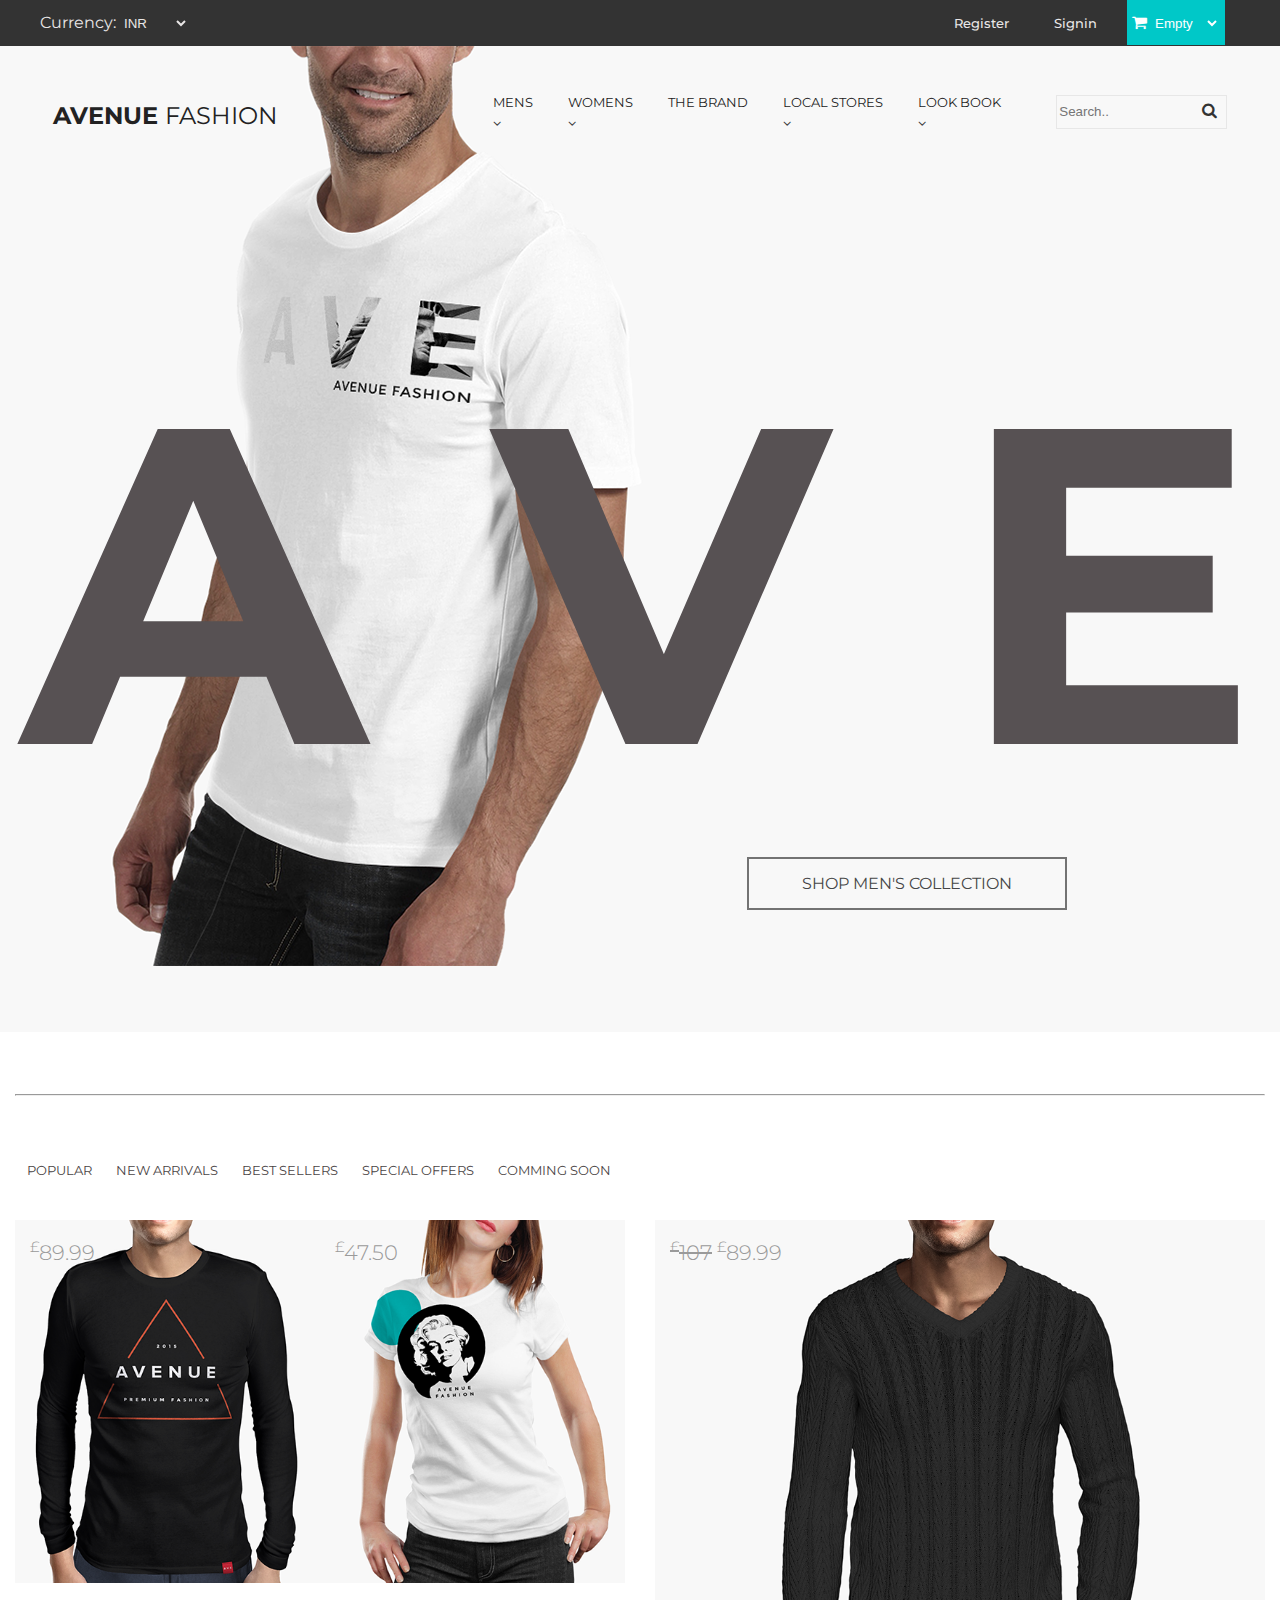
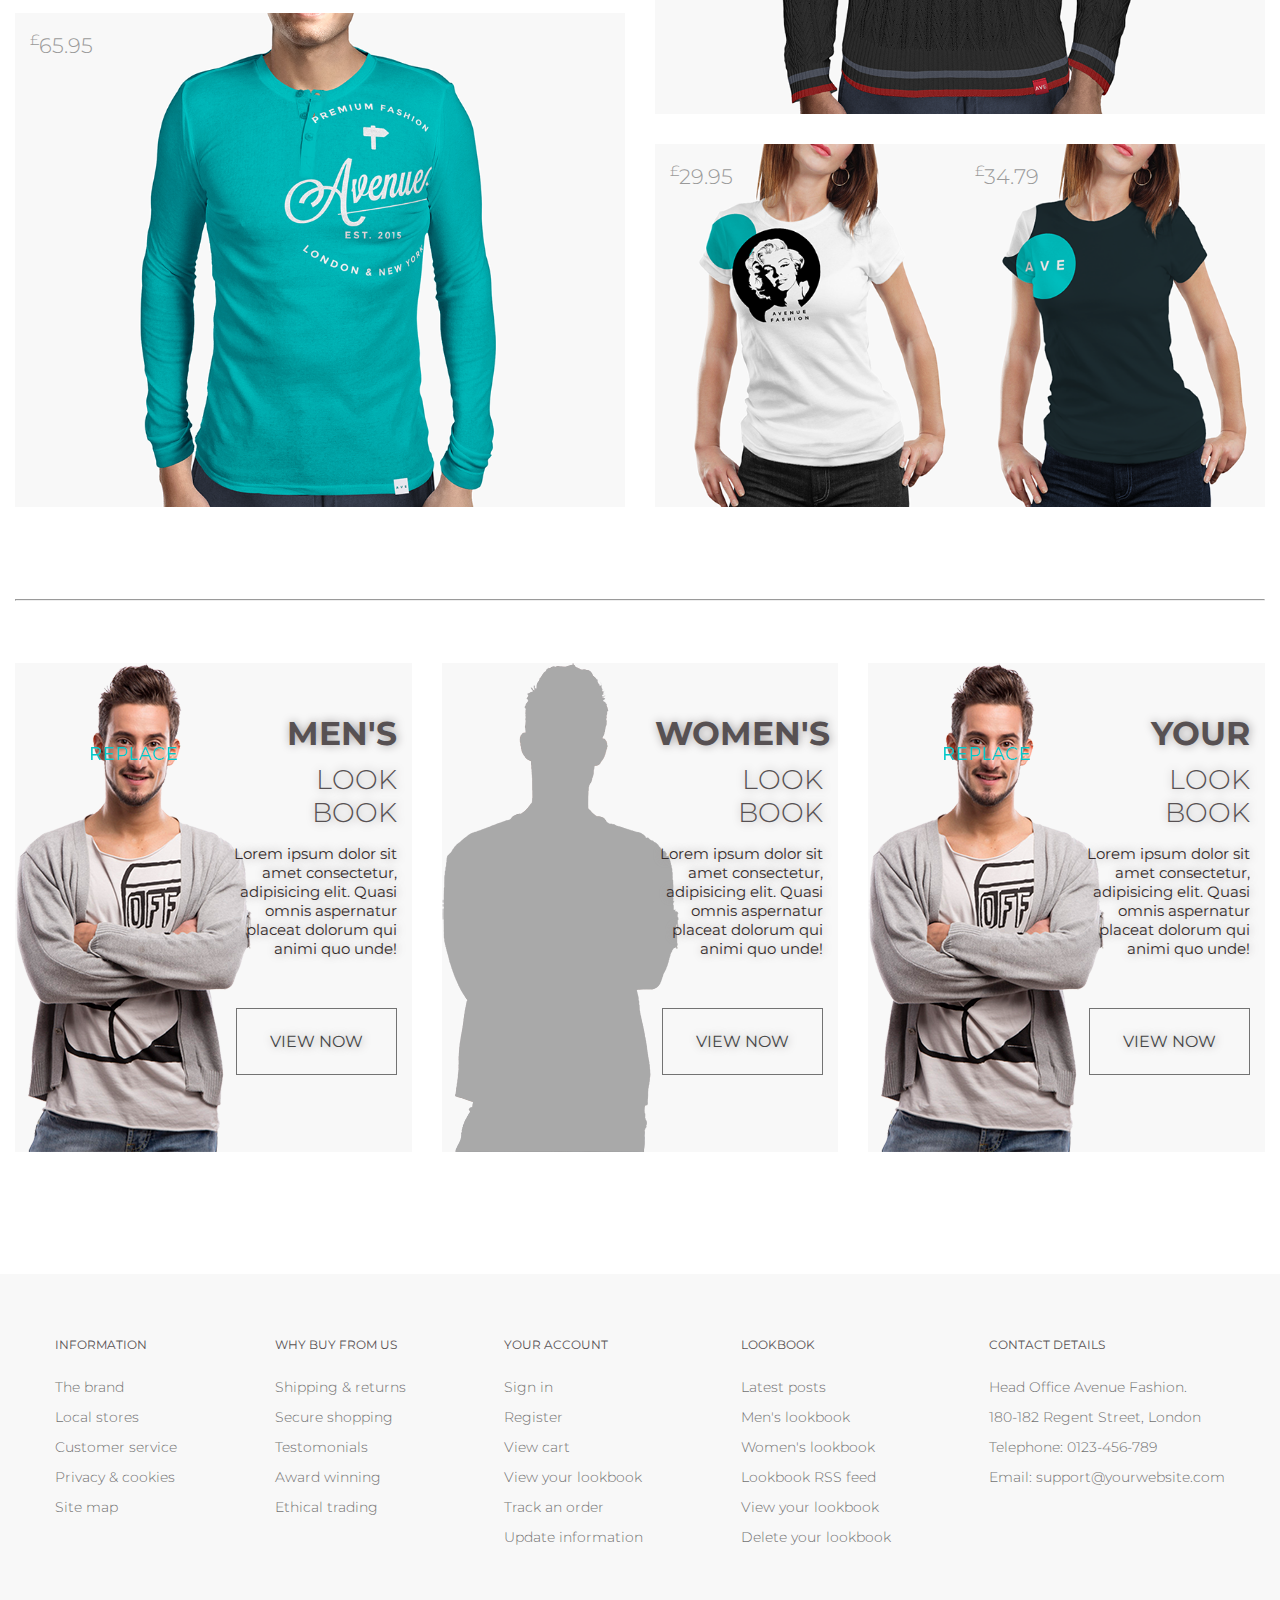
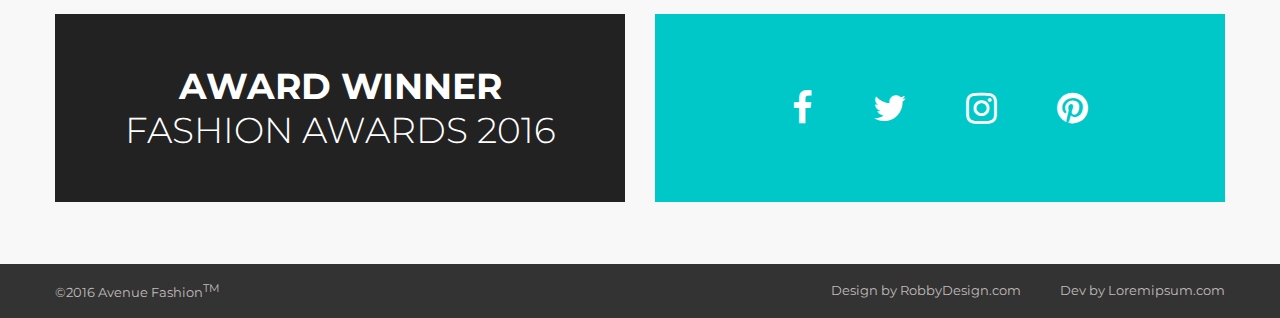
<file: index.html>
<!DOCTYPE html>
<html lang="en">
<head>
    <meta charset="UTF-8">
    <meta name="viewport" content="width=device-width, initial-scale=1.0">
    <link rel="shortcut icon" href="IMG/BRAND.BG1.png" type="image/x-icon">
    <title>AVENUE FASHION</title>
    <meta name="description" content="Avenue Fashion is a multipage website using SCSS.">
    <link rel="stylesheet" href="INDEX.css">
    <link rel="stylesheet" href="https://cdnjs.cloudflare.com/ajax/libs/font-awesome/4.7.0/css/font-awesome.min.css" integrity="sha512-SfTiTlX6kk+qitfevl/7LibUOeJWlt9rbyDn92a1DqWOw9vWG2MFoays0sgObmWazO5BQPiFucnnEAjpAB+/Sw==" crossorigin="anonymous" referrerpolicy="no-referrer">


</head>
<body>
    <header>
        <div class="wrap-1">
           <div class="container-lg">
            <div class="container">
        
                <div class="row justify-space-bet">
                    <div class="select">
                        <label for="currency">Currency:
                            <select class="select" name="currency" id="currency">
                              <option value="INR">INR</option>
                              <option value="USD">USD</option>
                              <option value="POUND">POUND</option>
                              <option value="TAKA">TAKA</option>
                            </select>
                        </label>
                    </div>
                    
                    <div class=" flex justify-space-bet">
                        <div class="mr">
                            <ul class="flex">
                                <li><a href="SIGNUP.html" target="_parent">Register</a></li>
                            </ul>
                        </div>
                        <div class="mr">
                            <ul class="flex">
                                <li><a  href="SIGNUP.html" target="_parent">Signin</a></li>
                            </ul>
                        </div>
                                <form>
                                    <div class="cart mr">
                                        <span class="fa fa-shopping-cart select" aria-hidden="true"></span>
                                        <select aria-label="cart" class="select" name="cart" id="cart">
                                            <option value="#">Empty</option>
                                            <option value="#">Empty 2</option>
                                            <option value="#">Empty 3</option>
                                        </select>
                                    </div>
                                </form>
                    </div>
                    </div>
            </div>
           </div>
        </div>
</header>
<section class="wrap-2">
    <div class="container-lg">
        <div class="row nav align-center">
            <div class="col-3 col-p-12">
                <h1><a href="index.html" target="_parent">AVENUE <span>FASHION</span> </a></h1>
            </div> 
            <div class="col-7">
               <div class="DROPDOWN">
                <ul class="flex dropmenu justify-end">
                    <li><a class="drop hover" href="PRODUCT.html" target="_parent">MENS <span class="fa fa-angle-down " aria-hidden="true"></span></a>
                        <div class="dropdown flex">
                            <div class="flex justify-space-bet">
                                <ul>
                                    <li><h3><a href="#">CASUAL</a></li></h3></li>
                                    <li></li>
                                    <li><a class="hover" href="#">Jackets</a></li>
                                    <li><a class="hover" href="#">Hoodies & sweatshirts</a></li>
                                    <li><a class="hover" href="#">Polo Shirts</a></li>
                                    <li><a class="hover" href="#">Sports Wear</a></li>
                                    <li><a class="hover" href="#">Trouser & Chinos</a></li>
                                    <li><a class="hover" href="#">T-Shirts</a></li>
                                </ul>
                                <ul>
                                    <li><h3><a href="#">FORMAL</a></li></h3></li>
                                    <li></li>
                                    <li><a class="hover" href="#">Jackets</a></li>
                                    <li><a class="hover" href="#">Shirts</a></li>
                                    <li><a class="hover" href="#">Suits</a></li>
                                    <li><a class="hover" href="#">Trouser</a></li>
                                    <li><a class="hover" href="#">T-Shirts</a></li>
                                </ul>
                            </div>
                            <div class="text">
                                <p>AUTUMN SALE!</p>
                                <p>UP TO 50% OFF</p>
                            </div>
                        </div>
                    </li>
                         <li><a class="drop hover" href="#">WOMENS <span class="fa fa-angle-down" aria-hidden="true"></span></a>
                        <div class="dropdown flex">
                            <div class="flex">
                                <ul>
                                    <li><h3><a href="#">CASUAL</a></li></h3></li>
                                    <li></li>
                                    <li><a class="hover" href="#">Jackets</a></li>
                                    <li><a class="hover" href="#">Hoodies & sweatshirts</a></li>
                                    <li><a class="hover" href="#">Polo Shirts</a></li>
                                    <li><a class="hover" href="#">Sports Wear</a></li>
                                    <li><a class="hover" href="#">Trouser & Chinos</a></li>
                                    <li><a class="hover" href="#">T-Shirts</a></li>
                                </ul>
                                <ul>
                                    <li><h3><a href="#">FORMAL</a></li></h3></li>
                                    <li></li>
                                    <li><a class="hover" href="#">Jackets</a></li>
                                    <li><a class="hover" href="#">Shirts</a></li>
                                    <li><a class="hover" href="#">Suits</a></li>
                                    <li><a class="hover" href="#">Trouser</a></li>
                                    <li><a class="hover" href="#">T-Shirts</a></li>
                                </ul>
                            </div>
                            <div class="text">
                                <p>AUTUMN SALE!</p>
                                <p>UP TO 50% OFF</p>
                            </div>
                        </div>
                    </li>
                    <li><a class="p0 hover" href="BRAND.html" target="_parent">THE BRAND</a></li>
                    <li><a class="drop p0 hover" href="STORES.html" target="_parent">LOCAL STORES <span class="fa fa-angle-down" aria-hidden="true"></span></a>
                        <div class="dropdown flex r1">
                            <div class="flex">
                                <ul>
                                    <li><h3><a href="#">CASUAL</a></li></h3></li>
                                    <li></li>
                                    <li><a class="hover" href="#">Jackets</a></li>
                                    <li><a class="hover" href="#">Hoodies & sweatshirts</a></li>
                                    <li><a class="hover" href="#">Polo Shirts</a></li>
                                    <li><a class="hover" href="#">Sports Wear</a></li>
                                    <li><a class="hover" href="#">Trouser & Chinos</a></li>
                                    <li><a class="hover" href="#">T-Shirts</a></li>
                                </ul>
                                <ul>
                                    <li><h3><a href="#">FORMAL</a></li></h3></li>
                                    <li></li>
                                    <li><a class="hover" href="#">Jackets</a></li>
                                    <li><a class="hover" href="#">Shirts</a></li>
                                    <li><a class="hover" href="#">Suits</a></li>
                                    <li><a class="hover" href="#">Trouser</a></li>
                                    <li><a class="hover" href="#">T-Shirts</a></li>
                                </ul>
                            </div>
                            <div class="text">
                                <p>AUTUMN SALE!</p>
                                <p>UP TO 50% OFF</p>
                            </div>
                        </div>
                    </li>
                    <li><a class="drop p0 hover" href="lookbook2.html" target="_parent">LOOK BOOK <span class="fa fa-angle-down" aria-hidden="true"></span></a>
                        <div class="dropdown flex r0">
                            <div class="flex">
                                <ul>
                                    <li><h3><a href="#">CASUAL</a></li></h3></li>
                                    <li></li>
                                    <li><a class="hover" href="#">Jackets</a></li>
                                    <li><a class="hover" href="#">Hoodies & sweatshirts</a></li>
                                    <li><a class="hover" href="#">Polo Shirts</a></li>
                                    <li><a class="hover" href="#">Sports Wear</a></li>
                                    <li><a class="hover" href="#">Trouser & Chinos</a></li>
                                    <li><a class="hover" href="#">T-Shirts</a></li>
                                </ul>
                                <ul>
                                    <li><h3><a href="#">FORMAL</a></li></h3></li>
                                    <li></li>
                                    <li><a class="hover" href="#">Jackets</a></li>
                                    <li><a class="hover" href="#">Shirts</a></li>
                                    <li><a class="hover" href="#">Suits</a></li>
                                    <li><a class="hover" href="#">Trouser</a></li>
                                    <li><a class="hover" href="#">T-Shirts</a></li>
                                </ul>
                            </div>
                            <div class="text">
                                <p>AUTUMN SALE!</p>
                                <p>UP TO 50% OFF</p>
                            </div>
                        </div>
                    </li>
                </ul>
               </div>
            </div>
       <div class="col-2">
        <form action="/">
            <label class="label"> <input type="search" required placeholder="Search.."><span class="fa fa-search"></span></label>
        </form>
       </div>
       <button class="btn" type="menu" title="/"><span></span> <span></span><span></span></button>
    </div>
    <div class="row">
        <div class="col-12">
            <div class="bold">
                <p>A V E</p>
                <!-- <p>A</p><p class="v">V</p><p>E</p> -->
            </div>
        </div>
        <!-- <div class="shop"><a href="">SHOP MEN'S COLLECTION</a></div> -->
    </div>
    <div class="row">
       <div class="col-7 col-p-3"></div>
       <div class="col-3 col-t-4 col-p-6 shop"> <a href="#">SHOP MEN'S COLLECTION</a></div>
    </div>
</div>

</section>
<div class="wrap-3">
    <div class="container-lg">
        <hr>
        <div class="row">
           <div class="col-12 scroll">
            <ul class="flex hover">
                <li><a href="#">POPULAR</a></li>
                <li><a href="#">NEW ARRIVALS</a></li>
                <li><a href="#">BEST SELLERS</a></li>
                <li><a href="#">SPECIAL OFFERS</a></li>
                <li><a href="#">COMMING SOON</a></li>
            </ul>
           </div>
        </div>
        <div class="row">
            <div class="col-6 col-m-12 mb">
                <div class="flex justify-space-bet ">
                    <div class="div price">
                        <p class="p"><sup><small>&pound;</small></sup>89.99</p>
                        <img class="unique" src="IMG/pic1.png" alt="pic1" width="305" height="500">
                        <div class="discription">
                            <h2>WOMENS BURNT ORANGE CASUAL TEE <sup> <small>&pound;</small> </sup> 29.95</h2>
                            <p>Classic casual t-shirt for womenon the move. <br>100% cotton.</p>
                            <ul class="flex justify-center">
                                <li><a href="#"><span class="fa fa-shopping-cart"></span></a></li>
                                <li><a href="#"><span class="fa fa-heart-o"></span></a></li>
                                <li><a href="#"><span class="fa fa-expand"></span></a></li>
                            </ul>
                        </div>
                    </div>
                    <div class="div price ">
                        <p class="p"><sup><small>&pound;</small></sup>47.50</p>
                        <img class="unique" src="IMG/pic2.png" alt="pic2" width="305" height="500">
                        <div class="discription">
                            <h2>WOMENS BURNT ORANGE CASUAL TEE <sup> <small>&pound;</small> </sup> 29.95</h2>
                            <p>Classic casual t-shirt for womenon the move. <br>100% cotton.</p>
                            <ul class="flex justify-center">
                                <li><a href="#"><span class="fa fa-shopping-cart"></span></a></li>
                                <li><a href="#"><span class="fa fa-heart-o"></span></a></li>
                                <li><a href="#"><span class="fa fa-expand"></span></a></li>
                            </ul>
                        </div>
                    </div>
                </div>
                <div class="div mt price">
                    <p class="p"><sup><small>&pound;</small></sup>65.95</p>
                    <img src="IMG/pic4.png" alt="pic4" width="705" height="704">
                    <div class="discription">
                        <h2>WOMENS BURNT ORANGE CASUAL TEE <sup> <small>&pound;</small> </sup> 29.95</h2>
                        <p>Classic casual t-shirt for womenon the move. <br>100% cotton.</p>
                        <ul class="flex justify-center">
                            <li><a href="#"><span class="fa fa-shopping-cart"></span></a></li>
                            <li><a href="#"><span class="fa fa-heart-o"></span></a></li>
                            <li><a href="#"><span class="fa fa-expand"></span></a></li>
                        </ul>
                    </div>
                </div>
            </div>
            <div class="col-6 col-m-12">
                <div class="div mb price">
                    <p class="p"><del><sup><small>&pound;</small></sup>107</del> <sup><small>&pound;</small></sup>89.99</p>
                    <img src="IMG/pic3.png" alt="pic3" width="705" height="704">
                    <div class="discription">
                        <h2>WOMENS BURNT ORANGE CASUAL TEE <sup> <small>&pound;</small> </sup> 29.95</h2>
                        <p>Classic casual t-shirt for womenon the move. <br>100% cotton.</p>
                        <ul class="flex justify-center">
                            <li><a href="#"><span class="fa fa-shopping-cart"></span></a></li>
                            <li><a href="#"><span class="fa fa-heart-o"></span></a></li>
                            <li><a href="#"><span class="fa fa-expand"></span></a></li>
                        </ul>
                    </div>
                </div>
                <div class="flex justify-space-bet">
                    <div class="div price">
                        <p class="p"><sup><small>&pound;</small></sup>29.95</p>
                        <img class="unique" src="IMG/pic2.png" alt="pic5" width="305" height="500">
                        <div class="discription">
                            <h2>WOMENS BURNT ORANGE CASUAL TEE <sup> <small>&pound;</small> </sup> 29.95</h2>
                            <p>Classic casual t-shirt for womenon the move. <br>100% cotton.</p>
                            <ul class="flex justify-center">
                                <li><a href="#"><span class="fa fa-shopping-cart"></span></a></li>
                                <li><a href="#"><span class="fa fa-heart-o"></span></a></li>
                                <li><a href="#"><span class="fa fa-expand"></span></a></li>
                            </ul>
                        </div>
                    </div>
                <div class="div price">
                    <p class="p"><sup><small>&pound;</small></sup>34.79</p>
                    <img class="unique"  src="IMG/pic6.png" alt="pic6" width="305" height="500">
                    <div class="discription">
                        <h2>WOMENS BURNT ORANGE CASUAL TEE <sup> <small>&pound;</small> </sup> 29.95</h2>
                        <p>Classic casual t-shirt for womenon the move. <br>100% cotton.</p>
                        <ul class="flex justify-center">
                            <li><a href="#"><span class="fa fa-shopping-cart"></span></a></li>
                            <li><a href="#"><span class="fa fa-heart-o"></span></a></li>
                            <li><a href="#"><span class="fa fa-expand"></span></a></li>
                        </ul>
                    </div>
                </div>
                </div>
            </div>
           
        </div>
    </div>
</div>
<section class="LOOKBOOK">
    <div class="container-lg"><hr>
        <div class="row">
            <div class="col-4 col-t-12">
                <div class="pic">
                    <div class="row ">
                        <div class="col-6"> <img src="IMG/lookbook1.png" alt="pic8" width="237" height="489"></div>
                        <div class="col-6">
                            <div class="text4">
                                <h2>MEN'S</h2>
                                <p class="lookbook">LOOK BOOK</p>
                                <p class="pg">Lorem ipsum dolor sit amet consectetur, adipisicing elit. Quasi omnis aspernatur placeat dolorum qui animi quo unde!</p>
                                <div class="viewnow"><a href="#">VIEW NOW</a></div>
                            </div>
                        </div>
                     </div> 
                </div>
                 
            </div>
            <div class="col-4 col-t-12 ">
                <div class="pic">
                    <div class="row">
                        <div class="col-6"> <img src="IMG/lookbook2.png" alt="pic8" width="237" height="489"></div>
                        <div class="col-6">
                            <div class="text4">
                                <h2 class="pic2">WOMEN'S</h2>
                                <p class="lookbook">LOOK BOOK</p>
                                <p class="pg">Lorem ipsum dolor sit amet consectetur, adipisicing elit. Quasi omnis aspernatur placeat dolorum qui animi quo unde!</p>
                                <div class="viewnow"><a href="#">VIEW NOW</a></div>
                            </div>
                        </div>
                     </div>
                </div>
                
            </div>
            <div class="col-4 col-t-12">
                <div class="pic">
                    <div class="row">
                        <div class="col-6"> <img src="IMG/lookbook1.png" alt="pic8" width="237" height="489"></div>
                        <div class="col-6">
                            <div class="text4">
                                <h2>YOUR</h2>
                                <p class="lookbook">LOOK BOOK</p>
                                <p class="pg">Lorem ipsum dolor sit amet consectetur, adipisicing elit. Quasi omnis aspernatur placeat dolorum qui animi quo unde!</p>
                                <div class="viewnow"><a href="#">VIEW NOW</a></div>
                            </div>
                        </div>
                     </div>
                </div>
                
            </div>
        </div>
    </div>
</section>
<footer class="footer">
    <div class="container-lg">
        <div class="container">
            <div class="row about ">
                <div class="col-12 flex justify-space-bet">
                <div>
                    <h3>INFORMATION</h3>
                    <ul>
                        <li><a href="#">The brand</a></li>
                        <li><a href="#">Local stores</a></li>
                        <li><a href="#">Customer service</a></li>
                        <li><a href="#">Privacy & cookies</a></li>
                        <li><a href="#">Site map</a></li>
                    </ul>
                </div>
                <div>
                    <h3>WHY BUY FROM US</h3>
                    <ul>
                        <li><a href="#">Shipping & returns</a></li>
                        <li><a href="#">Secure shopping</a></li>
                        <li><a href="#">Testomonials</a></li>
                        <li><a href="#">Award winning</a></li>
                        <li><a href="#">Ethical trading</a></li>
                    </ul>
                </div>
                <div>
                    <h3>YOUR ACCOUNT</h3>
                    <ul>
                        <li><a href="#">Sign in</a></li>
                        <li><a href="#">Register</a></li>
                        <li><a href="#">View cart</a></li>
                        <li><a href="#">View your lookbook</a></li>
                        <li><a href="#">Track an order</a></li>
                        <li><a href="#">Update information</a></li>
                    </ul>
                </div>
                <div>
                    <h3>LOOKBOOK</h3>
                    <ul>
                        <li><a href="#">Latest posts</a></li>
                        <li><a href="#">Men's lookbook</a></li>
                        <li><a href="#">Women's lookbook</a></li>
                        <li><a href="#">Lookbook RSS feed</a></li>
                        <li><a href="#">View your lookbook</a></li>
                        <li><a href="#">Delete your lookbook</a></li>
                    </ul>
                </div>
                <div>
                    <h3>CONTACT DETAILS</h3>
                   <!-- <address> -->
                    <p>Head Office Avenue Fashion.</p>
                    <p>180-182 Regent Street, London</p>
                    <label>Telephone: <a href="#">0123-456-789</a></label><br>
                    <label>Email: <a href="#">support@yourwebsite.com</a></label> 
                   <!-- </address> -->
                </div>
            </div>
            </div>
           <div class="row higlights">
            <div class="col-6 col-p-12">
                <div class="award">
                    <h4>AWARD WINNER</h4>
                    <p>FASHION AWARDS 2016</p>
                </div>
            </div>
            <div class="col-6 col-p-12">
                <div class="social">
                    <ul class="flex justify-center">
                        <li><a aria-label="facebook" href="#"><span class="fa fa-facebook-f"></span></a></li>
                        <li><a aria-label="twitter" href="#"><span class="fa fa-twitter"></span></a></li>
                        <li><a aria-label="instagram" href="#"><span class="fa fa-instagram"></span></a></li>
                        <li><a aria-label="pinterest" href="#"><span class="fa fa-pinterest"></span></a></li>
                    </ul>
                </div>
            </div>
           </div>
        </div>
    </div>
</footer>
<div class="copyright">
    <div class="container-lg">
        <div class="container  flex justify-space-bet">
            <p>&copy;2016 Avenue Fashion<sup>TM</sup></p>
            <p>Design by RobbyDesign.com  <span class="dev">Dev by Loremipsum.com</span></p>
   </div>
        </div>
    </div>

    <script src="https://code.jquery.com/jquery-3.7.1.min.js"></script>  
    <script src="COMMON.JS" type="module"></script>
</body>
</html>
</file>
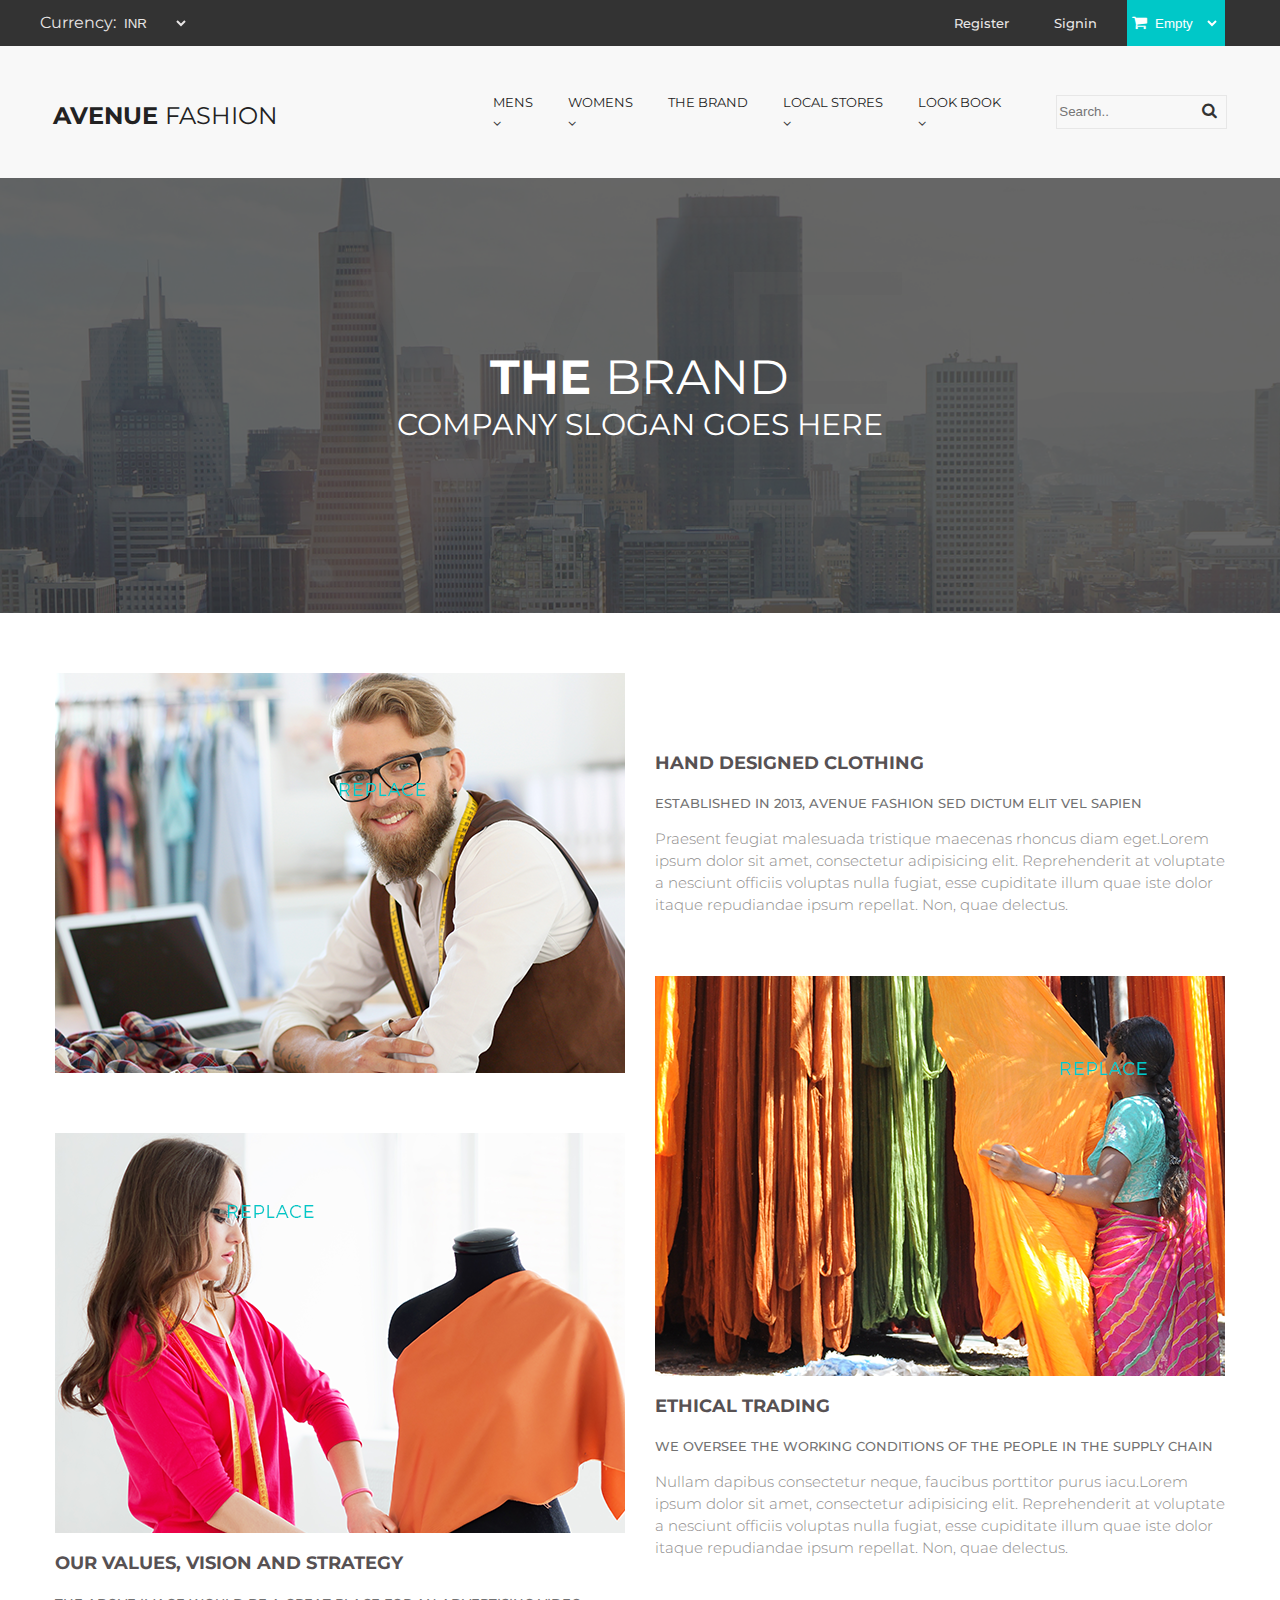
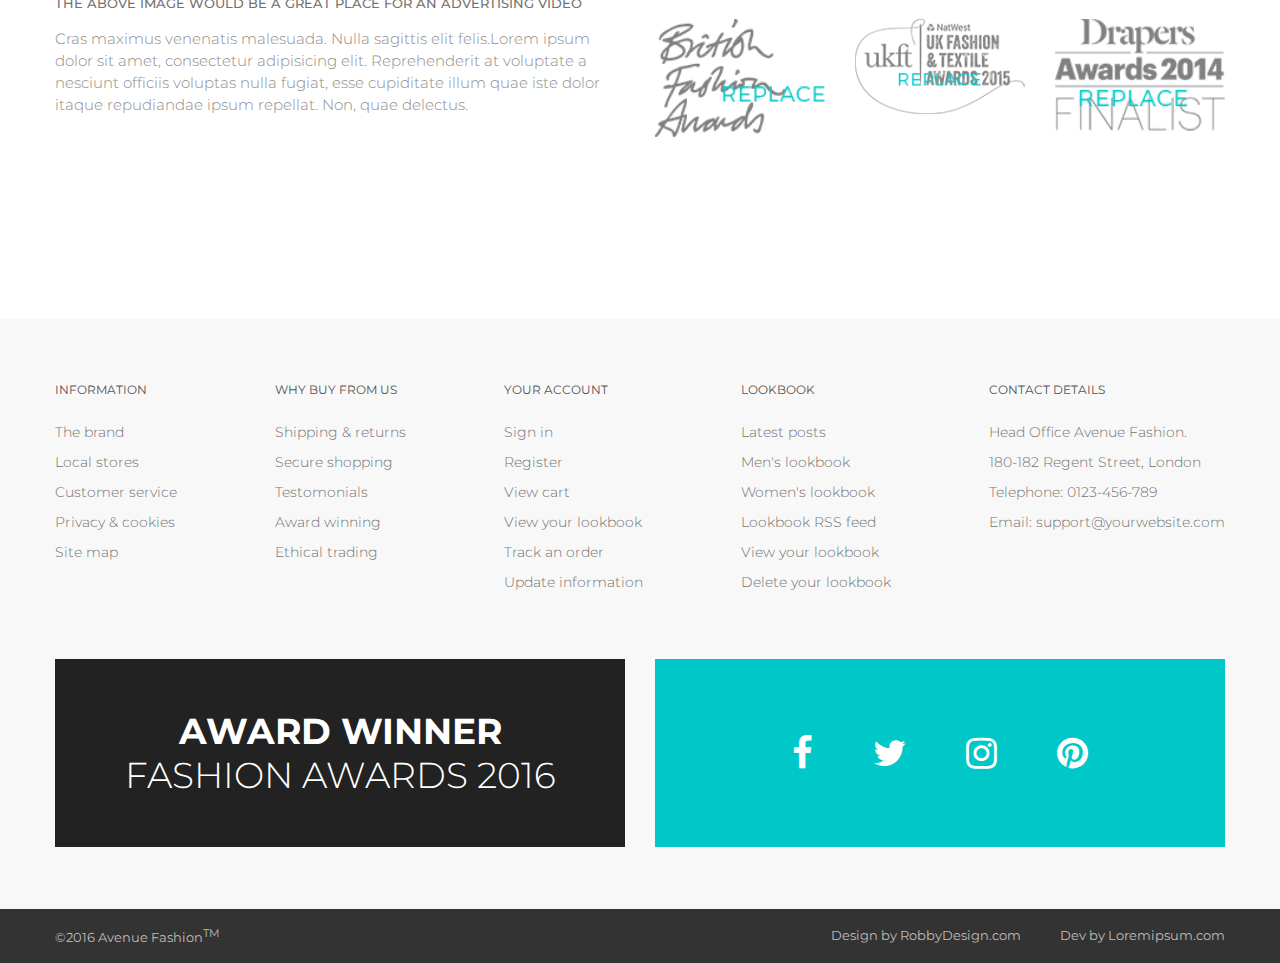
<file: BRAND.html>
<!DOCTYPE html>
<html lang="en">
<head>
    <meta charset="UTF-8">
    <meta name="viewport" content="width=device-width, initial-scale=1.0">
    <title>BRAND</title>
    <link rel="stylesheet" href="BRAND.css">
    <link rel="stylesheet" href="https://cdnjs.cloudflare.com/ajax/libs/font-awesome/4.7.0/css/font-awesome.min.css" integrity="sha512-SfTiTlX6kk+qitfevl/7LibUOeJWlt9rbyDn92a1DqWOw9vWG2MFoays0sgObmWazO5BQPiFucnnEAjpAB+/Sw==" crossorigin="anonymous" referrerpolicy="no-referrer">


</head>
<body>
    <header>
        <div class="wrap-1">
            <div class="container-lg">
             <div class="container">
         
                 <div class="row justify-space-bet">
                     <div class="select">
                         <label for="currency">Currency:</label>
                             <select class="select" name="currency" id="currency">
                               <option value="INR">INR</option>
                               <option value="USD">USD</option>
                               <option value="POUND">POUND</option>
                               <option value="TAKA">TAKA</option>
                             </select>
                     </div>
                     
                     <div class=" flex justify-space-bet">
                         <div class="mr">
                             <ul class="flex">
                                 <li><a href="SIGNUP.html" target="_parent">Register</a></li>
                             </ul>
                         </div>
                         <div class="mr">
                             <ul class="flex">
                                 <li><a href="SIGNUP.html" target="_parent">Signin</a></li>
                             </ul>
                         </div>
                                 <div class="cart mr">
                                     <label><span class="fa fa-shopping-cart select" aria-hidden="true"></span>
                                     <select class="select" name="cart" id="cart">
                                         <option value="#">Empty</option>
                                         <option value="#">Empty 2</option>
                                         <option value="#">Empty 3</option>
                                     </select>
                                 </label>
                                 </div>
                     </div>
                     </div>
             </div>
            </div>
         </div>
</header>
<section class="wrap-2">
    <div class="container-lg">
        <div class="row nav align-center">
            <div class="col-3 col-p-6">
                <h1><a href="index.html" target="_parent">AVENUE <span>FASHION</span> </a></h1>
            </div>
        
            <div class="col-7">
                         <ul class="flex dropmenu justify-end">
                            <li><a class="drop hover" href="PRODUCT.html" target="_parent">MENS <span class="fa fa-angle-down " aria-hidden="true"></span></a>
                                <div class="dropdown flex">
                                    <div class="flex">
                                        <ul>
                                            <li><a href="#"><h5>CASUAL</h5></a></li>
                                            <li></li>
                                            <li><a class="hover" href="#">Jackets</a></li>
                                            <li><a class="hover" href="#">Hoodies & sweatshirts</a></li>
                                            <li><a class="hover" href="#">Polo Shirts</a></li>
                                            <li><a class="hover" href="#">Sports Wear</a></li>
                                            <li><a class="hover" href="#">Trouser & Chinos</a></li>
                                            <li><a class="hover" href="#">T-Shirts</a></li>
                                        </ul>
                                        <ul>
                                            <li><a href="#"><h5>FORMAL</h5></a></li>
                                            <li></li>
                                            <li><a class="hover" href="#">Jackets</a></li>
                                            <li><a class="hover" href="#">Shirts</a></li>
                                            <li><a class="hover" href="#">Suits</a></li>
                                            <li><a class="hover" href="#">Trouser</a></li>
                                            <li><a class="hover" href="#">T-Shirts</a></li>
                                        </ul>
                                    </div>
                                    <div class="text">
                                        <p>AUTUMN SALE!</p>
                                        <p>UP TO 50% OFF</p>
                                    </div>
                                </div>
                            </li>
                                 <li><a class="drop hover" href="#">WOMENS <span class="fa fa-angle-down" aria-hidden="true"></span></a>
                                <div class="dropdown flex">
                                    <div class="flex">
                                        <ul>
                                            <li><a href="#"><h5>CASUAL</h5></a></li>
                                            <li></li>
                                            <li><a class="hover" href="#">Jackets</a></li>
                                            <li><a class="hover" href="#">Hoodies & sweatshirts</a></li>
                                            <li><a class="hover" href="#">Polo Shirts</a></li>
                                            <li><a class="hover" href="#">Sports Wear</a></li>
                                            <li><a class="hover" href="#">Trouser & Chinos</a></li>
                                            <li><a class="hover" href="#">T-Shirts</a></li>
                                        </ul>
                                        <ul>
                                            <li><a href="#"><h5>FORMAL</h5></a></li>
                                            <li></li>
                                            <li><a class="hover" href="#">Jackets</a></li>
                                            <li><a class="hover" href="#">Shirts</a></li>
                                            <li><a class="hover" href="#">Suits</a></li>
                                            <li><a class="hover" href="#">Trouser</a></li>
                                            <li><a class="hover" href="#">T-Shirts</a></li>
                                        </ul>
                                    </div>
                                    <div class="text">
                                        <p>AUTUMN SALE!</p>
                                        <p>UP TO 50% OFF</p>
                                    </div>
                                </div>
                            </li>
                            <li><a class="p0 hover" href="BRAND.html" target="_parent">THE BRAND</a></li>
                            <li><a class="drop p0 hover" href="STORES.html" target="_parent">LOCAL STORES <span class="fa fa-angle-down" aria-hidden="true"></span></a>
                                <div class="dropdown flex r1">
                                    <div class="flex">
                                        <ul>
                                            <li><a href="#"><h5>CASUAL</h5></a></li>
                                            <li></li>
                                            <li><a class="hover" href="#">Jackets</a></li>
                                            <li><a class="hover" href="#">Hoodies & sweatshirts</a></li>
                                            <li><a class="hover" href="#">Polo Shirts</a></li>
                                            <li><a class="hover" href="#">Sports Wear</a></li>
                                            <li><a class="hover" href="#">Trouser & Chinos</a></li>
                                            <li><a class="hover" href="#">T-Shirts</a></li>
                                        </ul>
                                        <ul>
                                            <li><a href="#"><h5>FORMAL</h5></a></li>
                                            <li></li>
                                            <li><a class="hover" href="#">Jackets</a></li>
                                            <li><a class="hover" href="#">Shirts</a></li>
                                            <li><a class="hover" href="#">Suits</a></li>
                                            <li><a class="hover" href="#">Trouser</a></li>
                                            <li><a class="hover" href="#">T-Shirts</a></li>
                                        </ul>
                                    </div>
                                    <div class="text">
                                        <p>AUTUMN SALE!</p>
                                        <p>UP TO 50% OFF</p>
                                    </div>
                                </div>
                            </li>
                            <li><a class="drop p0 hover" href="lookbook2.html" target="_parent">LOOK BOOK <span class="fa fa-angle-down" aria-hidden="true"></span></a>
                                <div class="dropdown flex r0">
                                    <div class="flex">
                                        <ul>
                                            <li><a href="#"><h5>CASUAL</h5></a></li>
                                            <li></li>
                                            <li><a class="hover" href="#">Jackets</a></li>
                                            <li><a class="hover" href="#">Hoodies & sweatshirts</a></li>
                                            <li><a class="hover" href="#">Polo Shirts</a></li>
                                            <li><a class="hover" href="#">Sports Wear</a></li>
                                            <li><a class="hover" href="#">Trouser & Chinos</a></li>
                                            <li><a class="hover" href="#">T-Shirts</a></li>
                                        </ul>
                                        <ul>
                                            <li><a href="#"><h5>FORMAL</h5></a></li>
                                            <li></li>
                                            <li><a class="hover" href="#">Jackets</a></li>
                                            <li><a class="hover" href="#">Shirts</a></li>
                                            <li><a class="hover" href="#">Suits</a></li>
                                            <li><a class="hover" href="#">Trouser</a></li>
                                            <li><a class="hover" href="#">T-Shirts</a></li>
                                        </ul>
                                    </div>
                                    <div class="text">
                                        <p>AUTUMN SALE!</p>
                                        <p>UP TO 50% OFF</p>
                                    </div>
                                </div>
                            </li>
                        </ul>
            </div>
            <div class="col-2">
        <form action="/">
            <label class="label"> <input type="search" required placeholder="Search.."><span class="fa fa-search"></span></label>
        </form>
            </div>
            <button class="btn" type="menu" title="/"><span></span> <span></span><span></span></button>
        </div>
    </div>
</section>
<div class="wrap-3">
    <div class="container-lg">
                <div class="AVE">
                    <p>A V E</p>
                </div>
                <div class="container">
                    <div class="row">
                        <div class="col-2"></div>
                        <div class="col-8 col-t-12 text-align">
                            <h2>THE <span>BRAND</span></h2>
                            <p>COMPANY SLOGAN GOES HERE</p>
                        </div>
                        <div class="col-2"></div>
                    </div>
                </div>        
    </div>
</div>
<section class="wrap-4">
    <div class="container">
        <div class="row brand">
            <div class="col-6 col-p-12">
                <div class="div img"><img src="IMG/Replace.1.png" alt="" width="570" height="400"></div>
                <div class="mt img"><img src="IMG/Replace.2.png" alt="" width="570" height="400"></div>
                <h2>OUR VALUES, VISION AND STRATEGY</h2>
                <h3>THE ABOVE IMAGE WOULD BE A GREAT PLACE FOR AN ADVERTISING VIDEO</h3>
                <p>Cras maximus venenatis malesuada. Nulla sagittis elit felis.Lorem ipsum dolor sit amet, consectetur adipisicing elit. Reprehenderit at voluptate a nesciunt officiis voluptas nulla fugiat, esse cupiditate illum quae iste dolor itaque repudiandae ipsum repellat. Non, quae delectus.</p>
            </div>

            <div class="col-6 col-p-12 brand1">
                <h2>HAND DESIGNED CLOTHING</h2>
                <h3>ESTABLISHED IN 2013, AVENUE FASHION SED DICTUM ELIT VEL SAPIEN </h3>
                <p>Praesent feugiat malesuada tristique maecenas rhoncus diam eget.Lorem ipsum dolor sit amet, consectetur adipisicing elit. Reprehenderit at voluptate a nesciunt officiis voluptas nulla fugiat, esse cupiditate illum quae iste dolor itaque repudiandae ipsum repellat. Non, quae delectus.</p>

                <div class="mt img"><img src="IMG/Replace.3.png" alt="" width="570" height="400"></div>

                <h2>ETHICAL TRADING</h2>
                <h3>WE OVERSEE THE WORKING CONDITIONS OF THE PEOPLE IN THE SUPPLY CHAIN</h3>
                <p>Nullam dapibus consectetur neque, faucibus porttitor purus iacu.Lorem ipsum dolor sit amet, consectetur adipisicing elit. Reprehenderit at voluptate a nesciunt officiis voluptas nulla fugiat, esse cupiditate illum quae iste dolor itaque repudiandae ipsum repellat. Non, quae delectus.</p>
                <div class="row mt AWARD">
                    <div class="col-4"><img src="IMG/Award.1.png" alt="" width="144" height="100"></div>
                    <div class="col-4"><img src="IMG/Award.png" alt="" width="178" height="100"></div>
                    <div class="col-4"><img src="IMG/Award.3.png" alt="" width="136" height="90"></div>
                </div>
                
            </div>
        </div>
    </div>
</section>
<footer class="footer">
    <div class="container-lg">
        <div class="container">
            <div class="row about ">
                <div class="col-12 flex justify-space-bet">
                <div>
                    <h3>INFORMATION</h3>
                    <ul>
                        <li><a href="#">The brand</a></li>
                        <li><a href="#">Local stores</a></li>
                        <li><a href="#">Customer service</a></li>
                        <li><a href="#">Privacy & cookies</a></li>
                        <li><a href="#">Site map</a></li>
                    </ul>
                </div>
                <div>
                    <h3>WHY BUY FROM US</h3>
                    <ul>
                        <li><a href="#">Shipping & returns</a></li>
                        <li><a href="#">Secure shopping</a></li>
                        <li><a href="#">Testomonials</a></li>
                        <li><a href="#">Award winning</a></li>
                        <li><a href="#">Ethical trading</a></li>
                    </ul>
                </div>
                <div>
                    <h3>YOUR ACCOUNT</h3>
                    <ul>
                        <li><a href="#">Sign in</a></li>
                        <li><a href="#">Register</a></li>
                        <li><a href="#">View cart</a></li>
                        <li><a href="#">View your lookbook</a></li>
                        <li><a href="#">Track an order</a></li>
                        <li><a href="#">Update information</a></li>
                    </ul>
                </div>
                <div>
                    <h3>LOOKBOOK</h3>
                    <ul>
                        <li><a href="#">Latest posts</a></li>
                        <li><a href="#">Men's lookbook</a></li>
                        <li><a href="#">Women's lookbook</a></li>
                        <li><a href="#">Lookbook RSS feed</a></li>
                        <li><a href="#">View your lookbook</a></li>
                        <li><a href="#">Delete your lookbook</a></li>
                    </ul>
                </div>
                <div>
                    <h3>CONTACT DETAILS</h3>
                   <!-- <address> -->
                    <p>Head Office Avenue Fashion.</p>
                    <p>180-182 Regent Street, London</p>
                    <label>Telephone: <a href="#">0123-456-789</a></label><br>
                    <label>Email: <a href="#">support@yourwebsite.com</a></label> 
                   <!-- </address> -->
                </div>
            </div>
            </div>
           <div class="row higlights">
            <div class="col-6 col-p-12">
                <div class="award">
                    <h4>AWARD WINNER</h4>
                    <p>FASHION AWARDS 2016</p>
                </div>
            </div>
            <div class="col-6 col-p-12">
                <div class="social">
                    <ul class="flex justify-center">
                        <li><a aria-label="facebook" href="#"><span class="fa fa-facebook-f"></span></a></li>
                        <li><a href="#"><span class="fa fa-twitter"></span></a></li>
                        <li><a href="#"><span class="fa fa-instagram"></span></a></li>
                        <li><a href="#"><span class="fa fa-pinterest"></span></a></li>
                    </ul>
                </div>
            </div>
           </div>
        </div>
    </div>
</footer>
<div class="copyright">
    <div class="container-lg">
        <div class="container  flex justify-space-bet">
            <p>&copy;2016 Avenue Fashion<sup>TM</sup></p>
            <p>Design by RobbyDesign.com  <span class="dev">Dev by Loremipsum.com</span></p>
   </div>
        </div>
    </div>

    <script src="https://code.jquery.com/jquery-3.7.1.min.js"></script>  
    <script src="COMMON.JS" type="module"></script>
</body>
</html>
</file>
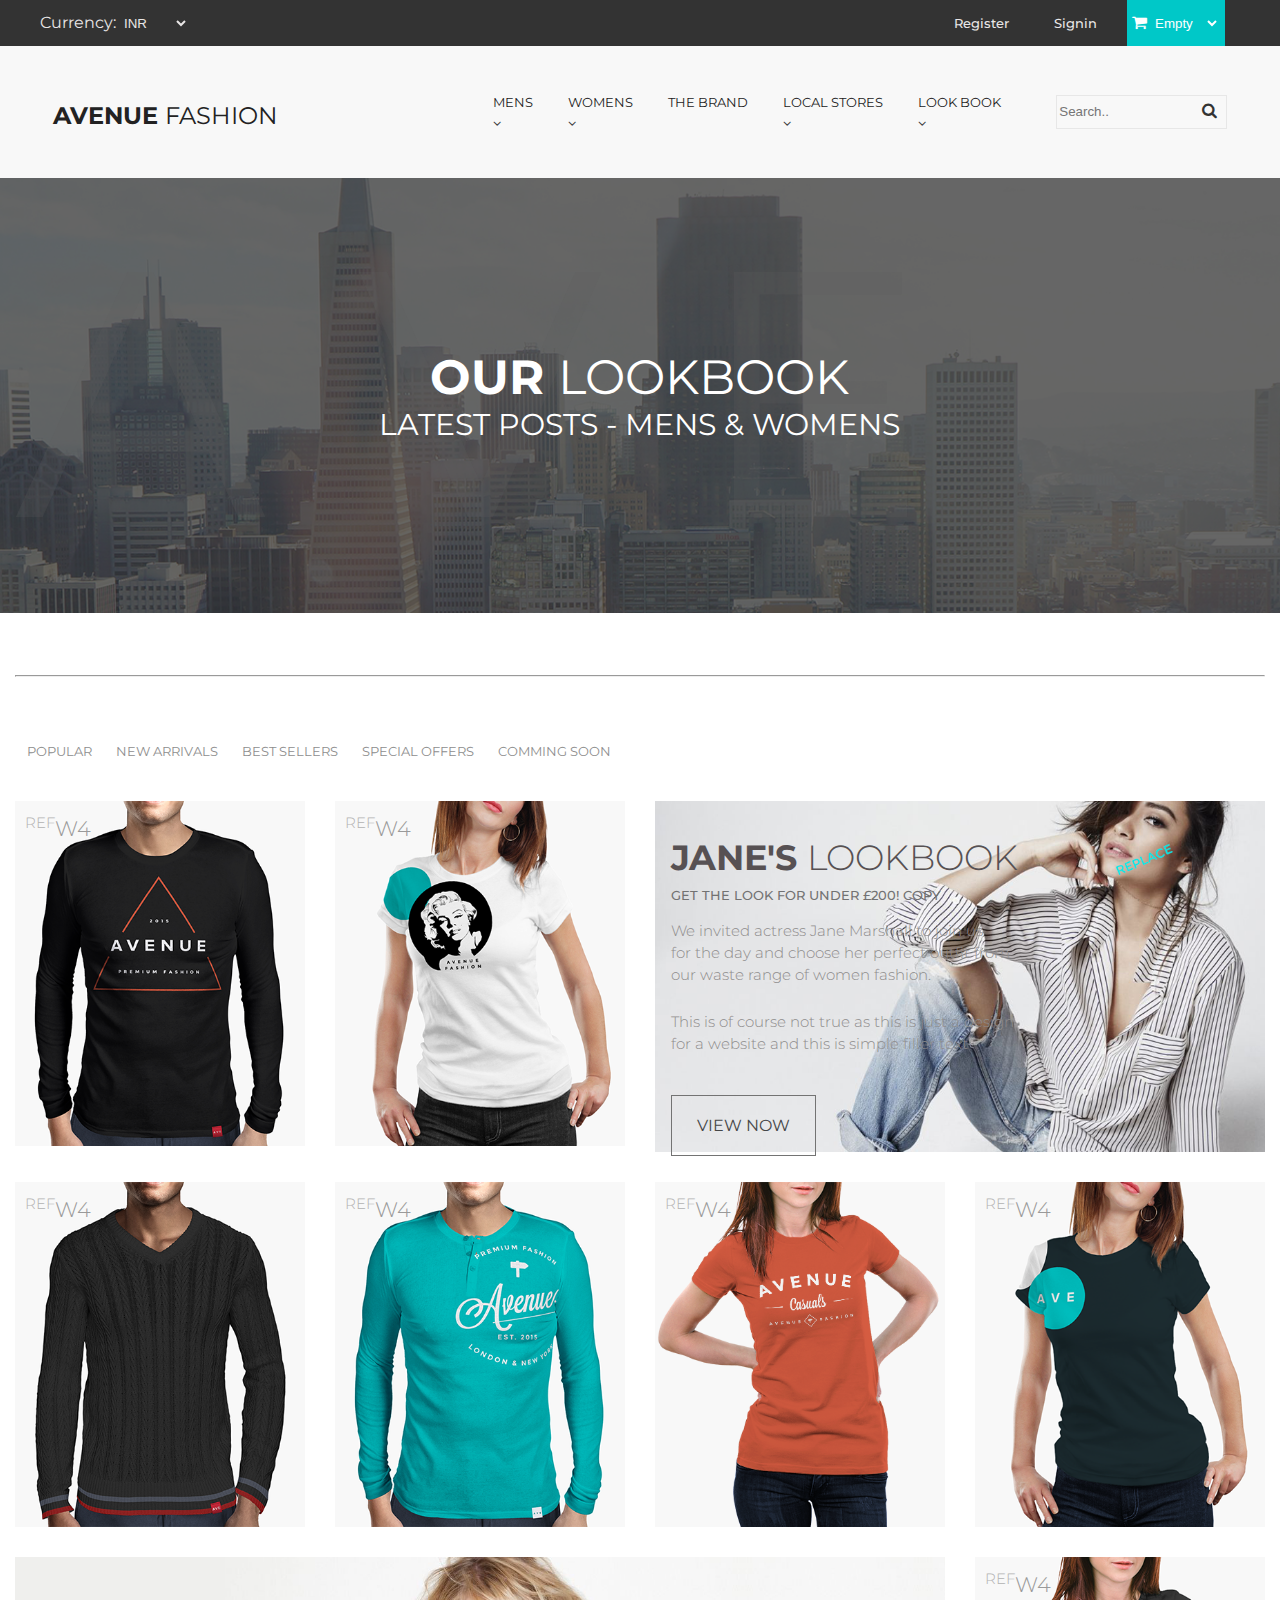
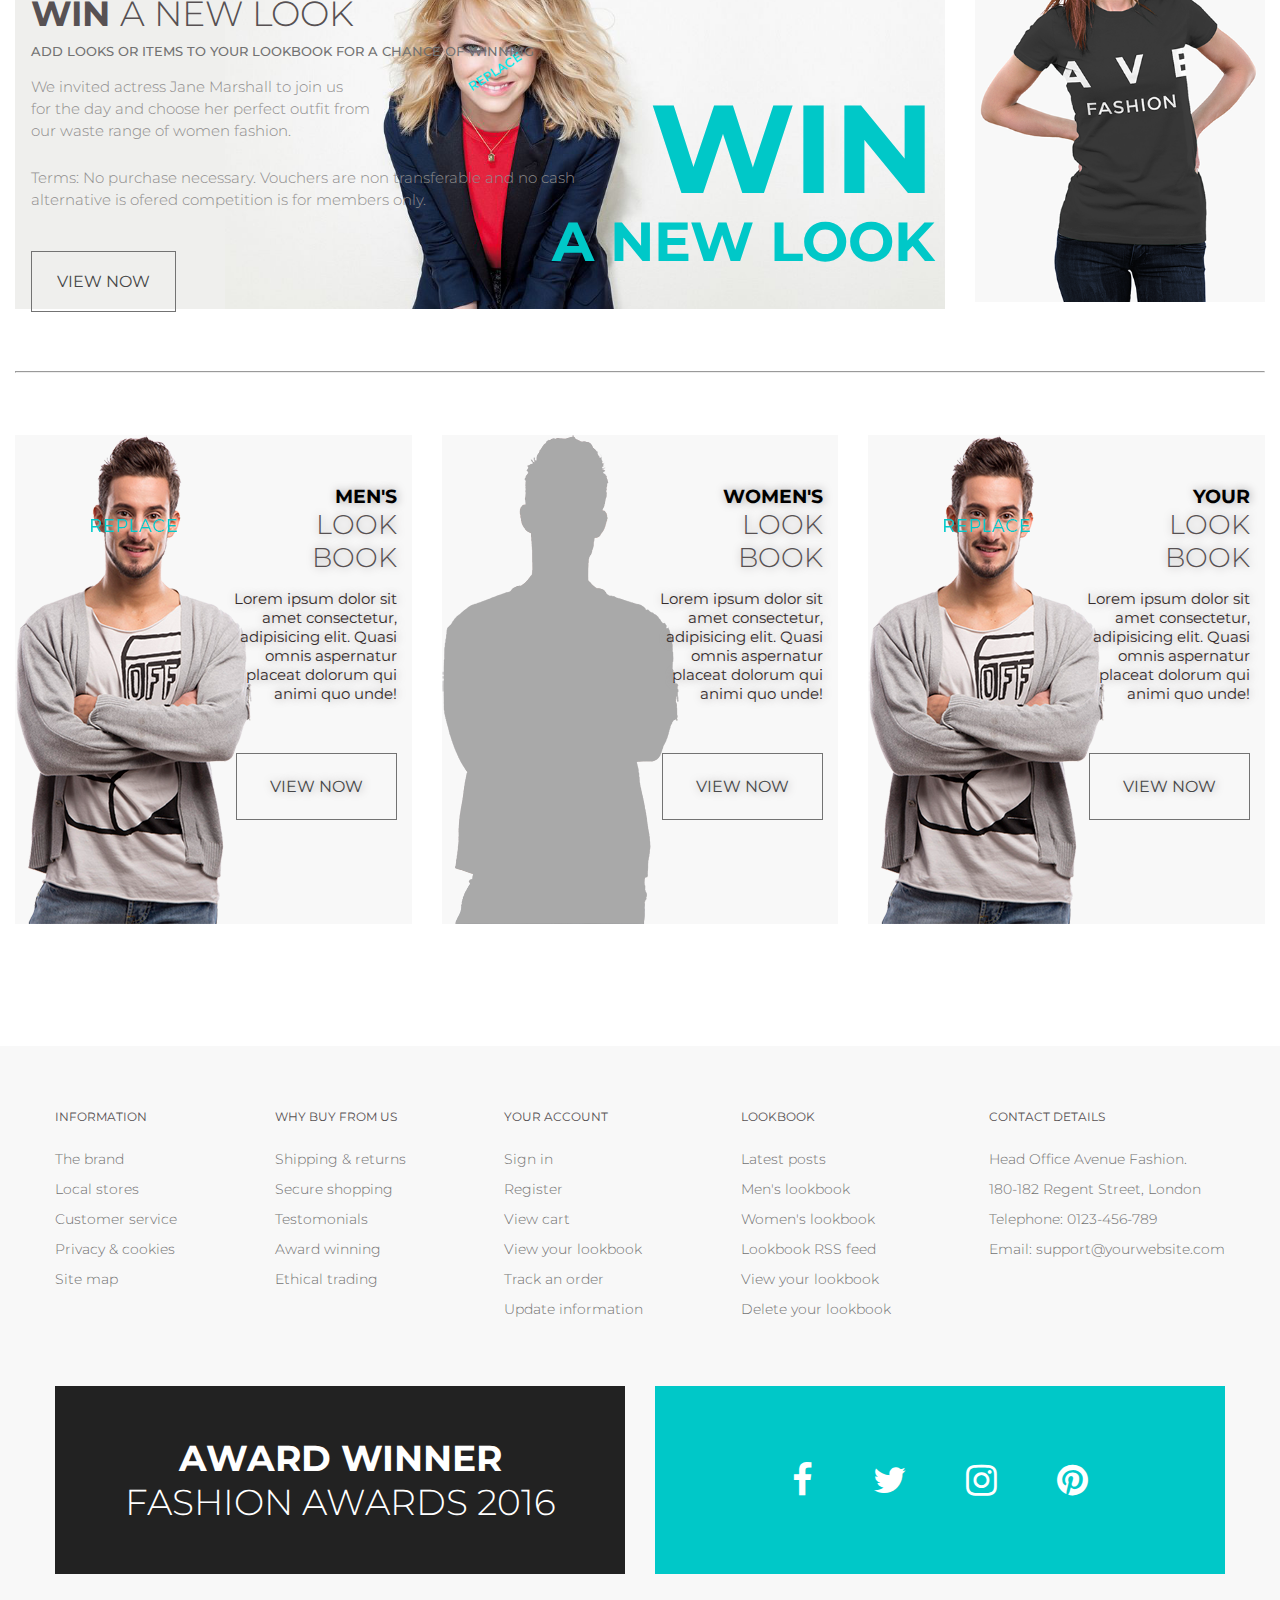
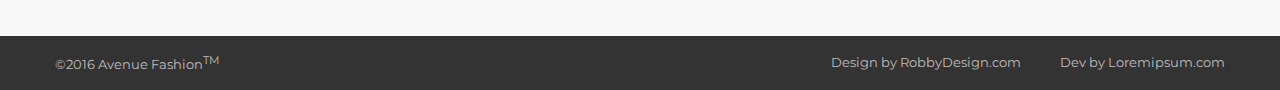
<file: lookbook2.html>
<!DOCTYPE html>
<html lang="en">
<head>
    <meta charset="UTF-8">
    <meta name="viewport" content="width=device-width, initial-scale=1.0">
    <title>LOOKBOOK</title>
    <link rel="stylesheet" href="lookbook2.css">
    <link rel="stylesheet" href="https://cdnjs.cloudflare.com/ajax/libs/font-awesome/4.7.0/css/font-awesome.min.css" integrity="sha512-SfTiTlX6kk+qitfevl/7LibUOeJWlt9rbyDn92a1DqWOw9vWG2MFoays0sgObmWazO5BQPiFucnnEAjpAB+/Sw==" crossorigin="anonymous" referrerpolicy="no-referrer">


</head>
<body>
    <header>
        <div class="wrap-1">
            <div class="container-lg">
             <div class="container">
         
                 <div class="row justify-space-bet">
                     <div class="select">
                         <label for="currency">Currency:</label>
                             <select class="select" name="currency" id="currency">
                               <option value="INR">INR</option>
                               <option value="USD">USD</option>
                               <option value="POUND">POUND</option>
                               <option value="TAKA">TAKA</option>
                             </select>
                     </div>
                     
                     <div class=" flex justify-space-bet">
                         <div class="mr">
                             <ul class="flex">
                                 <li><a href="SIGNUP.html" target="_parent">Register</a></li>
                             </ul>
                         </div>
                         <div class="mr">
                             <ul class="flex">
                                 <li><a href="SIGNUP.html" target="_parent">Signin</a></li>
                             </ul>
                         </div>
                                 <div class="cart mr">
                                     <label><span class="fa fa-shopping-cart select" aria-hidden="true"></span>
                                     <select class="select" name="cart" id="cart">
                                         <option value="#">Empty</option>
                                         <option value="#">Empty 2</option>
                                         <option value="#">Empty 3</option>
                                     </select>
                                 </label>
                                 </div>
                     </div>
                     </div>
             </div>
            </div>
         </div>
</header>
<section class="wrap-2">
    <div class="container-lg">
        <div class="row nav align-center">
            <div class="col-3 col-p-6">
                <h1><a href="index.html" target="_parent">AVENUE <span>FASHION</span> </a></h1>
            </div>
        
        <div class="col-7">
                         <ul class="flex dropmenu justify-end">
                            <li><a class="drop hover" href="PRODUCT.html" target="_parent">MENS <span class="fa fa-angle-down " aria-hidden="true"></span></a>
                                <div class="dropdown flex">
                                    <div class="flex">
                                        <ul>
                                            <li><a href="#"><h5>CASUAL</h5></a></li>
                                            <li></li>
                                            <li><a class="hover" href="#">Jackets</a></li>
                                            <li><a class="hover" href="#">Hoodies & sweatshirts</a></li>
                                            <li><a class="hover" href="#">Polo Shirts</a></li>
                                            <li><a class="hover" href="#">Sports Wear</a></li>
                                            <li><a class="hover" href="#">Trouser & Chinos</a></li>
                                            <li><a class="hover" href="#">T-Shirts</a></li>
                                        </ul>
                                        <ul>
                                            <li><a href="#"><h5>FORMAL</h5></a></li>
                                            <li></li>
                                            <li><a class="hover" href="#">Jackets</a></li>
                                            <li><a class="hover" href="#">Shirts</a></li>
                                            <li><a class="hover" href="#">Suits</a></li>
                                            <li><a class="hover" href="#">Trouser</a></li>
                                            <li><a class="hover" href="#">T-Shirts</a></li>
                                        </ul>
                                    </div>
                                    <div class="text">
                                        <p>AUTUMN SALE!</p>
                                        <p>UP TO 50% OFF</p>
                                    </div>
                                </div>
                            </li>
                                 <li><a class="drop hover" href="#">WOMENS <span class="fa fa-angle-down" aria-hidden="true"></span></a>
                                <div class="dropdown flex">
                                    <div class="flex">
                                        <ul>
                                            <li><a href="#"><h5>CASUAL</h5></a></li>
                                            <li></li>
                                            <li><a class="hover" href="#">Jackets</a></li>
                                            <li><a class="hover" href="#">Hoodies & sweatshirts</a></li>
                                            <li><a class="hover" href="#">Polo Shirts</a></li>
                                            <li><a class="hover" href="#">Sports Wear</a></li>
                                            <li><a class="hover" href="#">Trouser & Chinos</a></li>
                                            <li><a class="hover" href="#">T-Shirts</a></li>
                                        </ul>
                                        <ul>
                                            <li><a href="#"><h5>FORMAL</h5></a></li>
                                            <li></li>
                                            <li><a class="hover" href="#">Jackets</a></li>
                                            <li><a class="hover" href="#">Shirts</a></li>
                                            <li><a class="hover" href="#">Suits</a></li>
                                            <li><a class="hover" href="#">Trouser</a></li>
                                            <li><a class="hover" href="#">T-Shirts</a></li>
                                        </ul>
                                    </div>
                                    <div class="text">
                                        <p>AUTUMN SALE!</p>
                                        <p>UP TO 50% OFF</p>
                                    </div>
                                </div>
                            </li>
                            <li><a class="p0 hover" href="BRAND.html" target="_parent">THE BRAND</a></li>
                            <li><a class="drop p0 hover" href="javascript:void(0)">LOCAL STORES <span class="fa fa-angle-down" aria-hidden="true"></span></a>
                                <div class="dropdown flex r1">
                                    <div class="flex">
                                        <ul>
                                            <li><a href="#"><h5>CASUAL</h5></a></li>
                                            <li></li>
                                            <li><a class="hover" href="#">Jackets</a></li>
                                            <li><a class="hover" href="#">Hoodies & sweatshirts</a></li>
                                            <li><a class="hover" href="#">Polo Shirts</a></li>
                                            <li><a class="hover" href="#">Sports Wear</a></li>
                                            <li><a class="hover" href="#">Trouser & Chinos</a></li>
                                            <li><a class="hover" href="#">T-Shirts</a></li>
                                        </ul>
                                        <ul>
                                            <li><a href="#"><h5>FORMAL</h5></a></li>
                                            <li></li>
                                            <li><a class="hover" href="#">Jackets</a></li>
                                            <li><a class="hover" href="#">Shirts</a></li>
                                            <li><a class="hover" href="#">Suits</a></li>
                                            <li><a class="hover" href="#">Trouser</a></li>
                                            <li><a class="hover" href="#">T-Shirts</a></li>
                                        </ul>
                                    </div>
                                    <div class="text">
                                        <p>AUTUMN SALE!</p>
                                        <p>UP TO 50% OFF</p>
                                    </div>
                                </div>
                            </li>
                            <li><a class="drop p0 hover" href="lookbook2.html" target="_parent">LOOK BOOK <span class="fa fa-angle-down" aria-hidden="true"></span></a>
                                <div class="dropdown flex r0">
                                    <div class="flex">
                                        <ul>
                                            <li><a href="#"><h5>CASUAL</h5></a></li>
                                            <li></li>
                                            <li><a class="hover" href="#">Jackets</a></li>
                                            <li><a class="hover" href="#">Hoodies & sweatshirts</a></li>
                                            <li><a class="hover" href="#">Polo Shirts</a></li>
                                            <li><a class="hover" href="#">Sports Wear</a></li>
                                            <li><a class="hover" href="#">Trouser & Chinos</a></li>
                                            <li><a class="hover" href="#">T-Shirts</a></li>
                                        </ul>
                                        <ul>
                                            <li><a href="#"><h5>FORMAL</h5></a></li>
                                            <li></li>
                                            <li><a class="hover" href="#">Jackets</a></li>
                                            <li><a class="hover" href="#">Shirts</a></li>
                                            <li><a class="hover" href="#">Suits</a></li>
                                            <li><a class="hover" href="#">Trouser</a></li>
                                            <li><a class="hover" href="">T-Shirts</a></li>
                                        </ul>
                                    </div>
                                    <div class="text">
                                        <p>AUTUMN SALE!</p>
                                        <p>UP TO 50% OFF</p>
                                    </div>
                                </div>
                            </li>
                        </ul>
        </div>
       <div class="col-2">
        <form action="/">
            <label class="label"> <input type="search" required placeholder="Search.."><span class="fa fa-search"></span></label>
        </form>
       </div>
       <button class="btn" type="menu" title="/"><span></span> <span></span><span></span></button>
    </div>
</div>

</section>
<div class="wrap-3">
    <div class="container-lg">
                <div class="AVE">
                    <p>A V E</p>
                </div>
                <div class="container">
                    <div class="row">
                        <div class="col-2"></div>
                        <div class="col-8 col-t-12 text-align">
                            <h2>OUR <span>LOOKBOOK</span></h2>
                            <p>LATEST POSTS - MENS & WOMENS</p>
                        </div>
                        <div class="col-2"></div>
                    </div>
                </div>        
    </div>
</div>
    <section class="wrap-4">
        <div class="container-lg">
            <hr>
            <div class="row">
               <div class="col-12 scroll">
                <ul class="flex hover">
                    <li><a href="#">POPULAR</a></li>
                    <li><a href="#">NEW ARRIVALS</a></li>
                    <li><a href="#">BEST SELLERS</a></li>
                    <li><a href="#">SPECIAL OFFERS</a></li>
                    <li><a href="#">COMMING SOON</a></li>
                </ul>
               </div>
            </div>
            <div class="row mb">
                <div class="col-3 col-t-6 col-p-12">
                    <div class="price">
                        <p class="p"><sup><small>REF</small></sup>W4</p>
                    <img src="img.lookbook/pic1.png" alt="" width="460" height="540">
                   </div>
                </div>
                <div class="col-3 col-t-6 col-p-12">
                        <div class="price margin-top">
                            <p class="p"><sup><small>REF</small></sup>W4</p>
                              <img src="img.lookbook/pic2.png" alt="" width="420" height="540">
                        </div>
                </div>
                <div class="col-6 col-t-12" id="order"><div class="price3">
                    <img src="img.lookbook/picbg1.png" alt="" width="870" height="500">
                    <div class="absolute">
                        <h2>JANE'S <span>LOOKBOOK</span></h2>
                    <h3>GET THE LOOK FOR UNDER £200! COPY</h3>
                    <p>We invited actress Jane Marshall to join us <br> for the day and choose her perfect outfit  from <br> our waste range of women fashion.</p>
                    <p class="false">This is of course not true as this is just a design <br> for a website and this is simple filler text</p>
                    <div class="viewnow"><a href="#">VIEW NOW</a></div>
                    </div>
                </div>
            </div>
            </div>
            <div class="row mb">
                <div class="col-3 col-t-6 col-p-12">
                    <div class="price">
                        <p class="p"><sup><small>REF</small></sup>W4</p>
                        <img src="img.lookbook/pic3.png" alt="" width="420" height="500">
                    </div>
                </div>
                <div class="col-3 col-t-6 col-p-12">
                    <div class="price margin-top">
                        <p class="p"><sup><small>REF</small></sup>W4</p>
                        <img src="img.lookbook/pic4.png" alt="" width="420" height="500">
                    </div>
                </div>
                <div class="col-3 col-t-6 col-p-12">
                    <div class="price margin">
                        <p class="p"><sup><small>REF</small></sup>W4</p>
                        <img src="img.lookbook/pic5.png" alt="" width="420" height="500">
                    </div>
                </div>
                <div class="col-3 col-t-6 col-p-12">
                    <div class="price margin">
                        <p class="p"><sup><small>REF</small></sup>W4</p>
                        <img src="img.lookbook/pic6.png" alt="" width="420" height="500">
                    </div>
                </div>
            </div>
            <div class="row justify-center">
                <div class="col-9 col-t-12">
                    <div class="price3 line-height"> 
                            <img id="height" src="img.lookbook/pigbg2.png" alt="" width="1320" height="500">
                            <div class="absolute">
                                <h2>WIN <span> A NEW LOOK</span></h2>
                                <h3>ADD LOOKS OR ITEMS TO YOUR LOOKBOOK FOR A CHANCE OF WINNING </h3>
                                <p>We invited actress Jane Marshall to join us <br> for the day and choose her perfect outfit  from <br> our waste range of women fashion.</p>
                                <p class="false">Terms: No purchase necessary. Vouchers are non  transferable and no cash <br> alternative is ofered competition is for members only.</p>
                                <div class="viewnow"><a href="#">VIEW NOW</a></div>
                            </div>
                            <div class="float">
                                <h2>WIN</h2>
                                <h3>A NEW LOOK</h3>
                            </div>
                            
                    </div>
                </div>
                <div class="col-3 col-t-6 col-p-12" id="order">
                    <div class="price">
                        <p class="p"><sup><small>REF</small></sup>W4</p>
                        <img src="img.lookbook/pic7.png" alt="" width="420" height="500">
                    </div>
                </div>
            </div>
        </div>  
        
</section>

<section class="LOOKBOOK">
    <div class="container-lg"><hr>
        <div class="row">
            <div class="col-4 col-t-12">
                <div class="pic">
                    <div class="row ">
                        <div class="col-6"> <img src="IMG/lookbook1.png" alt="pic8" width="237" height="489"></div>
                        <div class="col-6">
                            <div class="text4">
                                <h3>MEN'S</h3>
                                <p class="lookbook">LOOK BOOK</p>
                                <p class="pg">Lorem ipsum dolor sit amet consectetur, adipisicing elit. Quasi omnis aspernatur placeat dolorum qui animi quo unde!</p>
                                <div class="viewnow"><a href="#">VIEW NOW</a></div>
                            </div>
                        </div>
                     </div> 
                </div>
                 
            </div>
            <div class="col-4 col-t-12 ">
                <div class="pic">
                    <div class="row">
                        <div class="col-6"> <img src="IMG/lookbook2.png" alt="pic8" width="237" height="489"></div>
                        <div class="col-6">
                            <div class="text4">
                                <h3 class="pic2">WOMEN'S</h3>
                                <p class="lookbook">LOOK BOOK</p>
                                <p class="pg">Lorem ipsum dolor sit amet consectetur, adipisicing elit. Quasi omnis aspernatur placeat dolorum qui animi quo unde!</p>
                                <div class="viewnow"><a href="#">VIEW NOW</a></div>
                            </div>
                        </div>
                     </div>
                </div>
                
            </div>
            <div class="col-4 col-t-12">
                <div class="pic">
                    <div class="row">
                        <div class="col-6"> <img src="IMG/lookbook1.png" alt="pic8" width="237" height="489"></div>
                        <div class="col-6">
                            <div class="text4">
                                <h3>YOUR</h3>
                                <p class="lookbook">LOOK BOOK</p>
                                <p class="pg">Lorem ipsum dolor sit amet consectetur, adipisicing elit. Quasi omnis aspernatur placeat dolorum qui animi quo unde!</p>
                                <div class="viewnow"><a href="#">VIEW NOW</a></div>
                            </div>
                        </div>
                     </div>
                </div>
                
            </div>
        </div>
    </div>
</section>

<footer class="footer">
    <div class="container-lg">
        <div class="container">
            <div class="row about ">
                <div class="col-12 flex justify-space-bet">
                <div>
                    <h3>INFORMATION</h3>
                    <ul>
                        <li><a href="#">The brand</a></li>
                        <li><a href="#">Local stores</a></li>
                        <li><a href="#">Customer service</a></li>
                        <li><a href="#">Privacy & cookies</a></li>
                        <li><a href="#">Site map</a></li>
                    </ul>
                </div>
                <div>
                    <h3>WHY BUY FROM US</h3>
                    <ul>
                        <li><a href="#">Shipping & returns</a></li>
                        <li><a href="#">Secure shopping</a></li>
                        <li><a href="#">Testomonials</a></li>
                        <li><a href="#">Award winning</a></li>
                        <li><a href="#">Ethical trading</a></li>
                    </ul>
                </div>
                <div>
                    <h3>YOUR ACCOUNT</h3>
                    <ul>
                        <li><a href="#">Sign in</a></li>
                        <li><a href="#">Register</a></li>
                        <li><a href="#">View cart</a></li>
                        <li><a href="#">View your lookbook</a></li>
                        <li><a href="#">Track an order</a></li>
                        <li><a href="#">Update information</a></li>
                    </ul>
                </div>
                <div>
                    <h3>LOOKBOOK</h3>
                    <ul>
                        <li><a href="#">Latest posts</a></li>
                        <li><a href="#">Men's lookbook</a></li>
                        <li><a href="#">Women's lookbook</a></li>
                        <li><a href="#">Lookbook RSS feed</a></li>
                        <li><a href="#">View your lookbook</a></li>
                        <li><a href="#">Delete your lookbook</a></li>
                    </ul>
                </div>
                <div>
                    <h3>CONTACT DETAILS</h3>
                   <!-- <address> -->
                    <p>Head Office Avenue Fashion.</p>
                    <p>180-182 Regent Street, London</p>
                    <label>Telephone: <a href="#">0123-456-789</a></label><br>
                    <label>Email: <a href="#">support@yourwebsite.com</a></label> 
                   <!-- </address> -->
                </div>
            </div>
            </div>
           <div class="row higlights">
            <div class="col-6 col-p-12">
                <div class="award">
                    <h4>AWARD WINNER</h4>
                    <p>FASHION AWARDS 2016</p>
                </div>
            </div>
            <div class="col-6 col-p-12">
                <div class="social">
                    <ul class="flex justify-center">
                        <li><a aria-label="facebook" href="#"><span class="fa fa-facebook-f"></span></a></li>
                        <li><a href="#"><span class="fa fa-twitter"></span></a></li>
                        <li><a href="#"><span class="fa fa-instagram"></span></a></li>
                        <li><a href="#"><span class="fa fa-pinterest"></span></a></li>
                    </ul>
                </div>
            </div>
           </div>
        </div>
    </div>
</footer>
<div class="copyright">
    <div class="container-lg">
        <div class="container  flex justify-space-bet">
            <p>&copy;2016 Avenue Fashion<sup>TM</sup></p>
            <p>Design by RobbyDesign.com  <span class="dev">Dev by Loremipsum.com</span></p>
   </div>
        </div>
    </div>

    <script src="https://code.jquery.com/jquery-3.7.1.min.js"></script>  
    <script src="COMMON.JS" type="module"></script>
</body>
</html>
</file>
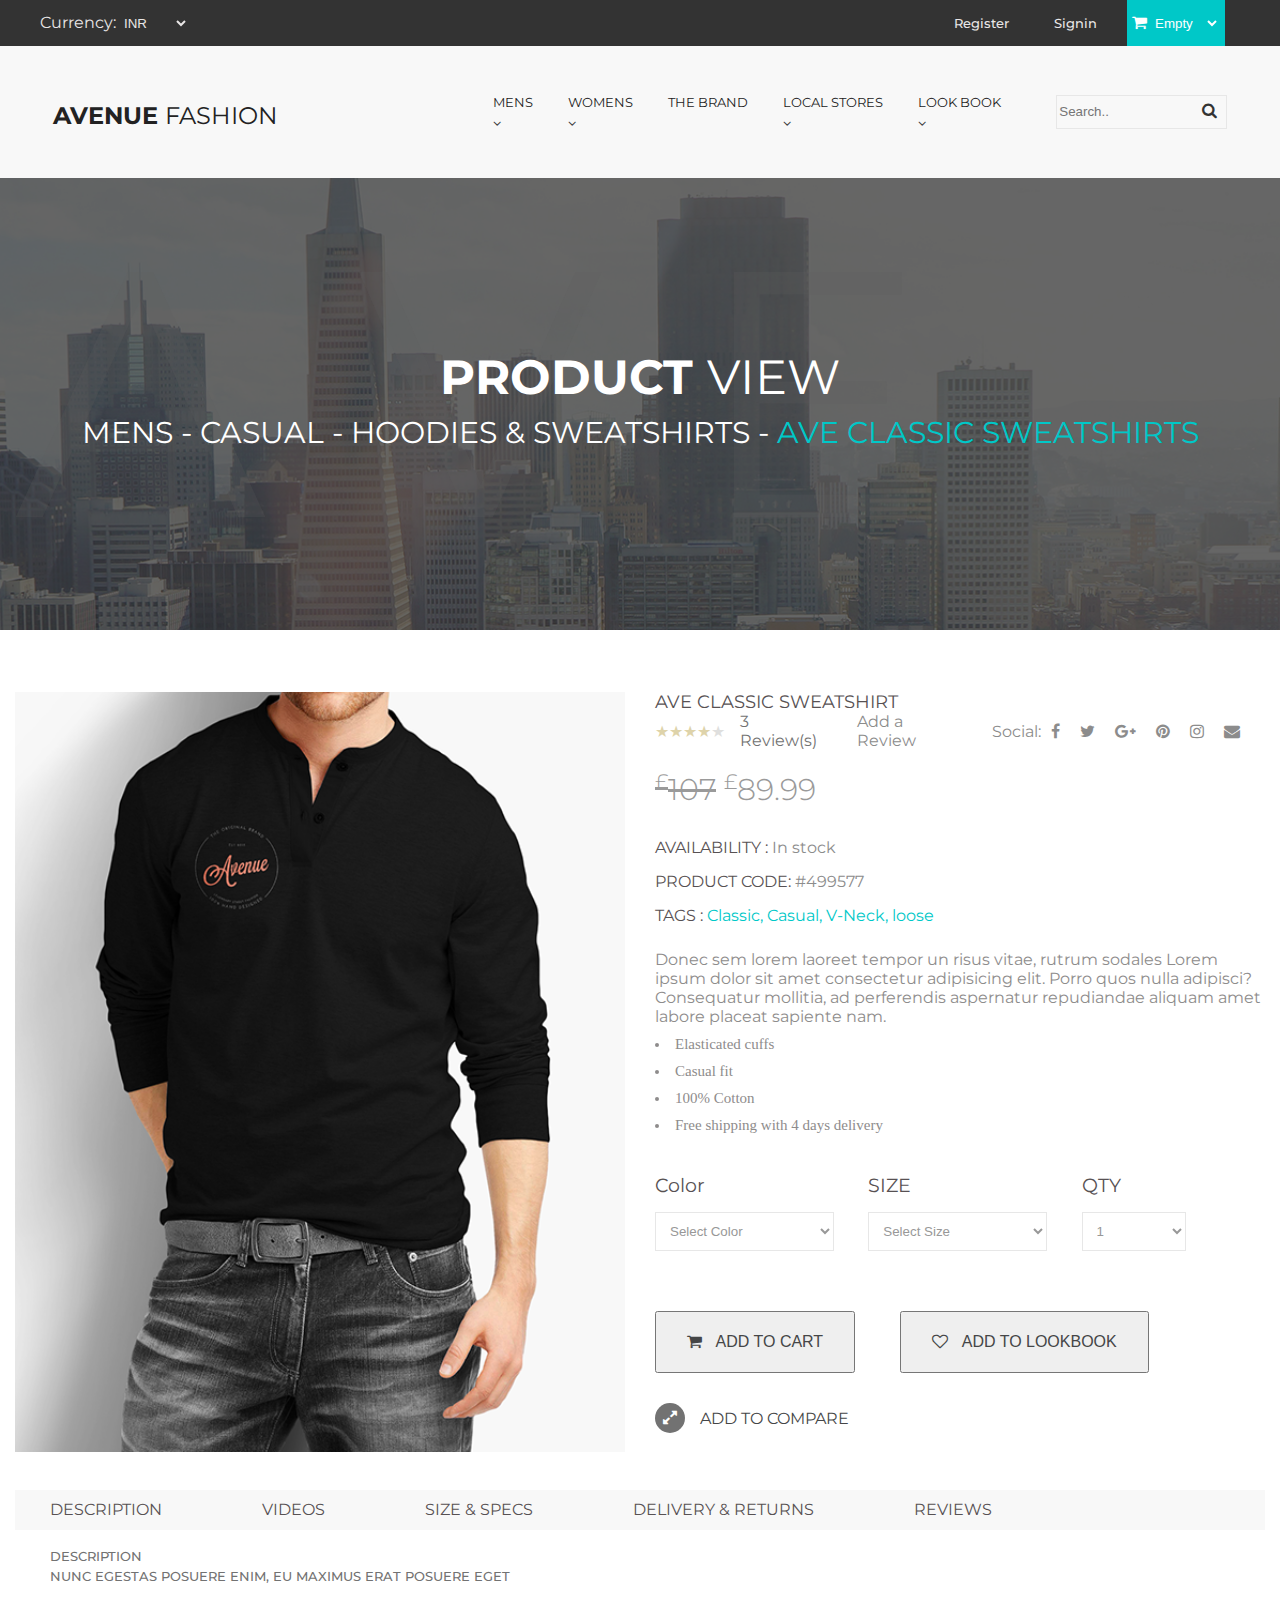
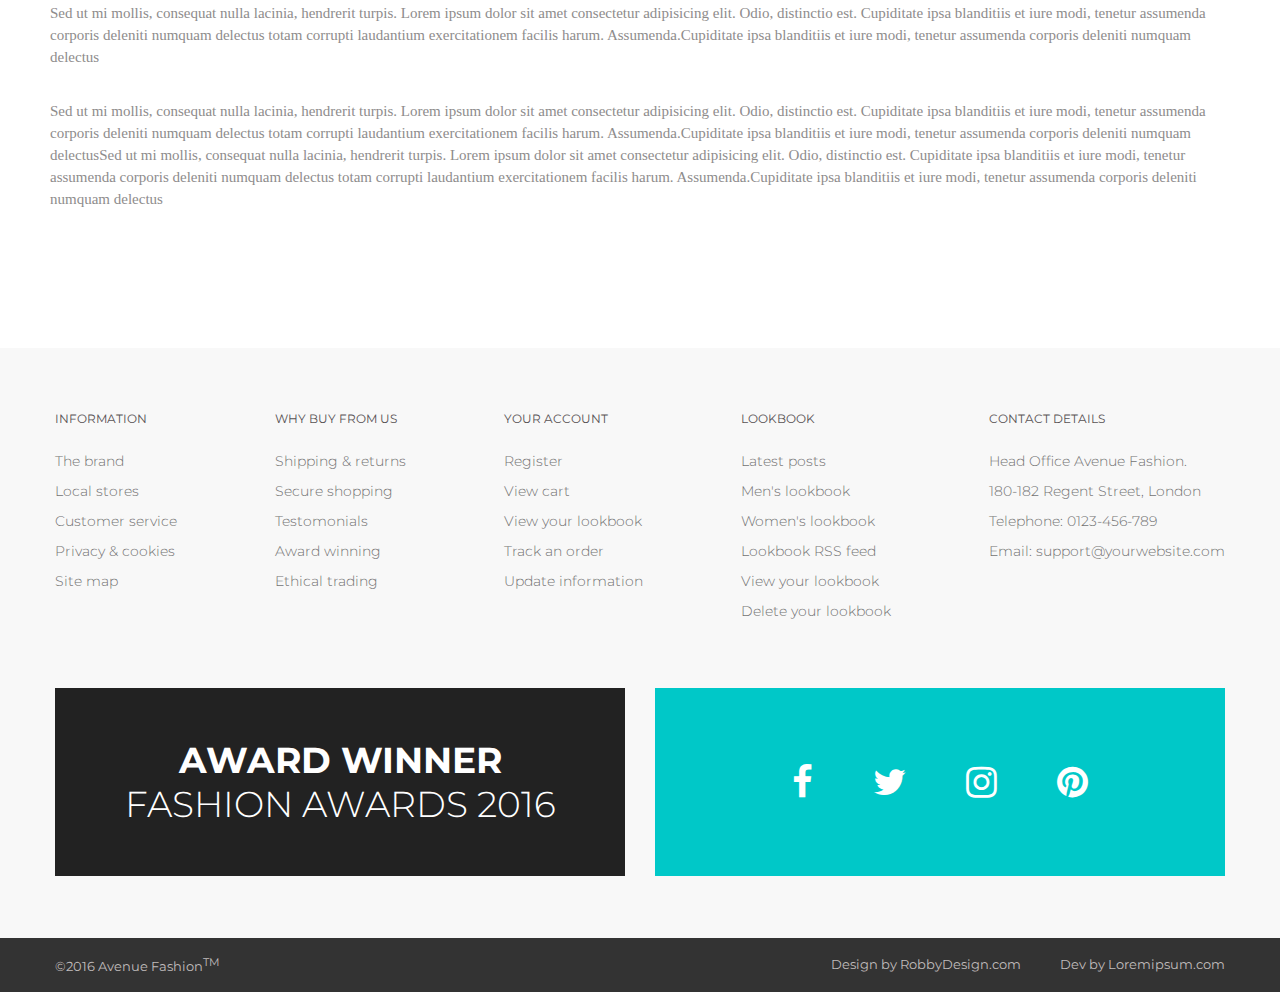
<file: PRODUCT.html>
<!DOCTYPE html>
<html lang="en">
<head>
    <meta charset="UTF-8">
    <meta name="viewport" content="width=device-width, initial-scale=1.0">
    <title>PRODUCT VIEW</title>
    <link rel="stylesheet" href="PRODUCT.css">
    <link rel="stylesheet" href="https://cdnjs.cloudflare.com/ajax/libs/font-awesome/4.7.0/css/font-awesome.min.css" integrity="sha512-SfTiTlX6kk+qitfevl/7LibUOeJWlt9rbyDn92a1DqWOw9vWG2MFoays0sgObmWazO5BQPiFucnnEAjpAB+/Sw==" crossorigin="anonymous" referrerpolicy="no-referrer">


</head>
<body>
    <header>
        <div class="wrap-1">
            <div class="container-lg">
             <div class="container">
         
                 <div class="row justify-space-bet">
                     <div class="select">
                         <label for="currency">Currency:</label>
                             <select class="select" name="currency" id="currency">
                               <option value="INR">INR</option>
                               <option value="USD">USD</option>
                               <option value="POUND">POUND</option>
                               <option value="TAKA">TAKA</option>
                             </select>
                     </div>
                     
                     <div class=" flex justify-space-bet">
                         <div class="mr">
                             <ul class="flex">
                                 <li><a href="SIGNUP.html" target="_parent">Register</a></li>
                             </ul>
                         </div>
                         <div class="mr">
                             <ul class="flex">
                                 <li><a href="SIGNUP.html" target="_parent">Signin</a></li>
                             </ul>
                         </div>
                                 <div class="cart mr">
                                     <label><span class="fa fa-shopping-cart select" aria-hidden="true"></span>
                                     <select class="select" name="cart" id="cart">
                                         <option value="#">Empty</option>
                                         <option value="#">Empty 2</option>
                                         <option value="#">Empty 3</option>
                                     </select>
                                 </label>
                                 </div>
                     </div>
                     </div>
             </div>
            </div>
         </div>
</header>
<section class="wrap-2">
    <div class="container-lg">
        <div class="row nav align-center">
            <div class="col-3 col-p-6">
                <h1><a href="index.html" target="_parent">AVENUE <span>FASHION</span> </a></h1>
            </div>
        
        <div class="col-7">
                         <ul class="flex dropmenu justify-end">
                            <li><a class="drop hover" href="PRODUCT.html" target="_parent">MENS <span class="fa fa-angle-down " aria-hidden="true"></span></a>
                                <div class="dropdown flex">
                                    <div class="flex">
                                        <ul>
                                            <li><a href="#"><h5>CASUAL</h5></a></li>
                                            <li></li>
                                            <li><a class="hover" href="#">Jackets</a></li>
                                            <li><a class="hover" href="#">Hoodies & sweatshirts</a></li>
                                            <li><a class="hover" href="#">Polo Shirts</a></li>
                                            <li><a class="hover" href="#">Sports Wear</a></li>
                                            <li><a class="hover" href="#">Trouser & Chinos</a></li>
                                            <li><a class="hover" href="#">T-Shirts</a></li>
                                        </ul>
                                        <ul>
                                            <li><a href="#"><h5>FORMAL</h5></a></li>
                                            <li></li>
                                            <li><a class="hover" href="#">Jackets</a></li>
                                            <li><a class="hover" href="#">Shirts</a></li>
                                            <li><a class="hover" href="#">Suits</a></li>
                                            <li><a class="hover" href="#">Trouser</a></li>
                                            <li><a class="hover" href="#">T-Shirts</a></li>
                                        </ul>
                                    </div>
                                    <div class="text">
                                        <p>AUTUMN SALE!</p>
                                        <p>UP TO 50% OFF</p>
                                    </div>
                                </div>
                            </li>
                                 <li><a class="drop hover" href="#">WOMENS <span class="fa fa-angle-down" aria-hidden="true"></span></a>
                                <div class="dropdown flex">
                                    <div class="flex">
                                        <ul>
                                            <li><a href="#"><h5>CASUAL</h5></a></li>
                                            <li></li>
                                            <li><a class="hover" href="#">Jackets</a></li>
                                            <li><a class="hover" href="#">Hoodies & sweatshirts</a></li>
                                            <li><a class="hover" href="#">Polo Shirts</a></li>
                                            <li><a class="hover" href="#">Sports Wear</a></li>
                                            <li><a class="hover" href="#">Trouser & Chinos</a></li>
                                            <li><a class="hover" href="#">T-Shirts</a></li>
                                        </ul>
                                        <ul>
                                            <li><a href="#"><h5>FORMAL</h5></a></li>
                                            <li></li>
                                            <li><a class="hover" href="#">Jackets</a></li>
                                            <li><a class="hover" href="#">Shirts</a></li>
                                            <li><a class="hover" href="#">Suits</a></li>
                                            <li><a class="hover" href="#">Trouser</a></li>
                                            <li><a class="hover" href="#">T-Shirts</a></li>
                                        </ul>
                                    </div>
                                    <div class="text">
                                        <p>AUTUMN SALE!</p>
                                        <p>UP TO 50% OFF</p>
                                    </div>
                                </div>
                            </li>
                            <li><a class="p0 hover" href="BRAND.html" target="_parent">THE BRAND</a></li>
                            <li><a class="drop p0 hover" href="STORES.html" target="_parent">LOCAL STORES <span class="fa fa-angle-down" aria-hidden="true"></span></a>
                                <div class="dropdown flex r1">
                                    <div class="flex">
                                        <ul>
                                            <li><a href="#"><h5>CASUAL</h5></a></li>
                                            <li></li>
                                            <li><a class="hover" href="#">Jackets</a></li>
                                            <li><a class="hover" href="#">Hoodies & sweatshirts</a></li>
                                            <li><a class="hover" href="#">Polo Shirts</a></li>
                                            <li><a class="hover" href="#">Sports Wear</a></li>
                                            <li><a class="hover" href="#">Trouser & Chinos</a></li>
                                            <li><a class="hover" href="#">T-Shirts</a></li>
                                        </ul>
                                        <ul>
                                            <li><a href="#"><h5>FORMAL</h5></a></li>
                                            <li></li>
                                            <li><a class="hover" href="#">Jackets</a></li>
                                            <li><a class="hover" href="#">Shirts</a></li>
                                            <li><a class="hover" href="#">Suits</a></li>
                                            <li><a class="hover" href="#">Trouser</a></li>
                                            <li><a class="hover" href="#">T-Shirts</a></li>
                                        </ul>
                                    </div>
                                    <div class="text">
                                        <p>AUTUMN SALE!</p>
                                        <p>UP TO 50% OFF</p>
                                    </div>
                                </div>
                            </li>
                            <li><a class="drop p0 hover" href="lookbook2.html" target="_parent">LOOK BOOK <span class="fa fa-angle-down" aria-hidden="true"></span></a>
                                <div class="dropdown flex r0">
                                    <div class="flex">
                                        <ul>
                                            <li><a href="#"><h5>CASUAL</h5></a></li>
                                            <li></li>
                                            <li><a class="hover" href="#">Jackets</a></li>
                                            <li><a class="hover" href="#">Hoodies & sweatshirts</a></li>
                                            <li><a class="hover" href="#">Polo Shirts</a></li>
                                            <li><a class="hover" href="#">Sports Wear</a></li>
                                            <li><a class="hover" href="#">Trouser & Chinos</a></li>
                                            <li><a class="hover" href="#">T-Shirts</a></li>
                                        </ul>
                                        <ul>
                                            <li><a href="#"><h5>FORMAL</h5></a></li>
                                            <li></li>
                                            <li><a class="hover" href="#">Jackets</a></li>
                                            <li><a class="hover" href="#">Shirts</a></li>
                                            <li><a class="hover" href="#">Suits</a></li>
                                            <li><a class="hover" href="#">Trouser</a></li>
                                            <li><a class="hover" href="#">T-Shirts</a></li>
                                        </ul>
                                    </div>
                                    <div class="text">
                                        <p>AUTUMN SALE!</p>
                                        <p>UP TO 50% OFF</p>
                                    </div>
                                </div>
                            </li>
                        </ul>
        </div>
       <div class="col-2">
        <form action="/">
            <label class="label"> <input type="search" required placeholder="Search.."><span class="fa fa-search"></span></label>
        </form>
       </div>
       <button class="btn" type="menu" title="/"><span></span> <span></span><span></span></button>
    </div>
</div>

</section>
<div class="wrap-3">
    <div class="container-lg">
                <div class="AVE">
                    <p>A V E</p>
                </div>
                <div class="container">
                    <div class="row">
                        <!-- <div class="col-3"></div> -->
                        <div class="col-12 text-align">
                            <h2>PRODUCT <span>VIEW</span> </h2>
                            <p>MENS - CASUAL - HOODIES & SWEATSHIRTS - <span class="blue">AVE CLASSIC SWEATSHIRTS</span></p>
                        </div>
                        <!-- <div class="col-3"></div> -->
                    </div>
                </div>        
    </div>
</div>
    <section class="wrap-4 PRODUCT-4">
        <div class="container-lg">
            <div class="row">
                <div class="col-6 col-m-12"><img src="img.product/img1.png" alt="" width="630" height="710"></div>
                <div class="col-6 col-m-12">
                    <h2 class="h2">AVE CLASSIC SWEATSHIRT</h2>
                   <div class="review flex align-center">
                    <div class="ratings">
                        <span>&starf;&starf;&starf;&starf;</span>&starf;
                    </div>
                    <div class="div rev">3 Review(s)</div>
                    <div class="div blue add1"><a href="#">Add a Review</a></div>
                    <div class="div social add1 flex align-center">
                        Social:
                        <ul class="flex">
                            <li><a href="#"><span class="fa fa-facebook-f"></span></a></li>
                            <li><a href="#"><span class="fa fa-twitter"></span></a></li>
                            <li><a href="#"><span class="fa fa-google-plus"></span></a></li>
                            <li><a href="#"><span class="fa fa-pinterest"></span></a></li>
                            <li><a href="#"><span class="fa fa-instagram"></span></a></li>
                            <li><a href="#"><span class="fa fa-envelope"></span></a></li>
                        </ul>
                    </div>
                   </div>
                   <div class="price"><p class="p"><del><sup><small>&pound;</small></sup>107</del> <sup><small>&pound;</small></sup>89.99</p>
                    <div class="text">
                        <p class="black">AVAILABILITY : <span class="span">In stock</span> </p>
                    <p class="black">PRODUCT CODE: <span class="span">#499577</span> </p>
                    <p class="black">TAGS : <span class="blue">Classic, Casual, V-Neck, loose</span> </p>
                   <div class="mt">
                    <p>Donec sem lorem laoreet tempor un risus vitae, rutrum sodales Lorem ipsum dolor sit amet consectetur adipisicing elit. Porro quos nulla adipisci? Consequatur mollitia, ad perferendis aspernatur repudiandae aliquam amet labore placeat sapiente nam.</p>
                    <ul>
                        <li>Elasticated cuffs</li>
                        <li>Casual fit</li>
                        <li>100% Cotton</li>
                        <li>Free shipping with 4 days delivery</li>
                    </ul>
                   </div>
                    </div>

                    <div class="row">
                        <div class="col-4">
                            <div class="addcart">
                                <h3>Color</h3>
                                <select name="color" id="select">
                                    <option selected disabled>Select Color</option>
                                    <option>Blue</option>
                                    <option>Black</option>
                                    <option>Red</option>
                                    <option>Yellow</option>
                                </select>
                            </div>
                        </div>
                        <div class="col-4">
                            <div class="addcart">
                                <h3>SIZE</h3>
                                <select name="size" id="select">
                                    <option selected disabled>Select Size</option>
                                    <option>S</option>
                                    <option>L</option>
                                    <option>XL</option>
                                    <option>XXL</option>
                                </select>
                            </div>
                        </div>
                        <div class="col-3">
                            <div class="addcart">
                                <h3>QTY</h3>
                                <select name="qty" id="qty">
                                    <option selected>1</option>
                                    <option>2</option>
                                    <option>3</option>
                                    <option>4</option>
                                </select>
                            </div>
                        </div>
                    </div>

                    <div class="row">
                        <button type="submit"> <span class="fa fa-shopping-cart"> </span> ADD TO CART </button>
                        <button type="submit"> <span class="fa fa-heart-o"> </span> ADD TO LOOKBOOK </button>
                       <div class="compare flex align-center">
                        <div class="circle">
                            <span class="fa fa-expand"></span>
                        </div>
                        <div class="add">
                            <a href="#">ADD TO COMPARE</a>
                        </div>
                       </div>
                    </div>

                </div>

                    
                </div>
            </div>
            <div class="row">
               <div class="col-12">
                <div class="dis scroll1">
                    <ul class="flex">
                        <li><a class="btn-dis" href="#">DESCRIPTION</a></li>
                        <li><a class="btn-dis" href="#">VIDEOS</a></li>
                        <li><a class="btn-dis" href="#">SIZE & SPECS</a></li>
                        <li><a class="btn-dis" href="#">DELIVERY & RETURNS</a></li>
                        <li><a class="btn-dis" href="#">REVIEWS</a></li>
                    </ul>
                </div>
                <div class="dis-text diss active">
                    <h2>DESCRIPTION</h2>
                    <h2>NUNC EGESTAS POSUERE ENIM, EU MAXIMUS ERAT POSUERE EGET</h2>
                    <p>Sed ut mi mollis, consequat nulla lacinia, hendrerit turpis. Lorem ipsum dolor sit amet consectetur adipisicing elit. Odio, distinctio est. Cupiditate ipsa blanditiis et iure modi, tenetur assumenda corporis deleniti numquam delectus totam corrupti laudantium exercitationem facilis harum. Assumenda.Cupiditate ipsa blanditiis et iure modi, tenetur assumenda corporis deleniti numquam delectus</p>

                    <p>Sed ut mi mollis, consequat nulla lacinia, hendrerit turpis. Lorem ipsum dolor sit amet consectetur adipisicing elit. Odio, distinctio est. Cupiditate ipsa blanditiis et iure modi, tenetur assumenda corporis deleniti numquam delectus totam corrupti laudantium exercitationem facilis harum. Assumenda.Cupiditate ipsa blanditiis et iure modi, tenetur assumenda corporis deleniti numquam delectusSed ut mi mollis, consequat nulla lacinia, hendrerit turpis. Lorem ipsum dolor sit amet consectetur adipisicing elit. Odio, distinctio est. Cupiditate ipsa blanditiis et iure modi, tenetur assumenda corporis deleniti numquam delectus totam corrupti laudantium exercitationem facilis harum. Assumenda.Cupiditate ipsa blanditiis et iure modi, tenetur assumenda corporis deleniti numquam delectus</p>

                </div>
                <div class="dis-text vid" hidden>
                    <h2>Videos</h2>
                    <h2>NUNC EGESTAS POSUERE ENIM, EU MAXIMUS ERAT POSUERE EGET</h2>
                    <p>Sed ut mi mollis, consequat nulla lacinia, hendrerit turpis. Lorem ipsum dolor sit amet consectetur adipisicing elit. Odio, distinctio est. Cupiditate ipsa blanditiis et iure modi, tenetur assumenda corporis deleniti numquam delectus totam corrupti laudantium exercitationem facilis harum. Assumenda.Cupiditate ipsa blanditiis et iure modi, tenetur assumenda corporis deleniti numquam delectus</p>

                    <p>Sed ut mi mollis, consequat nulla lacinia, hendrerit turpis. Lorem ipsum dolor sit amet consectetur adipisicing elit. Odio, distinctio est. Cupiditate ipsa blanditiis et iure modi, tenetur assumenda corporis deleniti numquam delectus totam corrupti laudantium exercitationem facilis harum. Assumenda.Cupiditate ipsa blanditiis et iure modi, tenetur assumenda corporis deleniti numquam delectusSed ut mi mollis, consequat nulla lacinia, hendrerit turpis. Lorem ipsum dolor sit amet consectetur adipisicing elit. Odio, distinctio est. Cupiditate ipsa blanditiis et iure modi, tenetur assumenda corporis deleniti numquam delectus totam corrupti laudantium exercitationem facilis harum. Assumenda.Cupiditate ipsa blanditiis et iure modi, tenetur assumenda corporis deleniti numquam delectus</p>

                </div>
                <div class="dis-text siz" hidden>
                    <h2>Size</h2>
                    <h2>NUNC EGESTAS POSUERE ENIM, EU MAXIMUS ERAT POSUERE EGET</h2>
                    <p>Sed ut mi mollis, consequat nulla lacinia, hendrerit turpis. Lorem ipsum dolor sit amet consectetur adipisicing elit. Odio, distinctio est. Cupiditate ipsa blanditiis et iure modi, tenetur assumenda corporis deleniti numquam delectus totam corrupti laudantium exercitationem facilis harum. Assumenda.Cupiditate ipsa blanditiis et iure modi, tenetur assumenda corporis deleniti numquam delectus</p>

                    <p>Sed ut mi mollis, consequat nulla lacinia, hendrerit turpis. Lorem ipsum dolor sit amet consectetur adipisicing elit. Odio, distinctio est. Cupiditate ipsa blanditiis et iure modi, tenetur assumenda corporis deleniti numquam delectus totam corrupti laudantium exercitationem facilis harum. Assumenda.Cupiditate ipsa blanditiis et iure modi, tenetur assumenda corporis deleniti numquam delectusSed ut mi mollis, consequat nulla lacinia, hendrerit turpis. Lorem ipsum dolor sit amet consectetur adipisicing elit. Odio, distinctio est. Cupiditate ipsa blanditiis et iure modi, tenetur assumenda corporis deleniti numquam delectus totam corrupti laudantium exercitationem facilis harum. Assumenda.Cupiditate ipsa blanditiis et iure modi, tenetur assumenda corporis deleniti numquam delectus</p>

                </div>
                <div class="dis-text dly" hidden>
                    <h2>Delivery</h2>
                    <h2>NUNC EGESTAS POSUERE ENIM, EU MAXIMUS ERAT POSUERE EGET</h2>
                    <p>Sed ut mi mollis, consequat nulla lacinia, hendrerit turpis. Lorem ipsum dolor sit amet consectetur adipisicing elit. Odio, distinctio est. Cupiditate ipsa blanditiis et iure modi, tenetur assumenda corporis deleniti numquam delectus totam corrupti laudantium exercitationem facilis harum. Assumenda.Cupiditate ipsa blanditiis et iure modi, tenetur assumenda corporis deleniti numquam delectus</p>

                    <p>Sed ut mi mollis, consequat nulla lacinia, hendrerit turpis. Lorem ipsum dolor sit amet consectetur adipisicing elit. Odio, distinctio est. Cupiditate ipsa blanditiis et iure modi, tenetur assumenda corporis deleniti numquam delectus totam corrupti laudantium exercitationem facilis harum. Assumenda.Cupiditate ipsa blanditiis et iure modi, tenetur assumenda corporis deleniti numquam delectusSed ut mi mollis, consequat nulla lacinia, hendrerit turpis. Lorem ipsum dolor sit amet consectetur adipisicing elit. Odio, distinctio est. Cupiditate ipsa blanditiis et iure modi, tenetur assumenda corporis deleniti numquam delectus totam corrupti laudantium exercitationem facilis harum. Assumenda.Cupiditate ipsa blanditiis et iure modi, tenetur assumenda corporis deleniti numquam delectus</p>

                </div>
                <div class="dis-text revw" hidden>
                    <h2>Review</h2>
                    <h2>NUNC EGESTAS POSUERE ENIM, EU MAXIMUS ERAT POSUERE EGET</h2>
                    <p>Sed ut mi mollis, consequat nulla lacinia, hendrerit turpis. Lorem ipsum dolor sit amet consectetur adipisicing elit. Odio, distinctio est. Cupiditate ipsa blanditiis et iure modi, tenetur assumenda corporis deleniti numquam delectus totam corrupti laudantium exercitationem facilis harum. Assumenda.Cupiditate ipsa blanditiis et iure modi, tenetur assumenda corporis deleniti numquam delectus</p>

                    <p>Sed ut mi mollis, consequat nulla lacinia, hendrerit turpis. Lorem ipsum dolor sit amet consectetur adipisicing elit. Odio, distinctio est. Cupiditate ipsa blanditiis et iure modi, tenetur assumenda corporis deleniti numquam delectus totam corrupti laudantium exercitationem facilis harum. Assumenda.Cupiditate ipsa blanditiis et iure modi, tenetur assumenda corporis deleniti numquam delectusSed ut mi mollis, consequat nulla lacinia, hendrerit turpis. Lorem ipsum dolor sit amet consectetur adipisicing elit. Odio, distinctio est. Cupiditate ipsa blanditiis et iure modi, tenetur assumenda corporis deleniti numquam delectus totam corrupti laudantium exercitationem facilis harum. Assumenda.Cupiditate ipsa blanditiis et iure modi, tenetur assumenda corporis deleniti numquam delectus</p>

                </div>
               </div>
            </div>
        </div>

    </section>

    <footer class="footer">
        <div class="container-lg">
            <div class="container">
                <div class="row about ">
                    <div class="col-12 flex justify-space-bet">
                    <div>
                        <h3>INFORMATION</h3>
                        <ul>
                            <li><a href="#">The brand</a></li>
                            <li><a href="#">Local stores</a></li>
                            <li><a href="#">Customer service</a></li>
                            <li><a href="#">Privacy & cookies</a></li>
                            <li><a href="#">Site map</a></li>
                        </ul>
                    </div>
                    <div>
                        <h3>WHY BUY FROM US</h3>
                        <ul>
                            <li><a href="#">Shipping & returns</a></li>
                            <li><a href="#">Secure shopping</a></li>
                            <li><a href="#">Testomonials</a></li>
                            <li><a href="#">Award winning</a></li>
                            <li><a href="#">Ethical trading</a></li>
                        </ul>
                    </div>
                    <div>
                        <h3>YOUR ACCOUNT</h3>
                        <ul>
                            <li><a href="#">Register</a></li>
                            <li><a href="#">View cart</a></li>
                            <li><a href="#">View your lookbook</a></li>
                            <li><a href="#">Track an order</a></li>
                            <li><a href="#">Update information</a></li>
                        </ul>
                    </div>
                    <div>
                        <h3>LOOKBOOK</h3>
                        <ul>
                            <li><a href="#">Latest posts</a></li>
                            <li><a href="#">Men's lookbook</a></li>
                            <li><a href="#">Women's lookbook</a></li>
                            <li><a href="#">Lookbook RSS feed</a></li>
                            <li><a href="#">View your lookbook</a></li>
                            <li><a href="#">Delete your lookbook</a></li>
                        </ul>
                    </div>
                    <div>
                        <h3>CONTACT DETAILS</h3>
                       <!-- <address> -->
                        <p>Head Office Avenue Fashion.</p>
                        <p>180-182 Regent Street, London</p>
                        <label>Telephone: <a href="#">0123-456-789</a></label><br>
                        <label>Email: <a href="#">support@yourwebsite.com</a></label> 
                       <!-- </address> -->
                    </div>
                </div>
                </div>
               <div class="row higlights">
                <div class="col-6 col-p-12">
                    <div class="award">
                        <h4>AWARD WINNER</h4>
                        <p>FASHION AWARDS 2016</p>
                    </div>
                </div>
                <div class="col-6 col-p-12">
                    <div class="social">
                        <ul class="flex justify-center">
                            <li><a aria-label="facebook" href="#"><span class="fa fa-facebook-f"></span></a></li>
                            <li><a href="#"><span class="fa fa-twitter"></span></a></li>
                            <li><a href="#"><span class="fa fa-instagram"></span></a></li>
                            <li><a href="#"><span class="fa fa-pinterest"></span></a></li>
                        </ul>
                    </div>
                </div>
               </div>
            </div>
        </div>
    </footer>
<div class="copyright">
    <div class="container-lg">
        <div class="container  flex justify-space-bet">
            <p>&copy;2016 Avenue Fashion<sup>TM</sup></p>
            <p>Design by RobbyDesign.com  <span class="dev">Dev by Loremipsum.com</span></p>
   </div>
        </div>
    </div>

    <script src="https://code.jquery.com/jquery-3.7.1.min.js"></script>  
    <script src="COMMON.JS" type="module"></script>
</body>
</html>
</file>
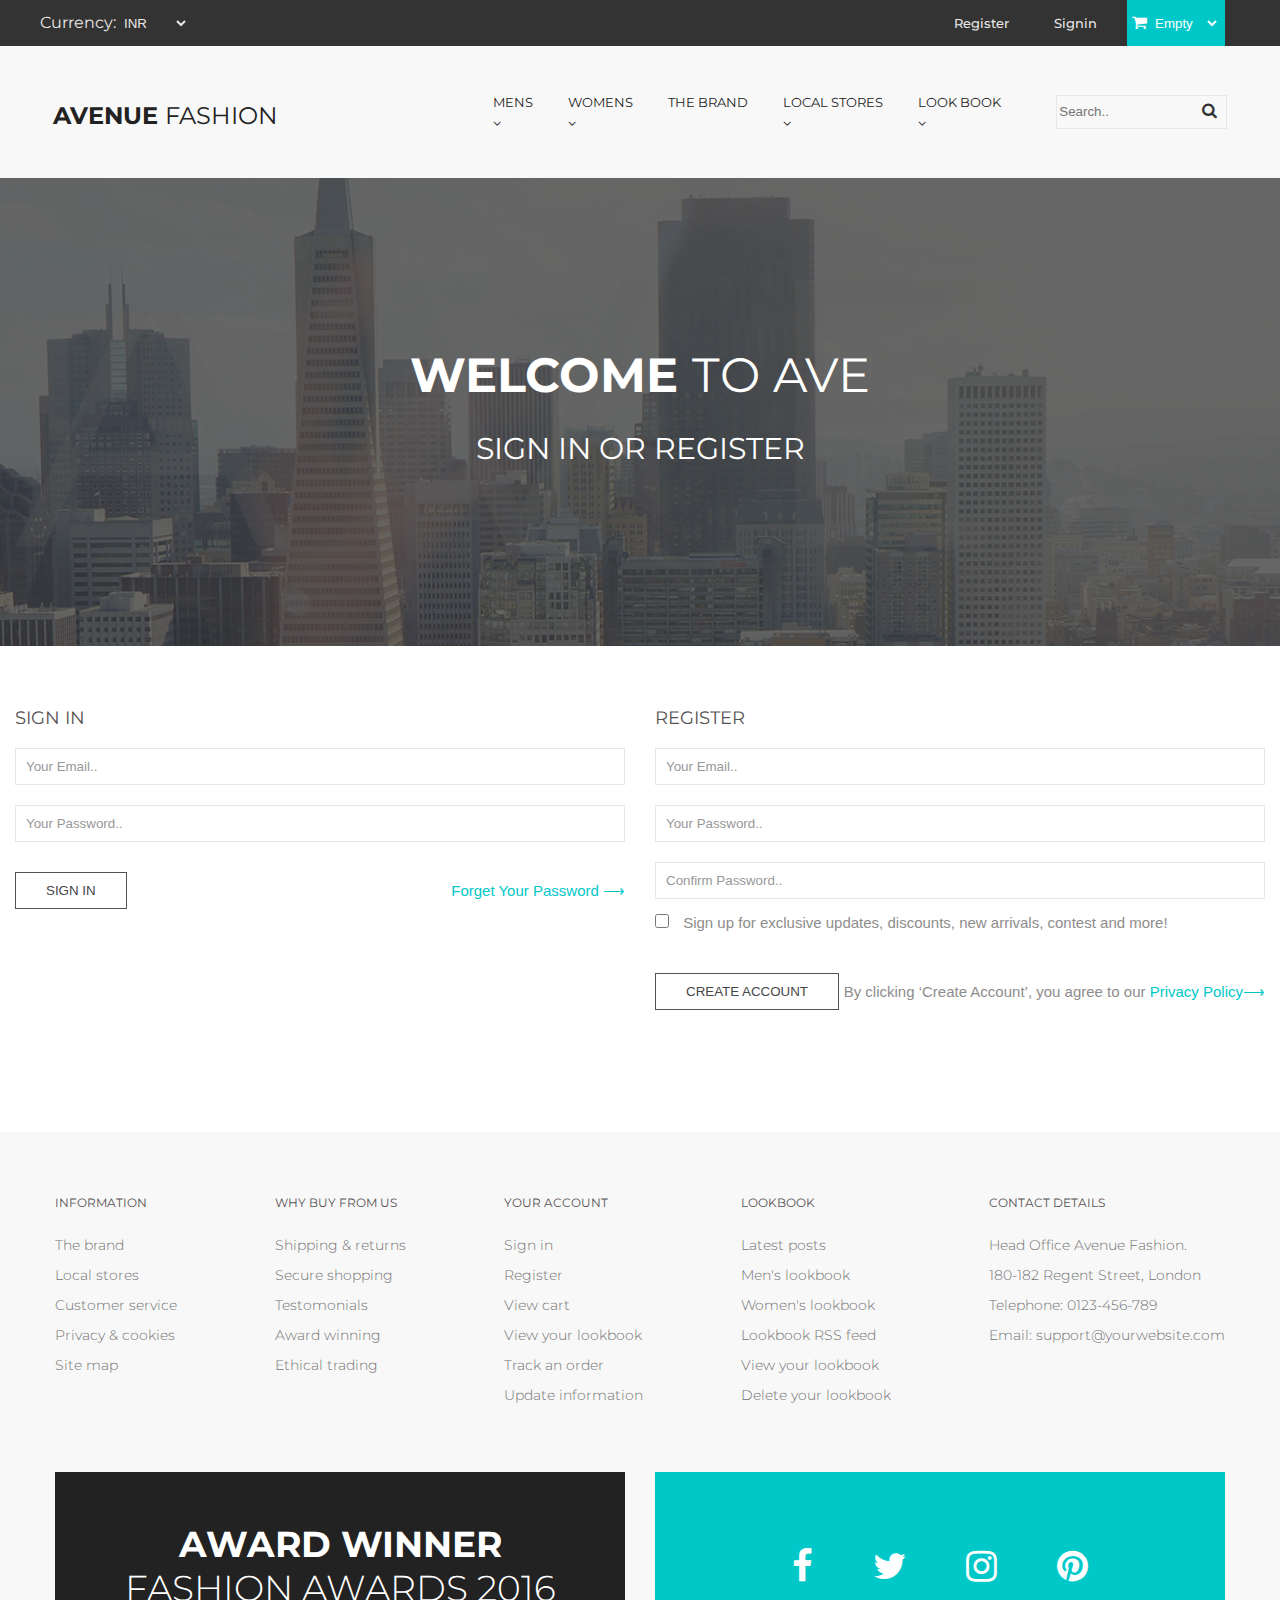
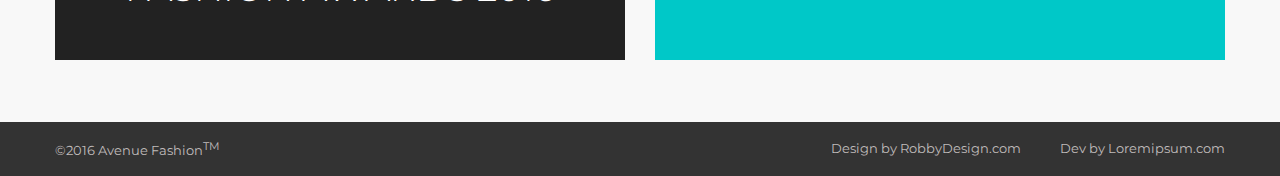
<file: SIGNUP.html>
<!DOCTYPE html>
<html lang="en">
<head>
    <meta charset="UTF-8">
    <meta name="viewport" content="width=device-width, initial-scale=1.0">
    <title>SIGN UP</title>
    <link rel="stylesheet" href="SIGNUP.css">
    <link rel="stylesheet" href="https://cdnjs.cloudflare.com/ajax/libs/font-awesome/4.7.0/css/font-awesome.min.css" integrity="sha512-SfTiTlX6kk+qitfevl/7LibUOeJWlt9rbyDn92a1DqWOw9vWG2MFoays0sgObmWazO5BQPiFucnnEAjpAB+/Sw==" crossorigin="anonymous" referrerpolicy="no-referrer">


</head>
<body>
    <header>
        <div class="wrap-1">
            <div class="container-lg">
             <div class="container">
         
                 <div class="row justify-space-bet">
                     <div class="select">
                         <label for="currency">Currency:</label>
                             <select class="select" name="currency" id="currency">
                               <option value="INR">INR</option>
                               <option value="USD">USD</option>
                               <option value="POUND">POUND</option>
                               <option value="TAKA">TAKA</option>
                             </select>
                     </div>
                     
                     <div class=" flex justify-space-bet">
                         <div class="mr">
                             <ul class="flex">
                                 <li><a href="SIGNUP.html" target="_parent">Register</a></li>
                             </ul>
                         </div>
                         <div class="mr">
                             <ul class="flex">
                                 <li><a href="SIGNUP.html" target="_parent">Signin</a></li>
                             </ul>
                         </div>
                                 <div class="cart mr">
                                     <label><span class="fa fa-shopping-cart select" aria-hidden="true"></span>
                                     <select class="select" name="cart" id="cart">
                                         <option value="#">Empty</option>
                                         <option value="#">Empty 2</option>
                                         <option value="#">Empty 3</option>
                                     </select>
                                 </label>
                                 </div>
                     </div>
                     </div>
             </div>
            </div>
         </div>
</header>
<section class="wrap-2">
    <div class="container-lg">
        <div class="row nav align-center">
            <div class="col-3 col-p-6">
                <h1><a href="index.html" target="_parent">AVENUE <span>FASHION</span> </a></h1>
            </div>
        
        <div class="col-7">
                         <ul class="flex dropmenu justify-end">
                            <li><a class="drop hover" href="PRODUCT.html" target="_parent">MENS <span class="fa fa-angle-down " aria-hidden="true"></span></a>
                                <div class="dropdown flex">
                                    <div class="flex">
                                        <ul>
                                            <li><a href="#"><h5>CASUAL</h5></a></li>
                                            <li></li>
                                            <li><a class="hover" href="#">Jackets</a></li>
                                            <li><a class="hover" href="#">Hoodies & sweatshirts</a></li>
                                            <li><a class="hover" href="#">Polo Shirts</a></li>
                                            <li><a class="hover" href="#">Sports Wear</a></li>
                                            <li><a class="hover" href="#">Trouser & Chinos</a></li>
                                            <li><a class="hover" href="#">T-Shirts</a></li>
                                        </ul>
                                        <ul>
                                            <li><a href="#"><h5>FORMAL</h5></a></li>
                                            <li></li>
                                            <li><a class="hover" href="#">Jackets</a></li>
                                            <li><a class="hover" href="#">Shirts</a></li>
                                            <li><a class="hover" href="#">Suits</a></li>
                                            <li><a class="hover" href="#">Trouser</a></li>
                                            <li><a class="hover" href="#">T-Shirts</a></li>
                                        </ul>
                                    </div>
                                    <div class="text">
                                        <p>AUTUMN SALE!</p>
                                        <p>UP TO 50% OFF</p>
                                    </div>
                                </div>
                            </li>
                                 <li><a class="drop hover" href="#">WOMENS <span class="fa fa-angle-down" aria-hidden="true"></span></a>
                                <div class="dropdown flex">
                                    <div class="flex">
                                        <ul>
                                            <li><a href="#"><h5>CASUAL</h5></a></li>
                                            <li></li>
                                            <li><a class="hover" href="#">Jackets</a></li>
                                            <li><a class="hover" href="#">Hoodies & sweatshirts</a></li>
                                            <li><a class="hover" href="#">Polo Shirts</a></li>
                                            <li><a class="hover" href="#">Sports Wear</a></li>
                                            <li><a class="hover" href="#">Trouser & Chinos</a></li>
                                            <li><a class="hover" href="#">T-Shirts</a></li>
                                        </ul>
                                        <ul>
                                            <li><a href=""><h5>FORMAL</h5></a></li>
                                            <li></li>
                                            <li><a class="hover" href="#">Jackets</a></li>
                                            <li><a class="hover" href="#">Shirts</a></li>
                                            <li><a class="hover" href="#">Suits</a></li>
                                            <li><a class="hover" href="#">Trouser</a></li>
                                            <li><a class="hover" href="#">T-Shirts</a></li>
                                        </ul>
                                    </div>
                                    <div class="text">
                                        <p>AUTUMN SALE!</p>
                                        <p>UP TO 50% OFF</p>
                                    </div>
                                </div>
                            </li>
                            <li><a class="p0 hover" href="BRAND.html" target="_parent">THE BRAND</a></li>
                            <li><a class="drop p0 hover" href="STORES.html" target="_parent">LOCAL STORES <span class="fa fa-angle-down" aria-hidden="true"></span></a>
                                <div class="dropdown flex r1">
                                    <div class="flex">
                                        <ul>
                                            <li><a href="#"><h5>CASUAL</h5></a></li>
                                            <li></li>
                                            <li><a class="hover" href="#">Jackets</a></li>
                                            <li><a class="hover" href="#">Hoodies & sweatshirts</a></li>
                                            <li><a class="hover" href="#">Polo Shirts</a></li>
                                            <li><a class="hover" href="#">Sports Wear</a></li>
                                            <li><a class="hover" href="#">Trouser & Chinos</a></li>
                                            <li><a class="hover" href="#">T-Shirts</a></li>
                                        </ul>
                                        <ul>
                                            <li><a href="#"><h5>FORMAL</h5></a></li>
                                            <li></li>
                                            <li><a class="hover" href="#">Jackets</a></li>
                                            <li><a class="hover" href="#">Shirts</a></li>
                                            <li><a class="hover" href="#">Suits</a></li>
                                            <li><a class="hover" href="#">Trouser</a></li>
                                            <li><a class="hover" href="#">T-Shirts</a></li>
                                        </ul>
                                    </div>
                                    <div class="text">
                                        <p>AUTUMN SALE!</p>
                                        <p>UP TO 50% OFF</p>
                                    </div>
                                </div>
                            </li>
                            <li><a class="drop p0 hover" href="lookbook2.html" target="_parent">LOOK BOOK <span class="fa fa-angle-down" aria-hidden="true"></span></a>
                                <div class="dropdown flex r0">
                                    <div class="flex">
                                        <ul>
                                            <li><a href="#"><h5>CASUAL</h5></a></li>
                                            <li></li>
                                            <li><a class="hover" href="#">Jackets</a></li>
                                            <li><a class="hover" href="#">Hoodies & sweatshirts</a></li>
                                            <li><a class="hover" href="#">Polo Shirts</a></li>
                                            <li><a class="hover" href="#">Sports Wear</a></li>
                                            <li><a class="hover" href="#">Trouser & Chinos</a></li>
                                            <li><a class="hover" href="#">T-Shirts</a></li>
                                        </ul>
                                        <ul>
                                            <li><a href="#"><h5>FORMAL</h5></a></li>
                                            <li></li>
                                            <li><a class="hover" href="#">Jackets</a></li>
                                            <li><a class="hover" href="#">Shirts</a></li>
                                            <li><a class="hover" href="#">Suits</a></li>
                                            <li><a class="hover" href="#">Trouser</a></li>
                                            <li><a class="hover" href="#">T-Shirts</a></li>
                                        </ul>
                                    </div>
                                    <div class="text">
                                        <p>AUTUMN SALE!</p>
                                        <p>UP TO 50% OFF</p>
                                    </div>
                                </div>
                            </li>
                        </ul>
        </div>
       <div class="col-2">
        <form action="/">
            <label class="label"> <input type="search" required placeholder="Search.."><span class="fa fa-search"></span></label>
        </form>
       </div>
       <button class="btn" type="menu" title="/"><span></span> <span></span><span></span></button>
    </div>
</div>

</section>
<div class="wrap-3">
    <div class="container-lg">
                <div class="AVE">
                    <p>A V E</p>
                </div>
                <div class="container">
                    <div class="row">
                        <div class="col-3"></div>
                        <div class="col-6 col-t-12 text-align">
                            <h2>WELCOME <span>TO AVE</span></h2>
                            <p>SIGN IN OR REGISTER</p>
                        </div>
                        <div class="col-3"></div>
                    </div>
                </div>        
    </div>
</div>
<section class="wrap-4">
   <div class="container-lg">
    <div class="row">
        <div class="col-6 col-m-12">
            <form>
                <h2>SIGN IN</h2>
                <input type="email" required placeholder="Your Email..">
                <input type="password" required placeholder="Your Password..">
               <div class="form flex justify-space-bet align-center">
                <div class="signin">
                    <button>SIGN IN</button>
                </div>
                <div class="forget">
                    <a href="#">Forget Your Password <span>&#10230;</span></a>
                </div>
               </div>

            </form>
            

        </div>
        <div class="col-6 col-m-12 mt10">
            <form>
                <h2>REGISTER</h2>
                <input type="email" required placeholder="Your Email..">
                <input type="password" required placeholder="Your Password..">
                <input type="password" required placeholder="Confirm Password..">
                <div class="div">                
                    <label> <input id="checkbox" type="checkbox"> Sign up for exclusive updates, discounts, new arrivals, contest and more!</label>
                </div>
               <div class="form flex justify-space-bet align-center display">
                <div class="signin">
                    <button>CREATE ACCOUNT</button>
                </div>
                <div class="forget">
                    <label>By clicking ‘Create Account’, you  agree to our<a href="#"> Privacy Policy<span>&#10230;</span></a></label>
                </div>
               </div>

            </form>
        </div>
    </div>
   </div>
</section>
<footer class="footer">
    <div class="container-lg">
        <div class="container">
            <div class="row about ">
                <div class="col-12 flex justify-space-bet">
                <div>
                    <h3>INFORMATION</h3>
                    <ul>
                        <li><a href="#">The brand</a></li>
                        <li><a href="#">Local stores</a></li>
                        <li><a href="#">Customer service</a></li>
                        <li><a href="#">Privacy & cookies</a></li>
                        <li><a href="#">Site map</a></li>
                    </ul>
                </div>
                <div>
                    <h3>WHY BUY FROM US</h3>
                    <ul>
                        <li><a href="#">Shipping & returns</a></li>
                        <li><a href="#">Secure shopping</a></li>
                        <li><a href="#">Testomonials</a></li>
                        <li><a href="#">Award winning</a></li>
                        <li><a href="#">Ethical trading</a></li>
                    </ul>
                </div>
                <div>
                    <h3>YOUR ACCOUNT</h3>
                    <ul>
                        <li><a href="#">Sign in</a></li>
                        <li><a href="#">Register</a></li>
                        <li><a href="#">View cart</a></li>
                        <li><a href="#">View your lookbook</a></li>
                        <li><a href="#">Track an order</a></li>
                        <li><a href="#">Update information</a></li>
                    </ul>
                </div>
                <div>
                    <h3>LOOKBOOK</h3>
                    <ul>
                        <li><a href="#">Latest posts</a></li>
                        <li><a href="#">Men's lookbook</a></li>
                        <li><a href="#">Women's lookbook</a></li>
                        <li><a href="#">Lookbook RSS feed</a></li>
                        <li><a href="#">View your lookbook</a></li>
                        <li><a href="#">Delete your lookbook</a></li>
                    </ul>
                </div>
                <div>
                    <h3>CONTACT DETAILS</h3>
                   <!-- <address> -->
                    <p>Head Office Avenue Fashion.</p>
                    <p>180-182 Regent Street, London</p>
                    <label>Telephone: <a href="#">0123-456-789</a></label><br>
                    <label>Email: <a href="#">support@yourwebsite.com</a></label> 
                   <!-- </address> -->
                </div>
            </div>
            </div>
           <div class="row higlights">
            <div class="col-6 col-p-12">
                <div class="award">
                    <h4>AWARD WINNER</h4>
                    <p>FASHION AWARDS 2016</p>
                </div>
            </div>
            <div class="col-6 col-p-12">
                <div class="social">
                    <ul class="flex justify-center">
                        <li><a aria-label="facebook" href="#"><span class="fa fa-facebook-f"></span></a></li>
                        <li><a href="#"><span class="fa fa-twitter"></span></a></li>
                        <li><a href="#"><span class="fa fa-instagram"></span></a></li>
                        <li><a href="#"><span class="fa fa-pinterest"></span></a></li>
                    </ul>
                </div>
            </div>
           </div>
        </div>
    </div>
</footer>
<div class="copyright">
    <div class="container-lg">
        <div class="container  flex justify-space-bet">
            <p>&copy;2016 Avenue Fashion<sup>TM</sup></p>
            <p>Design by RobbyDesign.com  <span class="dev">Dev by Loremipsum.com</span></p>
   </div>
        </div>
    </div>

    <script src="https://code.jquery.com/jquery-3.7.1.min.js"></script>  
    <script src="COMMON.JS" type="module"></script>
</body>
</html>
</file>
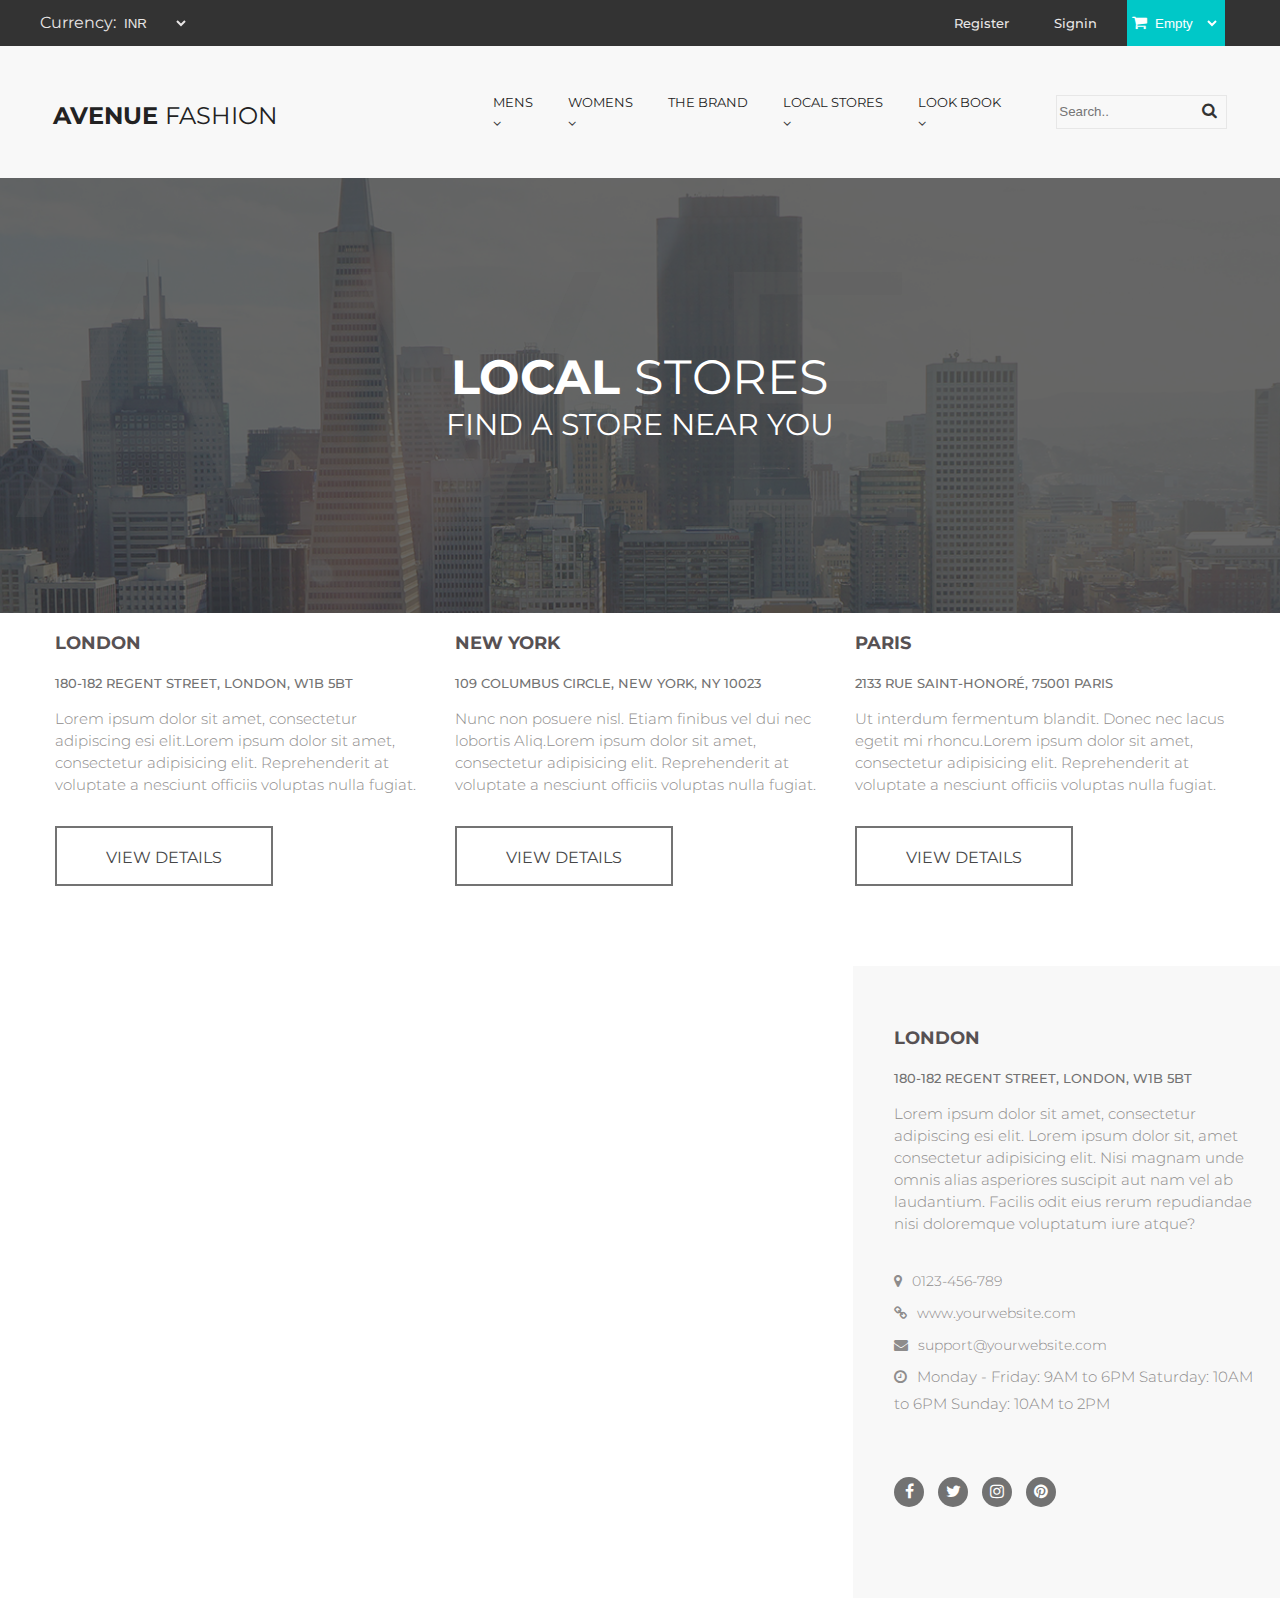
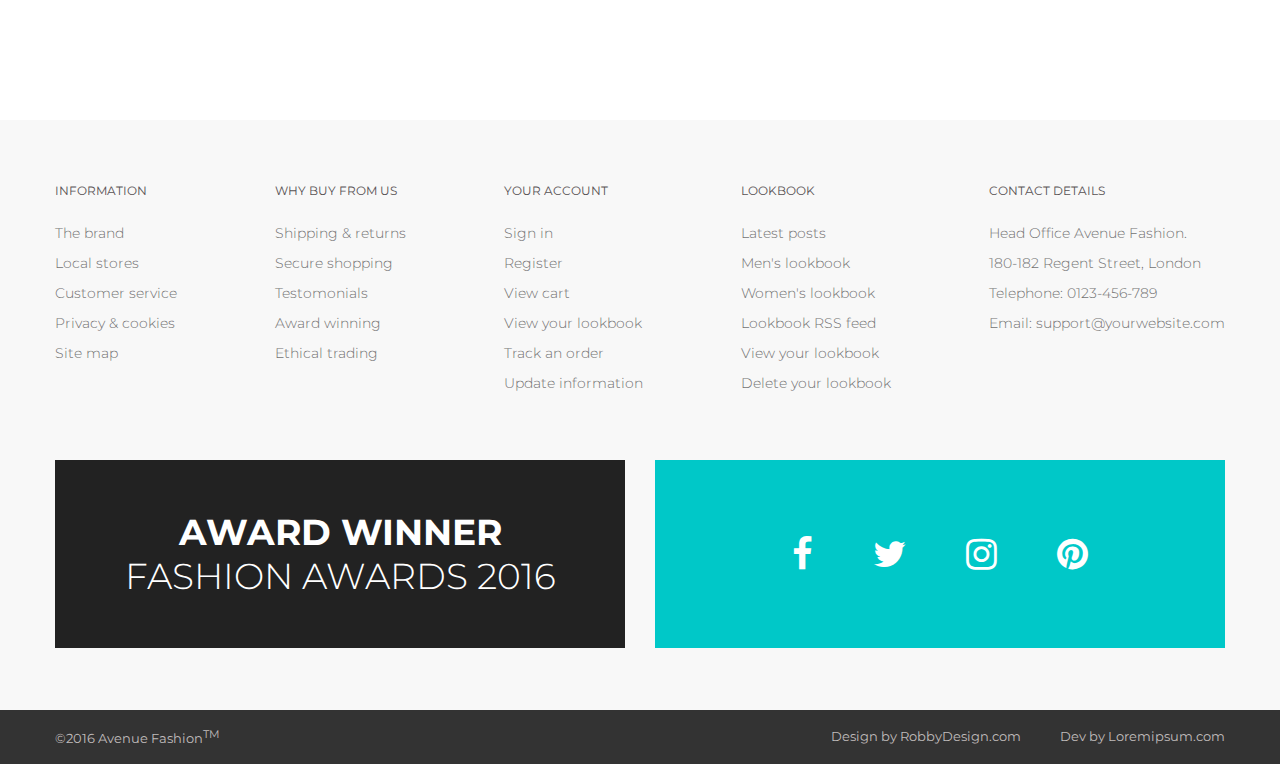
<file: STORES.html>
<!DOCTYPE html>
<html lang="en">
<head>
    <meta charset="UTF-8">
    <meta name="viewport" content="width=device-width, initial-scale=1.0">
    <title>STORES</title>
    <link rel="stylesheet" href="STORES.css">
    <link rel="stylesheet" href="https://cdnjs.cloudflare.com/ajax/libs/font-awesome/4.7.0/css/font-awesome.min.css" integrity="sha512-SfTiTlX6kk+qitfevl/7LibUOeJWlt9rbyDn92a1DqWOw9vWG2MFoays0sgObmWazO5BQPiFucnnEAjpAB+/Sw==" crossorigin="anonymous" referrerpolicy="no-referrer">


</head>
<body>
    <header>
        <div class="wrap-1">
            <div class="container-lg">
             <div class="container">
         
                 <div class="row justify-space-bet">
                     <div class="select">
                         <label for="currency">Currency:</label>
                             <select class="select" name="currency" id="currency">
                               <option value="INR">INR</option>
                               <option value="USD">USD</option>
                               <option value="POUND">POUND</option>
                               <option value="TAKA">TAKA</option>
                             </select>
                     </div>
                     
                     <div class=" flex justify-space-bet">
                         <div class="mr">
                             <ul class="flex">
                                 <li><a href="SIGNUP.html" target="_parent">Register</a></li>
                             </ul>
                         </div>
                         <div class="mr">
                             <ul class="flex">
                                 <li><a href="SIGNUP.html" target="_parent">Signin</a></li>
                             </ul>
                         </div>
                                 <div class="cart mr">
                                     <label><span class="fa fa-shopping-cart select" aria-hidden="true"></span>
                                     <select class="select" name="cart" id="cart">
                                         <option value="#">Empty</option>
                                         <option value="#">Empty 2</option>
                                         <option value="#">Empty 3</option>
                                     </select>
                                 </label>
                                 </div>
                     </div>
                     </div>
             </div>
            </div>
         </div>
</header>
<section class="wrap-2">
    <div class="container-lg">
        <div class="row nav align-center">
            <div class="col-3 col-p-6">
                <h1><a href="index.html" target="_parent">AVENUE <span>FASHION</span> </a></h1>
            </div>
        
        <div class="col-7">
                         <ul class="flex dropmenu justify-end">
                            <li><a class="drop hover" href="PRODUCT.html" target="_parent">MENS <span class="fa fa-angle-down " aria-hidden="true"></span></a>
                                <div class="dropdown flex">
                                    <div class="flex">
                                        <ul>
                                            <li><a href="#"><h5>CASUAL</h5></a></li>
                                            <li></li>
                                            <li><a class="hover" href="#">Jackets</a></li>
                                            <li><a class="hover" href="#">Hoodies & sweatshirts</a></li>
                                            <li><a class="hover" href="#">Polo Shirts</a></li>
                                            <li><a class="hover" href="#">Sports Wear</a></li>
                                            <li><a class="hover" href="#">Trouser & Chinos</a></li>
                                            <li><a class="hover" href="#">T-Shirts</a></li>
                                        </ul>
                                        <ul>
                                            <li><a href="#"><h5>FORMAL</h5></a></li>
                                            <li></li>
                                            <li><a class="hover" href="#">Jackets</a></li>
                                            <li><a class="hover" href="#">Shirts</a></li>
                                            <li><a class="hover" href="#">Suits</a></li>
                                            <li><a class="hover" href="#">Trouser</a></li>
                                            <li><a class="hover" href="#">T-Shirts</a></li>
                                        </ul>
                                    </div>
                                    <div class="text">
                                        <p>AUTUMN SALE!</p>
                                        <p>UP TO 50% OFF</p>
                                    </div>
                                </div>
                            </li>
                                 <li><a class="drop hover" href="#">WOMENS <span class="fa fa-angle-down" aria-hidden="true"></span></a>
                                <div class="dropdown flex">
                                    <div class="flex">
                                        <ul>
                                            <li><a href="#"><h5>CASUAL</h5></a></li>
                                            <li></li>
                                            <li><a class="hover" href="#">Jackets</a></li>
                                            <li><a class="hover" href="#">Hoodies & sweatshirts</a></li>
                                            <li><a class="hover" href="#">Polo Shirts</a></li>
                                            <li><a class="hover" href="#">Sports Wear</a></li>
                                            <li><a class="hover" href="#">Trouser & Chinos</a></li>
                                            <li><a class="hover" href="#">T-Shirts</a></li>
                                        </ul>
                                        <ul>
                                            <li><a href="#"><h5>FORMAL</h5></a></li>
                                            <li></li>
                                            <li><a class="hover" href="#">Jackets</a></li>
                                            <li><a class="hover" href="#">Shirts</a></li>
                                            <li><a class="hover" href="#">Suits</a></li>
                                            <li><a class="hover" href="#">Trouser</a></li>
                                            <li><a class="hover" href="#">T-Shirts</a></li>
                                        </ul>
                                    </div>
                                    <div class="text">
                                        <p>AUTUMN SALE!</p>
                                        <p>UP TO 50% OFF</p>
                                    </div>
                                </div>
                            </li>
                            <li><a class="p0 hover" href="BRAND.html" target="_parent">THE BRAND</a></li>
                            <li><a class="drop p0 hover" href="STORES.html" target="_parent">LOCAL STORES <span class="fa fa-angle-down" aria-hidden="true"></span></a>
                                <div class="dropdown flex r1">
                                    <div class="flex">
                                        <ul>
                                            <li><a href="#"><h5>CASUAL</h5></a></li>
                                            <li></li>
                                            <li><a class="hover" href="#">Jackets</a></li>
                                            <li><a class="hover" href="#">Hoodies & sweatshirts</a></li>
                                            <li><a class="hover" href="#">Polo Shirts</a></li>
                                            <li><a class="hover" href="#">Sports Wear</a></li>
                                            <li><a class="hover" href="#">Trouser & Chinos</a></li>
                                            <li><a class="hover" href="#">T-Shirts</a></li>
                                        </ul>
                                        <ul>
                                            <li><a href="#"><h5>FORMAL</h5></a></li>
                                            <li></li>
                                            <li><a class="hover" href="#">Jackets</a></li>
                                            <li><a class="hover" href="#">Shirts</a></li>
                                            <li><a class="hover" href="#">Suits</a></li>
                                            <li><a class="hover" href="#">Trouser</a></li>
                                            <li><a class="hover" href="#">T-Shirts</a></li>
                                        </ul>
                                    </div>
                                    <div class="text">
                                        <p>AUTUMN SALE!</p>
                                        <p>UP TO 50% OFF</p>
                                    </div>
                                </div>
                            </li>
                            <li><a class="drop p0 hover" href="lookbook2.html" target="_parent">LOOK BOOK <span class="fa fa-angle-down" aria-hidden="true"></span></a>
                                <div class="dropdown flex r0">
                                    <div class="flex">
                                        <ul>
                                            <li><a href="#"><h5>CASUAL</h5></a></li>
                                            <li></li>
                                            <li><a class="hover" href="#">Jackets</a></li>
                                            <li><a class="hover" href="#">Hoodies & sweatshirts</a></li>
                                            <li><a class="hover" href="#">Polo Shirts</a></li>
                                            <li><a class="hover" href="#">Sports Wear</a></li>
                                            <li><a class="hover" href="#">Trouser & Chinos</a></li>
                                            <li><a class="hover" href="#">T-Shirts</a></li>
                                        </ul>
                                        <ul>
                                            <li><a href="#"><h5>FORMAL</h5></a></li>
                                            <li></li>
                                            <li><a class="hover" href="#">Jackets</a></li>
                                            <li><a class="hover" href="#">Shirts</a></li>
                                            <li><a class="hover" href="#">Suits</a></li>
                                            <li><a class="hover" href="#">Trouser</a></li>
                                            <li><a class="hover" href="#">T-Shirts</a></li>
                                        </ul>
                                    </div>
                                    <div class="text">
                                        <p>AUTUMN SALE!</p>
                                        <p>UP TO 50% OFF</p>
                                    </div>
                                </div>
                            </li>
                        </ul>
        </div>
       <div class="col-2">
        <form action="/">
            <label class="label"> <input type="search" required placeholder="Search.."><span class="fa fa-search"></span></label>
        </form>
       </div>
       <button class="btn" type="menu" title="/"><span></span> <span></span><span></span></button>
    </div>
</div>

</section>
<div class="wrap-3">
    <div class="container-lg">
                <div class="AVE">
                    <p>A V E</p>
                </div>
                <div class="container">
                    <div class="row">
                        <div class="col-3"></div>
                        <div class="col-6 col-t-12 text-align">
                            <h2>LOCAL <span>STORES</span></h2>
                            <p>FIND A STORE NEAR YOU</p>
                        </div>
                        <div class="col-3"></div>
                    </div>
                </div>        
    </div>
</div>
<section class="wrap-4">
    <div class="container">
        <div class="row">
            <div class="col-4 col-m-6">
                <h2>LONDON</h2>
                <h3>180-182 REGENT STREET, LONDON, W1B 5BT</h3>
                <p>Lorem ipsum dolor sit amet, consectetur adipiscing esi elit.Lorem ipsum dolor sit amet, consectetur adipisicing elit. Reprehenderit at voluptate a nesciunt officiis voluptas nulla fugiat.</p>
                <div class="VIEWDETAILS">
                    <a href="#">VIEW DETAILS</a>
                </div>
            </div>

            <div class="col-4 col-m-6">
                <h2>NEW YORK</h2>
                <h3>109 COLUMBUS CIRCLE, NEW YORK, NY 10023</h3>
                <p>Nunc non posuere nisl. Etiam finibus vel dui nec lobortis Aliq.Lorem ipsum dolor sit amet, consectetur adipisicing elit. Reprehenderit at voluptate a nesciunt officiis voluptas nulla fugiat.</p>
                <div class="VIEWDETAILS">
                    <a href="#">VIEW DETAILS</a>
                </div>
            </div>

            <div class="col-4 col-m-12">
                <h2>PARIS</h2>
                <h3>2133 RUE SAINT-HONORÉ, 75001 PARIS</h3>
                <p>Ut interdum fermentum blandit. Donec nec lacus egetit mi rhoncu.Lorem ipsum dolor sit amet, consectetur adipisicing elit. Reprehenderit at voluptate a nesciunt officiis voluptas nulla fugiat.</p>
                <div class="VIEWDETAILS">
                    <a href="#">VIEW DETAILS</a>
                </div>
            </div>
        </div>
    </div>
</section>
<section class="wrap-5">
    <div class="container-lg">
        <div class="row">
            <div class="col-8 col-t-12">
                <iframe src="https://www.google.com/maps/embed?pb=!1m18!1m12!1m3!1d79770.10084275858!2d-0.3452880302132825!3d51.33291050213322!2m3!1f0!2f0!3f0!3m2!1i1024!2i768!4f13.1!3m3!1m2!1s0x4875e158082bfa23%3A0x9136efc96d36d455!2sEpsom%2C%20UK!5e0!3m2!1sen!2sin!4v1715337580461!5m2!1sen!2sin" width="859" height="632" style="border:0;" allowfullscreen="" loading="lazy" referrerpolicy="no-referrer-when-downgrade"></iframe>
            </div>
            <div class="col-4 col-t-12 right">
                <h2>LONDON</h2>
                <h3>180-182 REGENT STREET, LONDON, W1B 5BT</h3>
                <p>Lorem ipsum dolor sit amet, consectetur adipiscing esi elit. Lorem ipsum dolor sit, amet consectetur adipisicing elit. Nisi magnam unde omnis alias asperiores suscipit aut nam vel ab laudantium. Facilis odit eius rerum repudiandae nisi doloremque voluptatum iure atque?</p>
                <div class="hyper">
                   <div class="div"><a href="#"><span class="fa fa-map-marker"></span>0123-456-789</a></div>
                    <div class="div"><a href="#"><span class="fa fa-link"></span>www.yourwebsite.com</a></div>
                    <div class="div"><a href="#"><span class="fa fa-envelope"></span>support@yourwebsite.com</a></div>
                    <p><span class="fa fa-clock-o"></span>Monday - Friday: 9AM to 6PM Saturday: 10AM to 6PM Sunday: 10AM to 2PM</p>
                </div>
                <div class="social">
                    <ul class="flex">
                        <li><a href="#"><span class="fa fa-facebook-f"></span></a></li>
                        <li><a href="#"><span class="fa fa-twitter"></span></a></li>
                        <li><a href="#"><span class="fa fa-instagram"></span></a></li>
                        <li><a href="#"><span class="fa fa-pinterest"></span></a></li>
                    </ul>
                </div>
            </div>
        </div>
    </div>
</section>
<footer class="footer">
    <div class="container-lg">
        <div class="container">
            <div class="row about ">
                <div class="col-12 flex justify-space-bet">
                <div>
                    <h3>INFORMATION</h3>
                    <ul>
                        <li><a href="#">The brand</a></li>
                        <li><a href="#">Local stores</a></li>
                        <li><a href="#">Customer service</a></li>
                        <li><a href="#">Privacy & cookies</a></li>
                        <li><a href="#">Site map</a></li>
                    </ul>
                </div>
                <div>
                    <h3>WHY BUY FROM US</h3>
                    <ul>
                        <li><a href="#">Shipping & returns</a></li>
                        <li><a href="#">Secure shopping</a></li>
                        <li><a href="#">Testomonials</a></li>
                        <li><a href="#">Award winning</a></li>
                        <li><a href="#">Ethical trading</a></li>
                    </ul>
                </div>
                <div>
                    <h3>YOUR ACCOUNT</h3>
                    <ul>
                        <li><a href="#">Sign in</a></li>
                        <li><a href="#">Register</a></li>
                        <li><a href="#">View cart</a></li>
                        <li><a href="#">View your lookbook</a></li>
                        <li><a href="#">Track an order</a></li>
                        <li><a href="#">Update information</a></li>
                    </ul>
                </div>
                <div>
                    <h3>LOOKBOOK</h3>
                    <ul>
                        <li><a href="#">Latest posts</a></li>
                        <li><a href="#">Men's lookbook</a></li>
                        <li><a href="#">Women's lookbook</a></li>
                        <li><a href="#">Lookbook RSS feed</a></li>
                        <li><a href="#">View your lookbook</a></li>
                        <li><a href="#">Delete your lookbook</a></li>
                    </ul>
                </div>
                <div>
                    <h3>CONTACT DETAILS</h3>
                   <!-- <address> -->
                    <p>Head Office Avenue Fashion.</p>
                    <p>180-182 Regent Street, London</p>
                    <label>Telephone: <a href="#">0123-456-789</a></label><br>
                    <label>Email: <a href="#">support@yourwebsite.com</a></label> 
                   <!-- </address> -->
                </div>
            </div>
            </div>
           <div class="row higlights">
            <div class="col-6 col-p-12">
                <div class="award">
                    <h4>AWARD WINNER</h4>
                    <p>FASHION AWARDS 2016</p>
                </div>
            </div>
            <div class="col-6 col-p-12">
                <div class="social">
                    <ul class="flex justify-center">
                        <li><a aria-label="facebook" href="#"><span class="fa fa-facebook-f"></span></a></li>
                        <li><a href="#"><span class="fa fa-twitter"></span></a></li>
                        <li><a href="#"><span class="fa fa-instagram"></span></a></li>
                        <li><a href="#"><span class="fa fa-pinterest"></span></a></li>
                    </ul>
                </div>
            </div>
           </div>
        </div>
    </div>
</footer>
<div class="copyright">
    <div class="container-lg">
        <div class="container  flex justify-space-bet">
            <p>&copy;2016 Avenue Fashion<sup>TM</sup></p>
            <p>Design by RobbyDesign.com  <span class="dev">Dev by Loremipsum.com</span></p>
   </div>
        </div>
    </div>

    <script src="https://code.jquery.com/jquery-3.7.1.min.js"></script>  
    <script src="COMMON.JS" type="module"></script>
</body>
</html>
</file>
<file: INDEX.css>
@import url("https://fonts.googleapis.com/css2?family=Montserrat:ital,wght@0,100..900;1,100..900&display=swap");
*, ::before, ::after {
  box-sizing: border-box;
  margin: 0;
}

a {
  text-decoration: none;
}

ul {
  list-style: none;
  padding: 0;
}

button {
  cursor: pointer;
  padding: 0;
}

select {
  border: none;
  background: transparent;
}

img {
  vertical-align: bottom;
}

html {
  scroll-behavior: smooth;
  font-size: 15px;
  --ff:Montserrat, sans-serif ;
}

body {
  font-size: 16px;
  font-family: var(--ff);
}

.row {
  display: flex;
  flex-flow: row wrap;
  margin: 0 -1rem;
}

[class^=col] {
  flex: 1 0 auto;
  padding: 0 1rem;
}

.col-1 {
  flex-basis: 8.33%;
  max-width: 8.33%;
}

.col-2 {
  flex-basis: 16.66%;
  max-width: 16.66%;
}

.col-3 {
  flex-basis: 25%;
  max-width: 25%;
}

.col-4 {
  flex-basis: 33.33%;
  max-width: 33.33%;
}

.col-5 {
  flex-basis: 41.66%;
  max-width: 41.66%;
}

.col-6 {
  flex-basis: 50%;
  max-width: 50%;
}

.col-7 {
  flex-basis: 58.33%;
  max-width: 58.33%;
}

.col-8 {
  flex-basis: 66.66%;
  max-width: 66.66%;
}

.col-9 {
  flex-basis: 75%;
  max-width: 75%;
}

.col-10 {
  flex-basis: 83.33%;
  max-width: 83.33%;
}

.col-11 {
  flex-basis: 91.66%;
  max-width: 91.66%;
}

.col-12 {
  flex-basis: 100%;
  max-width: 100%;
}

.flex {
  display: flex;
}

.justify-space-bet {
  justify-content: space-between;
}

.justify-center {
  justify-content: center;
}

.around-center {
  justify-content: space-around;
}

.justify-end {
  justify-content: end;
}

.align-center {
  align-items: center;
}

.container-lg {
  max-width: 1320px;
  margin: auto;
  padding: 0 1rem;
}

.container {
  max-width: 1200px;
  margin: auto;
  padding: 0 1rem;
}

@media screen and (max-width: 980px) {
  .col-t-1 {
    flex-basis: 8.33%;
    max-width: 8.33%;
  }
  .col-t-2 {
    flex-basis: 16.66%;
    max-width: 16.66%;
  }
  .col-t-3 {
    flex-basis: 25%;
    max-width: 25%;
  }
  .col-t-4 {
    flex-basis: 33.33%;
    max-width: 33.33%;
  }
  .col-t-5 {
    flex-basis: 41.66%;
    max-width: 41.66%;
  }
  .col-t-6 {
    flex-basis: 50%;
    max-width: 50%;
  }
  .col-t-7 {
    flex-basis: 58.33%;
    max-width: 58.33%;
  }
  .col-t-8 {
    flex-basis: 66.66%;
    max-width: 66.66%;
  }
  .col-t-9 {
    flex-basis: 75%;
    max-width: 75%;
  }
  .col-t-10 {
    flex-basis: 83.33%;
    max-width: 83.33%;
  }
  .col-t-11 {
    flex-basis: 91.66%;
    max-width: 91.66%;
  }
  .col-t-12 {
    flex-basis: 100%;
    max-width: 100%;
  }
}
@media screen and (max-width: 767px) {
  html {
    font-size: 12px;
  }
  .col-m-1 {
    flex-basis: 8.33%;
    max-width: 8.33%;
  }
  .col-m-2 {
    flex-basis: 16.66%;
    max-width: 16.66%;
  }
  .col-m-3 {
    flex-basis: 25%;
    max-width: 25%;
  }
  .col-m-4 {
    flex-basis: 33.33%;
    max-width: 33.33%;
  }
  .col-m-5 {
    flex-basis: 41.66%;
    max-width: 41.66%;
  }
  .col-m-6 {
    flex-basis: 50%;
    max-width: 50%;
  }
  .col-m-7 {
    flex-basis: 58.33%;
    max-width: 58.33%;
  }
  .col-m-8 {
    flex-basis: 66.66%;
    max-width: 66.66%;
  }
  .col-m-9 {
    flex-basis: 75%;
    max-width: 75%;
  }
  .col-m-10 {
    flex-basis: 83.33%;
    max-width: 83.33%;
  }
  .col-m-11 {
    flex-basis: 91.66%;
    max-width: 91.66%;
  }
  .col-m-12 {
    flex-basis: 100%;
    max-width: 100%;
  }
}
@media screen and (max-width: 460px) {
  .col-p-1 {
    flex-basis: 8.33%;
    max-width: 8.33%;
  }
  .col-p-2 {
    flex-basis: 16.66%;
    max-width: 16.66%;
  }
  .col-p-3 {
    flex-basis: 25%;
    max-width: 25%;
  }
  .col-p-4 {
    flex-basis: 33.33%;
    max-width: 33.33%;
  }
  .col-p-5 {
    flex-basis: 41.66%;
    max-width: 41.66%;
  }
  .col-p-6 {
    flex-basis: 50%;
    max-width: 50%;
  }
  .col-p-7 {
    flex-basis: 58.33%;
    max-width: 58.33%;
  }
  .col-p-8 {
    flex-basis: 66.66%;
    max-width: 66.66%;
  }
  .col-p-9 {
    flex-basis: 75%;
    max-width: 75%;
  }
  .col-p-10 {
    flex-basis: 83.33%;
    max-width: 83.33%;
  }
  .col-p-11 {
    flex-basis: 91.66%;
    max-width: 91.66%;
  }
  .col-p-12 {
    flex-basis: 100%;
    max-width: 100%;
  }
}
.footer {
  padding-top: 63px;
  margin-top: 122px;
  background-color: #f8f8f8;
}

.footer .about h3 {
  font-size: 12px;
  font-weight: 400;
  color: #575153;
  margin-bottom: 20px;
}

.footer .about a, .about p, .about label {
  font-size: 14px;
  font-weight: 300;
  color: #727272;
  line-height: 30px;
}

.footer .about a:hover {
  color: #00c8c8;
}

.footer .higlights {
  padding: 62px 0;
  font-size: 36px;
  color: #ffffff;
  font-family: var(--ff);
}

.footer .award {
  text-align: center;
  padding: 50px 0;
  background: rgb(34, 34, 34);
}

.footer .award h4 {
  font-weight: 700;
}

.footer .award p {
  font-weight: 300;
}

.footer .social {
  padding: 72px 0;
  background: #00c8c8;
  text-align: center;
}

.footer .social a {
  padding: 15px 25px;
  margin: 5px;
}

.footer .social a span {
  color: #fff;
}

.footer .social a:hover {
  background-color: #02b1b1;
}

.copyright, .dev {
  font-family: var(--ff);
  font-size: 13px;
  font-weight: 400;
  background: #333333;
  color: #c0bcbc;
  padding: 18px 0;
}

.copyright .dev {
  margin-left: 36px;
}

@media screen and (max-width: 980px) {
  .footer .about a, .about p, .about label {
    font-size: 11px;
  }
  .footer .higlights {
    font-size: 27px;
  }
  .footer .award {
    padding: 55px 0;
  }
}
@media screen and (max-width: 767px) {
  .footer {
    margin-top: 0;
  }
  .footer .higlights {
    font-size: 23px;
  }
  .footer .social {
    padding: 70px 0;
  }
  .footer .social a {
    padding: 12px 20px;
  }
  .footer .about h3 {
    font-size: 11px;
    margin-bottom: 15px;
  }
  .footer .about a, .about p, .about label {
    font-size: 10px;
  }
}
@media screen and (max-width: 460px) {
  .footer {
    padding-top: 20px;
  }
  .footer .about h3 {
    font-size: 5px;
    margin-bottom: 5px;
  }
  .footer .about a, .about p, .about label {
    font-size: 5px;
    line-height: 15px;
  }
  .footer .award {
    margin-bottom: 20px;
  }
  .copyright, .dev {
    font-size: 7px;
  }
  .copyright .dev {
    margin-left: 15px;
  }
}
.wrap-1 {
  line-height: 45px;
  background: #333333;
  color: #e9e6e6;
  font-weight: 400;
}

.wrap-1 a {
  font-size: 13px;
  color: #e9e6e6;
  font-weight: 500;
  line-height: 45px;
  padding: 15px 15px;
  text-align: center;
}

.wrap-1 a:hover {
  background: #00c8c8;
  color: #ffffff;
}

.wrap-1 select {
  color: #e9e6e6;
}

#cart {
  color: #ffffff;
  background: #00c8c8;
}

.wrap-1 span {
  color: #ffffff;
}

.wrap-1 .mr {
  margin-right: 15px;
}

.cart {
  background: #00c8c8;
  color: #ffffff;
  display: block;
  text-align: center;
  padding: 0 5px;
}

.wrap-2 {
  background-color: #f8f8f8;
}

.wrap-2 .nav {
  padding: 38px;
  position: relative;
}

.wrap-2 .nav li {
  margin-right: 15px;
}

.wrap-2 .nav a {
  font-size: 13px;
}

.wrap-2 .nav h1 a {
  font-family: var(--ff);
  font-weight: 700;
  font-size: 24px;
  color: #222222;
  z-index: 15;
  position: relative;
}

.wrap-2 .nav h1 span {
  font-weight: 400;
  color: #222222;
}

.wrap-2 .dropmenu a {
  color: #222222;
  padding: 10px 10px;
  display: inline-block;
}

.wrap-2 .nav .drop span {
  display: block;
  color: #333333;
}

.wrap-2 .nav .hover:hover {
  color: #00c8c8;
}

.wrap-2 .nav .hover:hover span {
  color: #00c8c8;
}

.wrap-2 .jsend {
  justify-content: end;
}

.dropdown {
  position: absolute;
  background: #fff;
  padding: 30px 30px 31px 30px;
  display: none;
  width: 467px;
  height: auto;
  box-shadow: 8px 8px 8px 8px rgba(0, 0, 0, 0.1);
  z-index: 5;
}

.r0 {
  right: 10px;
}

.wrap-2 .fa {
  color: #333333;
  padding-top: 7px;
}

.dropmenu li:hover .dropdown {
  display: block;
}

.wrap-2 .text {
  background: #333333;
  width: 407px;
  height: 200px;
  margin-top: 25px;
  padding: 50px 40px;
  color: #fff;
  text-align: center;
  font-size: 36px;
  font-family: var(--ff);
  font-weight: 400;
}

.wrap-2 input {
  width: 100%;
  line-height: 30px;
  background: transparent;
  border: 1px solid rgb(231, 231, 231);
}

.wrap-2 input ::placeholder {
  color: rgb(152, 152, 152);
}

.wrap-2 .label {
  position: relative;
  text-align: center;
}

.wrap-2 .label .fa {
  position: absolute;
  right: 10px;
}

.wrap-2 .p0 a {
  padding: 0;
}

.wrap-2 .btn {
  background: transparent;
  border: none;
  display: none;
  position: absolute;
  right: 10px;
}

.wrap-2 .btn span {
  margin: 5px;
  display: flex;
  width: 50px;
  height: 4px;
  color: #222222;
  background: black;
}

@media screen and (max-width: 1220px) {
  .wrap-2 .nav h1 a {
    font-size: 20px;
  }
  .wrap-2 .dropmenu a {
    padding: 10px 7px;
    font-size: 10px;
  }
  .wrap-2 .nav li {
    margin-right: 10px;
  }
  .wrap-2 .dropmenu .r1 {
    right: 15px;
  }
}
@media screen and (max-width: 980px) {
  .wrap-2 .nav {
    padding: 15px 0;
  }
  .wrap-2 .nav h1 a {
    font-size: 15px;
  }
  .wrap-2 .dropmenu a {
    padding: 10px 5px;
    font-size: 11px;
  }
  .wrap-2 .nav li {
    margin-right: 10px;
  }
  .wrap-2 input {
    line-height: 20px;
  }
  .wrap-2 .fa {
    padding-top: 4px;
  }
}
@media screen and (max-width: 767px) {
  .wrap-2 .dropmenu {
    display: none;
  }
  .wrap-2 .btn {
    display: inline-block;
    z-index: 14;
  }
  .wrap-2 .dropmenu {
    display: none;
    position: absolute;
    left: 0;
    right: 0;
    top: 0px;
    background: #14ceaf;
    padding-top: 4rem;
    z-index: 10;
  }
  .wrap-2 .dropmenu {
    text-align: right;
  }
  .wrap-2 .label {
    display: none;
  }
  .wrap-2 .dropdown {
    justify-content: space-between;
    text-align: left;
    right: 0;
    left: 0;
    width: 100%;
    height: auto;
  }
  .wrap-2 .dropdown ul {
    padding-right: 40px;
  }
  .wrap-2 .text {
    font-size: 25px;
    width: 100%;
    height: auto;
  }
}
@media screen and (max-width: 460px) {
  .wrap-1 .mr {
    margin-right: 10px;
  }
  .wrap-1 a, .select, .select option, .cart {
    font-size: 10px;
    line-height: 45px;
  }
  .wrap-1 a {
    padding: 10px 10px;
  }
  .wrap-2 .dropdown {
    justify-content: space-between;
    text-align: left;
    right: 0;
    left: 0;
    width: 100%;
  }
}
.LOOKBOOK {
  font-family: var(--ff);
}

.LOOKBOOK hr {
  margin: 62px 0;
}

.LOOKBOOK .pic {
  max-width: 663px;
  background-color: #f8f8f8;
}

.LOOKBOOK .text4 {
  text-align: right;
  padding: 50px 15px 0 0;
  text-shadow: #a09d9e 1px 0 10px;
}

.LOOKBOOK .text4 h2 {
  margin-bottom: 10px;
  font-weight: 700;
  font-size: 33px;
  color: rgb(87, 81, 83);
}

.LOOKBOOK .text4 .lookbook {
  font-weight: 300;
  font-size: 27px;
  color: #575153;
}

.LOOKBOOK .text4 .pg {
  margin: 15px 0;
  font-size: 15px;
  color: #352c2c;
}

.LOOKBOOK .viewnow {
  margin-top: 50px;
}

.LOOKBOOK .viewnow a {
  border: 1px solid #737373;
  padding: 23px 33px;
  color: rgb(69, 70, 71);
  display: inline-block;
}

.LOOKBOOK .viewnow a:hover {
  background: #00c8c8;
  color: #f8f8f8;
  border: 1px solid #00c8c8;
}

@media screen and (max-width: 1220px) {
  .LOOKBOOK .viewnow a {
    padding: 15px;
  }
  .LOOKBOOK .text4 h3 {
    font-size: 24px;
  }
  .LOOKBOOK .text4 .lookbook {
    font-size: 18px;
  }
}
@media screen and (max-width: 980px) {
  .LOOKBOOK .pic {
    max-width: 100%;
    height: auto;
    margin-bottom: 2rem;
  }
  .LOOKBOOK .text4 {
    padding: 50px 50px 0 0;
  }
}
@media screen and (max-width: 460px) {
  .LOOKBOOK .text4 h3 {
    font-size: 28px;
  }
  .LOOKBOOK .text4 {
    padding: 30px 10px 0 0;
  }
}
.wrap-2 .container-lg {
  background: url(IMG/bg1.png) no-repeat;
  background-position-x: -7rem;
}

.wrap-2 .bold {
  margin-top: 130px;
  text-align: center;
}

.wrap-2 .bold p {
  font-family: var(--ff);
  font-weight: 700;
  font-size: 450px;
  color: #575153;
}

.wrap-2 .shop {
  margin-bottom: 122px;
  border: 2px solid #737373;
  text-align: center;
}

.wrap-2 .shop a {
  display: block;
  color: #454647;
  font-size: 16px;
  padding: 15px;
  width: 100%;
}

.wrap-2 .shop:hover {
  background: #00c8c8;
}

.wrap-2 .shop:hover a {
  color: #fff;
}

.wrap-3 hr {
  margin: 62px 0 54px 0;
}

.wrap-3 li a {
  padding: 12px;
  font-family: var(--ff);
  font-size: 13px;
  color: #4a4545;
  display: block;
}

.wrap-3 .hover {
  margin-bottom: 30px;
}

.wrap-3 .hover li :hover {
  color: #00c8c8;
}

.wrap-3 img {
  max-width: 100%;
  height: auto;
}

.wrap-3 .price {
  position: relative;
}

.wrap-3 .price .p {
  position: absolute;
  top: 15px;
  left: 15px;
  font-family: var(--ff);
  font-weight: 300;
  font-size: 21px;
  color: #9a9a9a;
}

.wrap-3 .mt {
  margin-top: 30px;
}

.wrap-3 .mb {
  margin-bottom: 30px;
}

.wrap-3 .discription {
  text-align: center;
  display: none;
  position: absolute;
  background: #f8f8f8;
  width: 100%;
  height: auto;
  z-index: 1;
}

.wrap-3 .discription h2 {
  color: rgb(114, 114, 114);
  font-size: 11px;
  font-weight: 700;
  line-height: 20px;
  padding: 10px;
}

.wrap-3 .discription p {
  color: rgb(142, 140, 140);
  font-size: 15px;
  font-family: Roboto, var(--ff);
  line-height: 23px;
}

.wrap-3 .discription a {
  display: block;
  border-radius: 50%;
  background: rgb(114, 114, 114);
  text-align: center;
  margin: 10px;
}

.wrap-3 .discription .fa {
  font-size: 17px;
  color: #fff;
}

.wrap-3 .discription a:hover {
  background: #00c8c8;
}

.wrap-3 .price:hover .discription {
  display: block;
}

@media screen and (max-width: 1220px) {
  .wrap-2 .container-lg {
    background: url(IMG/bg1.png) no-repeat;
    background-position-x: -11rem;
  }
  .wrap-2 .bold p {
    font-size: 350px;
  }
  .wrap-2 .shop a {
    font-size: 12px;
  }
  .wrap-3 .unique {
    width: 98%;
    height: auto;
  }
  .wrap-3 .price .p {
    top: 5px;
    left: 5px;
    font-size: 13px;
  }
}
@media screen and (max-width: 980px) {
  .wrap-2 .bold p {
    font-size: 260px;
  }
}
@media screen and (max-width: 767px) {
  .wrap-2 .bold p {
    font-size: 230px;
  }
  .wrap-3 hr {
    margin: 15px 0;
  }
  .wrap-3 li a {
    padding: 12px;
    margin-right: 15px;
    font-size: 16px;
  }
  .wrap-3 .scroll {
    overflow: auto;
    white-space: nowrap;
  }
}
@media screen and (max-width: 460px) {
  .wrap-2 .container-lg {
    background: url(IMG/bg1.png) no-repeat center/cover;
  }
  .wrap-2 .bold p {
    font-size: 122px;
  }
  .wrap-2 .shop a {
    font-size: 9px;
    padding: 10px;
  }
}

/*# sourceMappingURL=INDEX.css.map */
</file>
<file: BRAND.css>
@import url("https://fonts.googleapis.com/css2?family=Montserrat:ital,wght@0,100..900;1,100..900&display=swap");
*, ::before, ::after {
  box-sizing: border-box;
  margin: 0;
}

a {
  text-decoration: none;
}

ul {
  list-style: none;
  padding: 0;
}

button {
  cursor: pointer;
  padding: 0;
}

select {
  border: none;
  background: transparent;
}

img {
  vertical-align: bottom;
}

html {
  scroll-behavior: smooth;
  font-size: 15px;
  --ff:Montserrat, sans-serif ;
}

body {
  font-size: 16px;
  font-family: var(--ff);
}

.row {
  display: flex;
  flex-flow: row wrap;
  margin: 0 -1rem;
}

[class^=col] {
  flex: 1 0 auto;
  padding: 0 1rem;
}

.col-1 {
  flex-basis: 8.33%;
  max-width: 8.33%;
}

.col-2 {
  flex-basis: 16.66%;
  max-width: 16.66%;
}

.col-3 {
  flex-basis: 25%;
  max-width: 25%;
}

.col-4 {
  flex-basis: 33.33%;
  max-width: 33.33%;
}

.col-5 {
  flex-basis: 41.66%;
  max-width: 41.66%;
}

.col-6 {
  flex-basis: 50%;
  max-width: 50%;
}

.col-7 {
  flex-basis: 58.33%;
  max-width: 58.33%;
}

.col-8 {
  flex-basis: 66.66%;
  max-width: 66.66%;
}

.col-9 {
  flex-basis: 75%;
  max-width: 75%;
}

.col-10 {
  flex-basis: 83.33%;
  max-width: 83.33%;
}

.col-11 {
  flex-basis: 91.66%;
  max-width: 91.66%;
}

.col-12 {
  flex-basis: 100%;
  max-width: 100%;
}

.flex {
  display: flex;
}

.justify-space-bet {
  justify-content: space-between;
}

.justify-center {
  justify-content: center;
}

.around-center {
  justify-content: space-around;
}

.justify-end {
  justify-content: end;
}

.align-center {
  align-items: center;
}

.container-lg {
  max-width: 1320px;
  margin: auto;
  padding: 0 1rem;
}

.container {
  max-width: 1200px;
  margin: auto;
  padding: 0 1rem;
}

@media screen and (max-width: 980px) {
  .col-t-1 {
    flex-basis: 8.33%;
    max-width: 8.33%;
  }
  .col-t-2 {
    flex-basis: 16.66%;
    max-width: 16.66%;
  }
  .col-t-3 {
    flex-basis: 25%;
    max-width: 25%;
  }
  .col-t-4 {
    flex-basis: 33.33%;
    max-width: 33.33%;
  }
  .col-t-5 {
    flex-basis: 41.66%;
    max-width: 41.66%;
  }
  .col-t-6 {
    flex-basis: 50%;
    max-width: 50%;
  }
  .col-t-7 {
    flex-basis: 58.33%;
    max-width: 58.33%;
  }
  .col-t-8 {
    flex-basis: 66.66%;
    max-width: 66.66%;
  }
  .col-t-9 {
    flex-basis: 75%;
    max-width: 75%;
  }
  .col-t-10 {
    flex-basis: 83.33%;
    max-width: 83.33%;
  }
  .col-t-11 {
    flex-basis: 91.66%;
    max-width: 91.66%;
  }
  .col-t-12 {
    flex-basis: 100%;
    max-width: 100%;
  }
}
@media screen and (max-width: 767px) {
  html {
    font-size: 12px;
  }
  .col-m-1 {
    flex-basis: 8.33%;
    max-width: 8.33%;
  }
  .col-m-2 {
    flex-basis: 16.66%;
    max-width: 16.66%;
  }
  .col-m-3 {
    flex-basis: 25%;
    max-width: 25%;
  }
  .col-m-4 {
    flex-basis: 33.33%;
    max-width: 33.33%;
  }
  .col-m-5 {
    flex-basis: 41.66%;
    max-width: 41.66%;
  }
  .col-m-6 {
    flex-basis: 50%;
    max-width: 50%;
  }
  .col-m-7 {
    flex-basis: 58.33%;
    max-width: 58.33%;
  }
  .col-m-8 {
    flex-basis: 66.66%;
    max-width: 66.66%;
  }
  .col-m-9 {
    flex-basis: 75%;
    max-width: 75%;
  }
  .col-m-10 {
    flex-basis: 83.33%;
    max-width: 83.33%;
  }
  .col-m-11 {
    flex-basis: 91.66%;
    max-width: 91.66%;
  }
  .col-m-12 {
    flex-basis: 100%;
    max-width: 100%;
  }
}
@media screen and (max-width: 460px) {
  .col-p-1 {
    flex-basis: 8.33%;
    max-width: 8.33%;
  }
  .col-p-2 {
    flex-basis: 16.66%;
    max-width: 16.66%;
  }
  .col-p-3 {
    flex-basis: 25%;
    max-width: 25%;
  }
  .col-p-4 {
    flex-basis: 33.33%;
    max-width: 33.33%;
  }
  .col-p-5 {
    flex-basis: 41.66%;
    max-width: 41.66%;
  }
  .col-p-6 {
    flex-basis: 50%;
    max-width: 50%;
  }
  .col-p-7 {
    flex-basis: 58.33%;
    max-width: 58.33%;
  }
  .col-p-8 {
    flex-basis: 66.66%;
    max-width: 66.66%;
  }
  .col-p-9 {
    flex-basis: 75%;
    max-width: 75%;
  }
  .col-p-10 {
    flex-basis: 83.33%;
    max-width: 83.33%;
  }
  .col-p-11 {
    flex-basis: 91.66%;
    max-width: 91.66%;
  }
  .col-p-12 {
    flex-basis: 100%;
    max-width: 100%;
  }
}
.footer {
  padding-top: 63px;
  margin-top: 122px;
  background-color: #f8f8f8;
}

.footer .about h3 {
  font-size: 12px;
  font-weight: 400;
  color: #575153;
  margin-bottom: 20px;
}

.footer .about a, .about p, .about label {
  font-size: 14px;
  font-weight: 300;
  color: #727272;
  line-height: 30px;
}

.footer .about a:hover {
  color: #00c8c8;
}

.footer .higlights {
  padding: 62px 0;
  font-size: 36px;
  color: #ffffff;
  font-family: var(--ff);
}

.footer .award {
  text-align: center;
  padding: 50px 0;
  background: rgb(34, 34, 34);
}

.footer .award h4 {
  font-weight: 700;
}

.footer .award p {
  font-weight: 300;
}

.footer .social {
  padding: 72px 0;
  background: #00c8c8;
  text-align: center;
}

.footer .social a {
  padding: 15px 25px;
  margin: 5px;
}

.footer .social a span {
  color: #fff;
}

.footer .social a:hover {
  background-color: #02b1b1;
}

.copyright, .dev {
  font-family: var(--ff);
  font-size: 13px;
  font-weight: 400;
  background: #333333;
  color: #c0bcbc;
  padding: 18px 0;
}

.copyright .dev {
  margin-left: 36px;
}

@media screen and (max-width: 980px) {
  .footer .about a, .about p, .about label {
    font-size: 11px;
  }
  .footer .higlights {
    font-size: 27px;
  }
  .footer .award {
    padding: 55px 0;
  }
}
@media screen and (max-width: 767px) {
  .footer {
    margin-top: 0;
  }
  .footer .higlights {
    font-size: 23px;
  }
  .footer .social {
    padding: 70px 0;
  }
  .footer .social a {
    padding: 12px 20px;
  }
  .footer .about h3 {
    font-size: 11px;
    margin-bottom: 15px;
  }
  .footer .about a, .about p, .about label {
    font-size: 10px;
  }
}
@media screen and (max-width: 460px) {
  .footer {
    padding-top: 20px;
  }
  .footer .about h3 {
    font-size: 5px;
    margin-bottom: 5px;
  }
  .footer .about a, .about p, .about label {
    font-size: 5px;
    line-height: 15px;
  }
  .footer .award {
    margin-bottom: 20px;
  }
  .copyright, .dev {
    font-size: 7px;
  }
  .copyright .dev {
    margin-left: 15px;
  }
}
.wrap-1 {
  line-height: 45px;
  background: #333333;
  color: #e9e6e6;
  font-weight: 400;
}

.wrap-1 a {
  font-size: 13px;
  color: #e9e6e6;
  font-weight: 500;
  line-height: 45px;
  padding: 15px 15px;
  text-align: center;
}

.wrap-1 a:hover {
  background: #00c8c8;
  color: #ffffff;
}

.wrap-1 select {
  color: #e9e6e6;
}

#cart {
  color: #ffffff;
  background: #00c8c8;
}

.wrap-1 span {
  color: #ffffff;
}

.wrap-1 .mr {
  margin-right: 15px;
}

.cart {
  background: #00c8c8;
  color: #ffffff;
  display: block;
  text-align: center;
  padding: 0 5px;
}

.wrap-2 {
  background-color: #f8f8f8;
}

.wrap-2 .nav {
  padding: 38px;
  position: relative;
}

.wrap-2 .nav li {
  margin-right: 15px;
}

.wrap-2 .nav a {
  font-size: 13px;
}

.wrap-2 .nav h1 a {
  font-family: var(--ff);
  font-weight: 700;
  font-size: 24px;
  color: #222222;
  z-index: 15;
  position: relative;
}

.wrap-2 .nav h1 span {
  font-weight: 400;
  color: #222222;
}

.wrap-2 .dropmenu a {
  color: #222222;
  padding: 10px 10px;
  display: inline-block;
}

.wrap-2 .nav .drop span {
  display: block;
  color: #333333;
}

.wrap-2 .nav .hover:hover {
  color: #00c8c8;
}

.wrap-2 .nav .hover:hover span {
  color: #00c8c8;
}

.wrap-2 .jsend {
  justify-content: end;
}

.dropdown {
  position: absolute;
  background: #fff;
  padding: 30px 30px 31px 30px;
  display: none;
  width: 467px;
  height: auto;
  box-shadow: 8px 8px 8px 8px rgba(0, 0, 0, 0.1);
  z-index: 5;
}

.r0 {
  right: 10px;
}

.wrap-2 .fa {
  color: #333333;
  padding-top: 7px;
}

.dropmenu li:hover .dropdown {
  display: block;
}

.wrap-2 .text {
  background: #333333;
  width: 407px;
  height: 200px;
  margin-top: 25px;
  padding: 50px 40px;
  color: #fff;
  text-align: center;
  font-size: 36px;
  font-family: var(--ff);
  font-weight: 400;
}

.wrap-2 input {
  width: 100%;
  line-height: 30px;
  background: transparent;
  border: 1px solid rgb(231, 231, 231);
}

.wrap-2 input ::placeholder {
  color: rgb(152, 152, 152);
}

.wrap-2 .label {
  position: relative;
  text-align: center;
}

.wrap-2 .label .fa {
  position: absolute;
  right: 10px;
}

.wrap-2 .p0 a {
  padding: 0;
}

.wrap-2 .btn {
  background: transparent;
  border: none;
  display: none;
  position: absolute;
  right: 10px;
}

.wrap-2 .btn span {
  margin: 5px;
  display: flex;
  width: 50px;
  height: 4px;
  color: #222222;
  background: black;
}

@media screen and (max-width: 1220px) {
  .wrap-2 .nav h1 a {
    font-size: 20px;
  }
  .wrap-2 .dropmenu a {
    padding: 10px 7px;
    font-size: 10px;
  }
  .wrap-2 .nav li {
    margin-right: 10px;
  }
  .wrap-2 .dropmenu .r1 {
    right: 15px;
  }
}
@media screen and (max-width: 980px) {
  .wrap-2 .nav {
    padding: 15px 0;
  }
  .wrap-2 .nav h1 a {
    font-size: 15px;
  }
  .wrap-2 .dropmenu a {
    padding: 10px 5px;
    font-size: 11px;
  }
  .wrap-2 .nav li {
    margin-right: 10px;
  }
  .wrap-2 input {
    line-height: 20px;
  }
  .wrap-2 .fa {
    padding-top: 4px;
  }
}
@media screen and (max-width: 767px) {
  .wrap-2 .dropmenu {
    display: none;
  }
  .wrap-2 .btn {
    display: inline-block;
    z-index: 14;
  }
  .wrap-2 .dropmenu {
    display: none;
    position: absolute;
    left: 0;
    right: 0;
    top: 0px;
    background: #14ceaf;
    padding-top: 4rem;
    z-index: 10;
  }
  .wrap-2 .dropmenu {
    text-align: right;
  }
  .wrap-2 .label {
    display: none;
  }
  .wrap-2 .dropdown {
    justify-content: space-between;
    text-align: left;
    right: 0;
    left: 0;
    width: 100%;
    height: auto;
  }
  .wrap-2 .dropdown ul {
    padding-right: 40px;
  }
  .wrap-2 .text {
    font-size: 25px;
    width: 100%;
    height: auto;
  }
}
@media screen and (max-width: 460px) {
  .wrap-1 .mr {
    margin-right: 10px;
  }
  .wrap-1 a, .select, .select option, .cart {
    font-size: 10px;
    line-height: 45px;
  }
  .wrap-1 a {
    padding: 10px 10px;
  }
  .wrap-2 .dropdown {
    justify-content: space-between;
    text-align: left;
    right: 0;
    left: 0;
    width: 100%;
  }
}
.wrap-3 {
  background: url(IMG/BRAND.BG1.1.png) no-repeat center/cover;
  position: relative;
  z-index: 0;
}

.wrap-3::before {
  content: "";
  background: rgba(51, 51, 51, 0.75);
  display: block;
  position: absolute;
  inset: 0;
  z-index: -1;
}

.wrap-3 .AVE {
  font-size: 350px;
  position: absolute;
  color: rgba(94, 94, 94, 0.22);
}

.wrap-3 .text-align {
  padding: 170px 0;
  z-index: 2;
  text-align: center;
}

.wrap-3 .text-align h2 {
  font-size: 48px;
  font-family: var(--ff);
  font-weight: 700;
  color: #ffffff;
}

.wrap-3 .text-align h2 span {
  font-weight: 400;
  color: #ffffff;
}

.wrap-3 .text-align p {
  font-size: 30px;
  color: #ffffff;
}

.wrap-4 img {
  width: 100%;
  height: auto;
}

.wrap-4 {
  font-family: var(--ff);
}

.wrap-4 h2 {
  font-size: 18px;
  font-weight: 700;
  line-height: 20px;
  color: rgb(87, 81, 83);
  margin: 20px 0;
}

.wrap-4 h3 {
  font-size: 13px;
  font-weight: 500;
  line-height: 20px;
  margin-bottom: 15px;
  color: rgb(114, 114, 114);
}

.wrap-4 p {
  font-size: 15px;
  font-weight: 300;
  line-height: 22px;
  color: rgb(142, 140, 140);
}

.wrap-4 .brand1 {
  padding-top: 60px;
}

.wrap-4 .brand {
  padding: 60px 0;
}

.wrap-4 .mt {
  margin-top: 60px;
}

@media screen and (max-width: 980px) {
  .wrap-3 .AVE {
    font-size: 280px;
  }
}
@media screen and (max-width: 767px) {
  .wrap-3 .AVE {
    font-size: 150px;
  }
}
@media screen and (max-width: 460px) {
  .wrap-3 .text-align {
    padding: 100px 0;
  }
  .wrap-3 .text-align h2 {
    font-size: 35px;
  }
  .wrap-3 .text-align p {
    font-size: 20px;
  }
  .wrap-3 .AVE {
    font-size: 130px;
  }
  .wrap-4 h2 {
    font-size: 9px;
    margin: 10px 0;
  }
  .wrap-4 h3 {
    font-size: 9px;
    line-height: 15px;
  }
  .wrap-4 p {
    font-size: 10px;
    line-height: 18px;
  }
  .wrap-4 .mt {
    margin-top: 15px;
  }
  .wrap-4 .brand {
    padding: 10px 0;
  }
  .wrap-4 .brand1 {
    padding-top: 10px;
    order: -1;
  }
  .wrap-4 .AWARD {
    margin-bottom: 15px;
  }
}

/*# sourceMappingURL=BRAND.css.map */
</file>
<file: lookbook2.css>
@import url("https://fonts.googleapis.com/css2?family=Montserrat:ital,wght@0,100..900;1,100..900&display=swap");
*, ::before, ::after {
  box-sizing: border-box;
  margin: 0;
}

a {
  text-decoration: none;
}

ul {
  list-style: none;
  padding: 0;
}

button {
  cursor: pointer;
  padding: 0;
}

select {
  border: none;
  background: transparent;
}

img {
  vertical-align: bottom;
}

html {
  scroll-behavior: smooth;
  font-size: 15px;
  --ff:Montserrat, sans-serif ;
}

body {
  font-size: 16px;
  font-family: var(--ff);
}

.row {
  display: flex;
  flex-flow: row wrap;
  margin: 0 -1rem;
}

[class^=col] {
  flex: 1 0 auto;
  padding: 0 1rem;
}

.col-1 {
  flex-basis: 8.33%;
  max-width: 8.33%;
}

.col-2 {
  flex-basis: 16.66%;
  max-width: 16.66%;
}

.col-3 {
  flex-basis: 25%;
  max-width: 25%;
}

.col-4 {
  flex-basis: 33.33%;
  max-width: 33.33%;
}

.col-5 {
  flex-basis: 41.66%;
  max-width: 41.66%;
}

.col-6 {
  flex-basis: 50%;
  max-width: 50%;
}

.col-7 {
  flex-basis: 58.33%;
  max-width: 58.33%;
}

.col-8 {
  flex-basis: 66.66%;
  max-width: 66.66%;
}

.col-9 {
  flex-basis: 75%;
  max-width: 75%;
}

.col-10 {
  flex-basis: 83.33%;
  max-width: 83.33%;
}

.col-11 {
  flex-basis: 91.66%;
  max-width: 91.66%;
}

.col-12 {
  flex-basis: 100%;
  max-width: 100%;
}

.flex {
  display: flex;
}

.justify-space-bet {
  justify-content: space-between;
}

.justify-center {
  justify-content: center;
}

.around-center {
  justify-content: space-around;
}

.justify-end {
  justify-content: end;
}

.align-center {
  align-items: center;
}

.container-lg {
  max-width: 1320px;
  margin: auto;
  padding: 0 1rem;
}

.container {
  max-width: 1200px;
  margin: auto;
  padding: 0 1rem;
}

@media screen and (max-width: 980px) {
  .col-t-1 {
    flex-basis: 8.33%;
    max-width: 8.33%;
  }
  .col-t-2 {
    flex-basis: 16.66%;
    max-width: 16.66%;
  }
  .col-t-3 {
    flex-basis: 25%;
    max-width: 25%;
  }
  .col-t-4 {
    flex-basis: 33.33%;
    max-width: 33.33%;
  }
  .col-t-5 {
    flex-basis: 41.66%;
    max-width: 41.66%;
  }
  .col-t-6 {
    flex-basis: 50%;
    max-width: 50%;
  }
  .col-t-7 {
    flex-basis: 58.33%;
    max-width: 58.33%;
  }
  .col-t-8 {
    flex-basis: 66.66%;
    max-width: 66.66%;
  }
  .col-t-9 {
    flex-basis: 75%;
    max-width: 75%;
  }
  .col-t-10 {
    flex-basis: 83.33%;
    max-width: 83.33%;
  }
  .col-t-11 {
    flex-basis: 91.66%;
    max-width: 91.66%;
  }
  .col-t-12 {
    flex-basis: 100%;
    max-width: 100%;
  }
}
@media screen and (max-width: 767px) {
  html {
    font-size: 12px;
  }
  .col-m-1 {
    flex-basis: 8.33%;
    max-width: 8.33%;
  }
  .col-m-2 {
    flex-basis: 16.66%;
    max-width: 16.66%;
  }
  .col-m-3 {
    flex-basis: 25%;
    max-width: 25%;
  }
  .col-m-4 {
    flex-basis: 33.33%;
    max-width: 33.33%;
  }
  .col-m-5 {
    flex-basis: 41.66%;
    max-width: 41.66%;
  }
  .col-m-6 {
    flex-basis: 50%;
    max-width: 50%;
  }
  .col-m-7 {
    flex-basis: 58.33%;
    max-width: 58.33%;
  }
  .col-m-8 {
    flex-basis: 66.66%;
    max-width: 66.66%;
  }
  .col-m-9 {
    flex-basis: 75%;
    max-width: 75%;
  }
  .col-m-10 {
    flex-basis: 83.33%;
    max-width: 83.33%;
  }
  .col-m-11 {
    flex-basis: 91.66%;
    max-width: 91.66%;
  }
  .col-m-12 {
    flex-basis: 100%;
    max-width: 100%;
  }
}
@media screen and (max-width: 460px) {
  .col-p-1 {
    flex-basis: 8.33%;
    max-width: 8.33%;
  }
  .col-p-2 {
    flex-basis: 16.66%;
    max-width: 16.66%;
  }
  .col-p-3 {
    flex-basis: 25%;
    max-width: 25%;
  }
  .col-p-4 {
    flex-basis: 33.33%;
    max-width: 33.33%;
  }
  .col-p-5 {
    flex-basis: 41.66%;
    max-width: 41.66%;
  }
  .col-p-6 {
    flex-basis: 50%;
    max-width: 50%;
  }
  .col-p-7 {
    flex-basis: 58.33%;
    max-width: 58.33%;
  }
  .col-p-8 {
    flex-basis: 66.66%;
    max-width: 66.66%;
  }
  .col-p-9 {
    flex-basis: 75%;
    max-width: 75%;
  }
  .col-p-10 {
    flex-basis: 83.33%;
    max-width: 83.33%;
  }
  .col-p-11 {
    flex-basis: 91.66%;
    max-width: 91.66%;
  }
  .col-p-12 {
    flex-basis: 100%;
    max-width: 100%;
  }
}
.footer {
  padding-top: 63px;
  margin-top: 122px;
  background-color: #f8f8f8;
}

.footer .about h3 {
  font-size: 12px;
  font-weight: 400;
  color: #575153;
  margin-bottom: 20px;
}

.footer .about a, .about p, .about label {
  font-size: 14px;
  font-weight: 300;
  color: #727272;
  line-height: 30px;
}

.footer .about a:hover {
  color: #00c8c8;
}

.footer .higlights {
  padding: 62px 0;
  font-size: 36px;
  color: #ffffff;
  font-family: var(--ff);
}

.footer .award {
  text-align: center;
  padding: 50px 0;
  background: rgb(34, 34, 34);
}

.footer .award h4 {
  font-weight: 700;
}

.footer .award p {
  font-weight: 300;
}

.footer .social {
  padding: 72px 0;
  background: #00c8c8;
  text-align: center;
}

.footer .social a {
  padding: 15px 25px;
  margin: 5px;
}

.footer .social a span {
  color: #fff;
}

.footer .social a:hover {
  background-color: #02b1b1;
}

.copyright, .dev {
  font-family: var(--ff);
  font-size: 13px;
  font-weight: 400;
  background: #333333;
  color: #c0bcbc;
  padding: 18px 0;
}

.copyright .dev {
  margin-left: 36px;
}

@media screen and (max-width: 980px) {
  .footer .about a, .about p, .about label {
    font-size: 11px;
  }
  .footer .higlights {
    font-size: 27px;
  }
  .footer .award {
    padding: 55px 0;
  }
}
@media screen and (max-width: 767px) {
  .footer {
    margin-top: 0;
  }
  .footer .higlights {
    font-size: 23px;
  }
  .footer .social {
    padding: 70px 0;
  }
  .footer .social a {
    padding: 12px 20px;
  }
  .footer .about h3 {
    font-size: 11px;
    margin-bottom: 15px;
  }
  .footer .about a, .about p, .about label {
    font-size: 10px;
  }
}
@media screen and (max-width: 460px) {
  .footer {
    padding-top: 20px;
  }
  .footer .about h3 {
    font-size: 5px;
    margin-bottom: 5px;
  }
  .footer .about a, .about p, .about label {
    font-size: 5px;
    line-height: 15px;
  }
  .footer .award {
    margin-bottom: 20px;
  }
  .copyright, .dev {
    font-size: 7px;
  }
  .copyright .dev {
    margin-left: 15px;
  }
}
.wrap-1 {
  line-height: 45px;
  background: #333333;
  color: #e9e6e6;
  font-weight: 400;
}

.wrap-1 a {
  font-size: 13px;
  color: #e9e6e6;
  font-weight: 500;
  line-height: 45px;
  padding: 15px 15px;
  text-align: center;
}

.wrap-1 a:hover {
  background: #00c8c8;
  color: #ffffff;
}

.wrap-1 select {
  color: #e9e6e6;
}

#cart {
  color: #ffffff;
  background: #00c8c8;
}

.wrap-1 span {
  color: #ffffff;
}

.wrap-1 .mr {
  margin-right: 15px;
}

.cart {
  background: #00c8c8;
  color: #ffffff;
  display: block;
  text-align: center;
  padding: 0 5px;
}

.wrap-2 {
  background-color: #f8f8f8;
}

.wrap-2 .nav {
  padding: 38px;
  position: relative;
}

.wrap-2 .nav li {
  margin-right: 15px;
}

.wrap-2 .nav a {
  font-size: 13px;
}

.wrap-2 .nav h1 a {
  font-family: var(--ff);
  font-weight: 700;
  font-size: 24px;
  color: #222222;
  z-index: 15;
  position: relative;
}

.wrap-2 .nav h1 span {
  font-weight: 400;
  color: #222222;
}

.wrap-2 .dropmenu a {
  color: #222222;
  padding: 10px 10px;
  display: inline-block;
}

.wrap-2 .nav .drop span {
  display: block;
  color: #333333;
}

.wrap-2 .nav .hover:hover {
  color: #00c8c8;
}

.wrap-2 .nav .hover:hover span {
  color: #00c8c8;
}

.wrap-2 .jsend {
  justify-content: end;
}

.dropdown {
  position: absolute;
  background: #fff;
  padding: 30px 30px 31px 30px;
  display: none;
  width: 467px;
  height: auto;
  box-shadow: 8px 8px 8px 8px rgba(0, 0, 0, 0.1);
  z-index: 5;
}

.r0 {
  right: 10px;
}

.wrap-2 .fa {
  color: #333333;
  padding-top: 7px;
}

.dropmenu li:hover .dropdown {
  display: block;
}

.wrap-2 .text {
  background: #333333;
  width: 407px;
  height: 200px;
  margin-top: 25px;
  padding: 50px 40px;
  color: #fff;
  text-align: center;
  font-size: 36px;
  font-family: var(--ff);
  font-weight: 400;
}

.wrap-2 input {
  width: 100%;
  line-height: 30px;
  background: transparent;
  border: 1px solid rgb(231, 231, 231);
}

.wrap-2 input ::placeholder {
  color: rgb(152, 152, 152);
}

.wrap-2 .label {
  position: relative;
  text-align: center;
}

.wrap-2 .label .fa {
  position: absolute;
  right: 10px;
}

.wrap-2 .p0 a {
  padding: 0;
}

.wrap-2 .btn {
  background: transparent;
  border: none;
  display: none;
  position: absolute;
  right: 10px;
}

.wrap-2 .btn span {
  margin: 5px;
  display: flex;
  width: 50px;
  height: 4px;
  color: #222222;
  background: black;
}

@media screen and (max-width: 1220px) {
  .wrap-2 .nav h1 a {
    font-size: 20px;
  }
  .wrap-2 .dropmenu a {
    padding: 10px 7px;
    font-size: 10px;
  }
  .wrap-2 .nav li {
    margin-right: 10px;
  }
  .wrap-2 .dropmenu .r1 {
    right: 15px;
  }
}
@media screen and (max-width: 980px) {
  .wrap-2 .nav {
    padding: 15px 0;
  }
  .wrap-2 .nav h1 a {
    font-size: 15px;
  }
  .wrap-2 .dropmenu a {
    padding: 10px 5px;
    font-size: 11px;
  }
  .wrap-2 .nav li {
    margin-right: 10px;
  }
  .wrap-2 input {
    line-height: 20px;
  }
  .wrap-2 .fa {
    padding-top: 4px;
  }
}
@media screen and (max-width: 767px) {
  .wrap-2 .dropmenu {
    display: none;
  }
  .wrap-2 .btn {
    display: inline-block;
    z-index: 14;
  }
  .wrap-2 .dropmenu {
    display: none;
    position: absolute;
    left: 0;
    right: 0;
    top: 0px;
    background: #14ceaf;
    padding-top: 4rem;
    z-index: 10;
  }
  .wrap-2 .dropmenu {
    text-align: right;
  }
  .wrap-2 .label {
    display: none;
  }
  .wrap-2 .dropdown {
    justify-content: space-between;
    text-align: left;
    right: 0;
    left: 0;
    width: 100%;
    height: auto;
  }
  .wrap-2 .dropdown ul {
    padding-right: 40px;
  }
  .wrap-2 .text {
    font-size: 25px;
    width: 100%;
    height: auto;
  }
}
@media screen and (max-width: 460px) {
  .wrap-1 .mr {
    margin-right: 10px;
  }
  .wrap-1 a, .select, .select option, .cart {
    font-size: 10px;
    line-height: 45px;
  }
  .wrap-1 a {
    padding: 10px 10px;
  }
  .wrap-2 .dropdown {
    justify-content: space-between;
    text-align: left;
    right: 0;
    left: 0;
    width: 100%;
  }
}
.LOOKBOOK {
  font-family: var(--ff);
}

.LOOKBOOK hr {
  margin: 62px 0;
}

.LOOKBOOK .pic {
  max-width: 663px;
  background-color: #f8f8f8;
}

.LOOKBOOK .text4 {
  text-align: right;
  padding: 50px 15px 0 0;
  text-shadow: #a09d9e 1px 0 10px;
}

.LOOKBOOK .text4 h2 {
  margin-bottom: 10px;
  font-weight: 700;
  font-size: 33px;
  color: rgb(87, 81, 83);
}

.LOOKBOOK .text4 .lookbook {
  font-weight: 300;
  font-size: 27px;
  color: #575153;
}

.LOOKBOOK .text4 .pg {
  margin: 15px 0;
  font-size: 15px;
  color: #352c2c;
}

.LOOKBOOK .viewnow {
  margin-top: 50px;
}

.LOOKBOOK .viewnow a {
  border: 1px solid #737373;
  padding: 23px 33px;
  color: rgb(69, 70, 71);
  display: inline-block;
}

.LOOKBOOK .viewnow a:hover {
  background: #00c8c8;
  color: #f8f8f8;
  border: 1px solid #00c8c8;
}

@media screen and (max-width: 1220px) {
  .LOOKBOOK .viewnow a {
    padding: 15px;
  }
  .LOOKBOOK .text4 h3 {
    font-size: 24px;
  }
  .LOOKBOOK .text4 .lookbook {
    font-size: 18px;
  }
}
@media screen and (max-width: 980px) {
  .LOOKBOOK .pic {
    max-width: 100%;
    height: auto;
    margin-bottom: 2rem;
  }
  .LOOKBOOK .text4 {
    padding: 50px 50px 0 0;
  }
}
@media screen and (max-width: 460px) {
  .LOOKBOOK .text4 h3 {
    font-size: 28px;
  }
  .LOOKBOOK .text4 {
    padding: 30px 10px 0 0;
  }
}
.wrap-3 {
  background: url(IMG/BRAND.BG1.1.png) no-repeat center/cover;
  position: relative;
  z-index: 0;
}

.wrap-3::before {
  content: "";
  background: rgba(51, 51, 51, 0.75);
  display: block;
  position: absolute;
  inset: 0;
  z-index: -1;
}

.wrap-3 .AVE {
  font-size: 350px;
  position: absolute;
  color: rgba(94, 94, 94, 0.22);
}

.wrap-3 .text-align {
  padding: 170px 0;
  z-index: 2;
  text-align: center;
}

.wrap-3 .text-align h2 {
  font-size: 48px;
  font-family: var(--ff);
  font-weight: 700;
  color: #ffffff;
}

.wrap-3 .text-align h2 span {
  font-weight: 400;
  color: #ffffff;
}

.wrap-3 .text-align p {
  font-size: 30px;
  color: #ffffff;
}

.wrap-4 hr {
  margin: 62px 0 54px 0;
}

.wrap-4 li a {
  padding: 12px;
  font-family: var(--ff);
  font-size: 13px;
  color: #8e8e8e;
  display: block;
}

.wrap-4 .hover {
  margin-bottom: 30px;
}

.wrap-4 .hover li :hover {
  color: #00c8c8;
}

.wrap-4 img {
  max-width: 100%;
  height: auto;
}

.wrap-4 .mb {
  margin-bottom: 30px;
}

.wrap-4 .price3 {
  position: relative;
}

.wrap-4 .absolute {
  position: absolute;
  top: 0;
  font-family: var(--ff);
  padding: 30px 0 0 16px;
  color: rgb(142, 140, 140);
}

.wrap-4 .price3 h2 {
  font-size: 35px;
  line-height: 54px;
  color: rgb(87, 81, 83);
  font-weight: 700;
}

.wrap-4 .price3 h2 span {
  font-size: 35px;
  line-height: 54px;
  color: rgb(87, 81, 83);
  font-weight: 300;
}

.wrap-4 .price3 h3 {
  font-size: 13px;
  line-height: 20px;
  color: rgb(114, 114, 114);
  padding-bottom: 15px;
  font-weight: 500;
}

.wrap-4 .price3 p {
  font-size: 15px;
  font-weight: 300;
  line-height: 22px;
}

.wrap-4 .false {
  margin-top: 25px;
}

.wrap-4 .price3 .viewnow {
  margin-top: 40px;
  display: inline-flex;
}

.wrap-4 .viewnow a {
  border: 1px solid #737373;
  padding: 20px 25px;
  color: rgb(69, 70, 71);
}

.wrap-4 .viewnow a:hover {
  background: #00c8c8;
  color: #f8f8f8;
  border: 1px solid #00c8c8;
}

.wrap-4 .float {
  position: absolute;
  top: 164px;
  right: 0;
  color: #00c8c8;
  text-align: right;
  padding-right: 10px;
}

.wrap-4 .float h2 {
  font-weight: 700;
  font-size: 125px;
  color: #00c8c8;
  line-height: 54px;
}

.wrap-4 .float h3 {
  font-weight: 700;
  font-size: 55px;
  color: #00c8c8;
  line-height: 54px;
  margin-top: 40px;
}

.wrap-4 .price {
  position: relative;
}

.wrap-4 .price .p {
  position: absolute;
  top: 10px;
  left: 10px;
  font-family: var(--ff);
  font-weight: 300;
  font-size: 21px;
  color: #9a9a9a;
}

.wrap-4 .price .p small {
  color: rgb(178, 178, 178);
}

@media screen and (max-width: 1220px) {
  .col-c-6 {
    flex-basis: 50%;
    max-width: 50%;
  }
  .wrap-4 .absolute {
    padding: 10px 0 0 16px;
  }
  .wrap-4 .price3 h2 {
    font-size: 22px;
    line-height: 30px;
  }
  .wrap-4 .price3 h2 span {
    font-size: 22px;
    line-height: 30px;
  }
  .wrap-4 .price3 h3 {
    padding-bottom: 5px;
  }
  .wrap-4 .price3 p {
    font-size: 13px;
  }
  .wrap-4 .false {
    margin-top: 5px;
  }
  .wrap-4 .price3 .viewnow {
    margin-top: 15px;
  }
  .wrap-4 .float {
    top: 110px;
  }
  .wrap-4 .float h2 {
    font-size: 80px;
    line-height: 20px;
  }
  .wrap-4 .float h3 {
    font-size: 40px;
    line-height: 30px;
  }
}
@media screen and (max-width: 980px) {
  .wrap-3 .AVE {
    font-size: 280px;
  }
  .wrap-4 #order {
    order: -1;
    margin-bottom: 30px;
  }
  .wrap-4 .margin {
    margin-top: 30px;
  }
}
@media screen and (max-width: 767px) {
  .wrap-3 .AVE {
    font-size: 150px;
  }
  .wrap-4 .line-height p {
    line-height: 18px;
  }
}
@media screen and (max-width: 460px) {
  .wrap-3 .text-align {
    padding: 100px 0;
  }
  .wrap-3 .text-align p {
    font-size: 19px;
  }
  .wrap-3 .text-align h2 {
    font-size: 30px;
  }
  .wrap-3 li a {
    padding: 10px 5px;
    margin-right: 5px;
    font-size: 7px;
  }
  .wrap-3 .AVE {
    font-size: 130px;
  }
  .wrap-4 .price3 h2 {
    font-size: 13px;
    line-height: 20px;
  }
  .wrap-4 .price3 h2 span {
    font-size: 13px;
    line-height: 20px;
  }
  .wrap-4 .price3 h3 {
    font-size: 12px;
    line-height: 20px;
  }
  .wrap-4 .price3 p {
    font-size: 10px;
    line-height: 15px;
  }
  .wrap-4 .viewnow a {
    padding: 15px 20px;
  }
  .wrap-4 #height {
    height: 235px;
  }
  .wrap-4 .scroll {
    overflow: auto;
    white-space: nowrap;
  }
  .wrap-4 .price .p {
    top: 5px;
    font-size: 10px;
  }
  .wrap-4 .price3 .viewnow {
    margin-top: 10px;
  }
  .wrap-4 .viewnow a {
    padding: 10px 15px;
  }
  .wrap-4 .margin-top {
    margin-top: 30px;
  }
}

/*# sourceMappingURL=lookbook2.css.map */
</file>
<file: PRODUCT.css>
@import url("https://fonts.googleapis.com/css2?family=Montserrat:ital,wght@0,100..900;1,100..900&display=swap");
*, ::before, ::after {
  box-sizing: border-box;
  margin: 0;
}

a {
  text-decoration: none;
}

ul {
  list-style: none;
  padding: 0;
}

button {
  cursor: pointer;
  padding: 0;
}

select {
  border: none;
  background: transparent;
}

img {
  vertical-align: bottom;
}

html {
  scroll-behavior: smooth;
  font-size: 15px;
  --ff:Montserrat, sans-serif ;
}

body {
  font-size: 16px;
  font-family: var(--ff);
}

.row {
  display: flex;
  flex-flow: row wrap;
  margin: 0 -1rem;
}

[class^=col] {
  flex: 1 0 auto;
  padding: 0 1rem;
}

.col-1 {
  flex-basis: 8.33%;
  max-width: 8.33%;
}

.col-2 {
  flex-basis: 16.66%;
  max-width: 16.66%;
}

.col-3 {
  flex-basis: 25%;
  max-width: 25%;
}

.col-4 {
  flex-basis: 33.33%;
  max-width: 33.33%;
}

.col-5 {
  flex-basis: 41.66%;
  max-width: 41.66%;
}

.col-6 {
  flex-basis: 50%;
  max-width: 50%;
}

.col-7 {
  flex-basis: 58.33%;
  max-width: 58.33%;
}

.col-8 {
  flex-basis: 66.66%;
  max-width: 66.66%;
}

.col-9 {
  flex-basis: 75%;
  max-width: 75%;
}

.col-10 {
  flex-basis: 83.33%;
  max-width: 83.33%;
}

.col-11 {
  flex-basis: 91.66%;
  max-width: 91.66%;
}

.col-12 {
  flex-basis: 100%;
  max-width: 100%;
}

.flex {
  display: flex;
}

.justify-space-bet {
  justify-content: space-between;
}

.justify-center {
  justify-content: center;
}

.around-center {
  justify-content: space-around;
}

.justify-end {
  justify-content: end;
}

.align-center {
  align-items: center;
}

.container-lg {
  max-width: 1320px;
  margin: auto;
  padding: 0 1rem;
}

.container {
  max-width: 1200px;
  margin: auto;
  padding: 0 1rem;
}

@media screen and (max-width: 980px) {
  .col-t-1 {
    flex-basis: 8.33%;
    max-width: 8.33%;
  }
  .col-t-2 {
    flex-basis: 16.66%;
    max-width: 16.66%;
  }
  .col-t-3 {
    flex-basis: 25%;
    max-width: 25%;
  }
  .col-t-4 {
    flex-basis: 33.33%;
    max-width: 33.33%;
  }
  .col-t-5 {
    flex-basis: 41.66%;
    max-width: 41.66%;
  }
  .col-t-6 {
    flex-basis: 50%;
    max-width: 50%;
  }
  .col-t-7 {
    flex-basis: 58.33%;
    max-width: 58.33%;
  }
  .col-t-8 {
    flex-basis: 66.66%;
    max-width: 66.66%;
  }
  .col-t-9 {
    flex-basis: 75%;
    max-width: 75%;
  }
  .col-t-10 {
    flex-basis: 83.33%;
    max-width: 83.33%;
  }
  .col-t-11 {
    flex-basis: 91.66%;
    max-width: 91.66%;
  }
  .col-t-12 {
    flex-basis: 100%;
    max-width: 100%;
  }
}
@media screen and (max-width: 767px) {
  html {
    font-size: 12px;
  }
  .col-m-1 {
    flex-basis: 8.33%;
    max-width: 8.33%;
  }
  .col-m-2 {
    flex-basis: 16.66%;
    max-width: 16.66%;
  }
  .col-m-3 {
    flex-basis: 25%;
    max-width: 25%;
  }
  .col-m-4 {
    flex-basis: 33.33%;
    max-width: 33.33%;
  }
  .col-m-5 {
    flex-basis: 41.66%;
    max-width: 41.66%;
  }
  .col-m-6 {
    flex-basis: 50%;
    max-width: 50%;
  }
  .col-m-7 {
    flex-basis: 58.33%;
    max-width: 58.33%;
  }
  .col-m-8 {
    flex-basis: 66.66%;
    max-width: 66.66%;
  }
  .col-m-9 {
    flex-basis: 75%;
    max-width: 75%;
  }
  .col-m-10 {
    flex-basis: 83.33%;
    max-width: 83.33%;
  }
  .col-m-11 {
    flex-basis: 91.66%;
    max-width: 91.66%;
  }
  .col-m-12 {
    flex-basis: 100%;
    max-width: 100%;
  }
}
@media screen and (max-width: 460px) {
  .col-p-1 {
    flex-basis: 8.33%;
    max-width: 8.33%;
  }
  .col-p-2 {
    flex-basis: 16.66%;
    max-width: 16.66%;
  }
  .col-p-3 {
    flex-basis: 25%;
    max-width: 25%;
  }
  .col-p-4 {
    flex-basis: 33.33%;
    max-width: 33.33%;
  }
  .col-p-5 {
    flex-basis: 41.66%;
    max-width: 41.66%;
  }
  .col-p-6 {
    flex-basis: 50%;
    max-width: 50%;
  }
  .col-p-7 {
    flex-basis: 58.33%;
    max-width: 58.33%;
  }
  .col-p-8 {
    flex-basis: 66.66%;
    max-width: 66.66%;
  }
  .col-p-9 {
    flex-basis: 75%;
    max-width: 75%;
  }
  .col-p-10 {
    flex-basis: 83.33%;
    max-width: 83.33%;
  }
  .col-p-11 {
    flex-basis: 91.66%;
    max-width: 91.66%;
  }
  .col-p-12 {
    flex-basis: 100%;
    max-width: 100%;
  }
}
.footer {
  padding-top: 63px;
  margin-top: 122px;
  background-color: #f8f8f8;
}

.footer .about h3 {
  font-size: 12px;
  font-weight: 400;
  color: #575153;
  margin-bottom: 20px;
}

.footer .about a, .about p, .about label {
  font-size: 14px;
  font-weight: 300;
  color: #727272;
  line-height: 30px;
}

.footer .about a:hover {
  color: #00c8c8;
}

.footer .higlights {
  padding: 62px 0;
  font-size: 36px;
  color: #ffffff;
  font-family: var(--ff);
}

.footer .award {
  text-align: center;
  padding: 50px 0;
  background: rgb(34, 34, 34);
}

.footer .award h4 {
  font-weight: 700;
}

.footer .award p {
  font-weight: 300;
}

.footer .social {
  padding: 72px 0;
  background: #00c8c8;
  text-align: center;
}

.footer .social a {
  padding: 15px 25px;
  margin: 5px;
}

.footer .social a span {
  color: #fff;
}

.footer .social a:hover {
  background-color: #02b1b1;
}

.copyright, .dev {
  font-family: var(--ff);
  font-size: 13px;
  font-weight: 400;
  background: #333333;
  color: #c0bcbc;
  padding: 18px 0;
}

.copyright .dev {
  margin-left: 36px;
}

@media screen and (max-width: 980px) {
  .footer .about a, .about p, .about label {
    font-size: 11px;
  }
  .footer .higlights {
    font-size: 27px;
  }
  .footer .award {
    padding: 55px 0;
  }
}
@media screen and (max-width: 767px) {
  .footer {
    margin-top: 0;
  }
  .footer .higlights {
    font-size: 23px;
  }
  .footer .social {
    padding: 70px 0;
  }
  .footer .social a {
    padding: 12px 20px;
  }
  .footer .about h3 {
    font-size: 11px;
    margin-bottom: 15px;
  }
  .footer .about a, .about p, .about label {
    font-size: 10px;
  }
}
@media screen and (max-width: 460px) {
  .footer {
    padding-top: 20px;
  }
  .footer .about h3 {
    font-size: 5px;
    margin-bottom: 5px;
  }
  .footer .about a, .about p, .about label {
    font-size: 5px;
    line-height: 15px;
  }
  .footer .award {
    margin-bottom: 20px;
  }
  .copyright, .dev {
    font-size: 7px;
  }
  .copyright .dev {
    margin-left: 15px;
  }
}
.wrap-1 {
  line-height: 45px;
  background: #333333;
  color: #e9e6e6;
  font-weight: 400;
}

.wrap-1 a {
  font-size: 13px;
  color: #e9e6e6;
  font-weight: 500;
  line-height: 45px;
  padding: 15px 15px;
  text-align: center;
}

.wrap-1 a:hover {
  background: #00c8c8;
  color: #ffffff;
}

.wrap-1 select {
  color: #e9e6e6;
}

#cart {
  color: #ffffff;
  background: #00c8c8;
}

.wrap-1 span {
  color: #ffffff;
}

.wrap-1 .mr {
  margin-right: 15px;
}

.cart {
  background: #00c8c8;
  color: #ffffff;
  display: block;
  text-align: center;
  padding: 0 5px;
}

.wrap-2 {
  background-color: #f8f8f8;
}

.wrap-2 .nav {
  padding: 38px;
  position: relative;
}

.wrap-2 .nav li {
  margin-right: 15px;
}

.wrap-2 .nav a {
  font-size: 13px;
}

.wrap-2 .nav h1 a {
  font-family: var(--ff);
  font-weight: 700;
  font-size: 24px;
  color: #222222;
  z-index: 15;
  position: relative;
}

.wrap-2 .nav h1 span {
  font-weight: 400;
  color: #222222;
}

.wrap-2 .dropmenu a {
  color: #222222;
  padding: 10px 10px;
  display: inline-block;
}

.wrap-2 .nav .drop span {
  display: block;
  color: #333333;
}

.wrap-2 .nav .hover:hover {
  color: #00c8c8;
}

.wrap-2 .nav .hover:hover span {
  color: #00c8c8;
}

.wrap-2 .jsend {
  justify-content: end;
}

.dropdown {
  position: absolute;
  background: #fff;
  padding: 30px 30px 31px 30px;
  display: none;
  width: 467px;
  height: auto;
  box-shadow: 8px 8px 8px 8px rgba(0, 0, 0, 0.1);
  z-index: 5;
}

.r0 {
  right: 10px;
}

.wrap-2 .fa {
  color: #333333;
  padding-top: 7px;
}

.dropmenu li:hover .dropdown {
  display: block;
}

.wrap-2 .text {
  background: #333333;
  width: 407px;
  height: 200px;
  margin-top: 25px;
  padding: 50px 40px;
  color: #fff;
  text-align: center;
  font-size: 36px;
  font-family: var(--ff);
  font-weight: 400;
}

.wrap-2 input {
  width: 100%;
  line-height: 30px;
  background: transparent;
  border: 1px solid rgb(231, 231, 231);
}

.wrap-2 input ::placeholder {
  color: rgb(152, 152, 152);
}

.wrap-2 .label {
  position: relative;
  text-align: center;
}

.wrap-2 .label .fa {
  position: absolute;
  right: 10px;
}

.wrap-2 .p0 a {
  padding: 0;
}

.wrap-2 .btn {
  background: transparent;
  border: none;
  display: none;
  position: absolute;
  right: 10px;
}

.wrap-2 .btn span {
  margin: 5px;
  display: flex;
  width: 50px;
  height: 4px;
  color: #222222;
  background: black;
}

@media screen and (max-width: 1220px) {
  .wrap-2 .nav h1 a {
    font-size: 20px;
  }
  .wrap-2 .dropmenu a {
    padding: 10px 7px;
    font-size: 10px;
  }
  .wrap-2 .nav li {
    margin-right: 10px;
  }
  .wrap-2 .dropmenu .r1 {
    right: 15px;
  }
}
@media screen and (max-width: 980px) {
  .wrap-2 .nav {
    padding: 15px 0;
  }
  .wrap-2 .nav h1 a {
    font-size: 15px;
  }
  .wrap-2 .dropmenu a {
    padding: 10px 5px;
    font-size: 11px;
  }
  .wrap-2 .nav li {
    margin-right: 10px;
  }
  .wrap-2 input {
    line-height: 20px;
  }
  .wrap-2 .fa {
    padding-top: 4px;
  }
}
@media screen and (max-width: 767px) {
  .wrap-2 .dropmenu {
    display: none;
  }
  .wrap-2 .btn {
    display: inline-block;
    z-index: 14;
  }
  .wrap-2 .dropmenu {
    display: none;
    position: absolute;
    left: 0;
    right: 0;
    top: 0px;
    background: #14ceaf;
    padding-top: 4rem;
    z-index: 10;
  }
  .wrap-2 .dropmenu {
    text-align: right;
  }
  .wrap-2 .label {
    display: none;
  }
  .wrap-2 .dropdown {
    justify-content: space-between;
    text-align: left;
    right: 0;
    left: 0;
    width: 100%;
    height: auto;
  }
  .wrap-2 .dropdown ul {
    padding-right: 40px;
  }
  .wrap-2 .text {
    font-size: 25px;
    width: 100%;
    height: auto;
  }
}
@media screen and (max-width: 460px) {
  .wrap-1 .mr {
    margin-right: 10px;
  }
  .wrap-1 a, .select, .select option, .cart {
    font-size: 10px;
    line-height: 45px;
  }
  .wrap-1 a {
    padding: 10px 10px;
  }
  .wrap-2 .dropdown {
    justify-content: space-between;
    text-align: left;
    right: 0;
    left: 0;
    width: 100%;
  }
}
.wrap-3 {
  background: url(IMG/BRAND.BG1.1.png) no-repeat center/cover;
  position: relative;
  z-index: 0;
}

.wrap-3::before {
  content: "";
  background: rgba(51, 51, 51, 0.75);
  display: block;
  position: absolute;
  inset: 0;
  z-index: -1;
}

.wrap-3 .AVE {
  font-size: 350px;
  position: absolute;
  color: rgba(94, 94, 94, 0.22);
}

.wrap-3 .text-align {
  padding: 170px 0;
  z-index: 2;
  text-align: center;
}

.wrap-3 .text-align h2 {
  font-size: 48px;
  font-family: var(--ff);
  font-weight: 700;
  color: #ffffff;
}

.wrap-3 .text-align h2 span {
  font-weight: 400;
  color: #ffffff;
}

.wrap-3 .text-align p {
  font-size: 30px;
  color: #ffffff;
  line-height: 54px;
  font-weight: 400;
}

.wrap-3 .text-align .blue {
  color: #00c8c8;
}

.wrap-4 {
  padding-top: 62px;
}

.wrap-4 .h2 {
  color: #575153;
  font-size: 18px;
  line-height: 20px;
  font-weight: 400;
}

.wrap-4 img {
  max-width: 100%;
  height: auto;
}

.wrap-4 .ratings {
  color: rgb(223, 223, 222);
}

.wrap-4 .ratings span {
  color: rgb(222, 211, 170);
}

.wrap-4 .div {
  margin: 0 15px;
}

.wrap-4 .rev {
  color: #727272;
}

/* .wrap-4 .div{border-right: 1px solid #727272;} */
.wrap-4 .blue a {
  color: rgb(140, 140, 140);
}

.wrap-4 .blue a:hover {
  color: #00c8c8;
}

.wrap-4 .social {
  color: rgb(140, 140, 140);
}

.wrap-4 .social li span {
  color: rgb(140, 140, 140);
  padding: 10px 10px;
}

.wrap-4 .social li span:hover {
  color: #00c8c8;
}

.wrap-4 .text .blue {
  color: #00c8c8;
}

.wrap-4 .p {
  color: rgb(154, 154, 154);
  font-size: 30px;
  font-weight: 300;
  margin: 15px 0 30px 0;
}

.wrap-4 .text li {
  list-style-type: disc;
  list-style-position: inside;
  font-size: 15px;
  font-family: Roboto;
  color: rgb(142, 140, 140);
  padding-top: 10px;
}

.wrap-4 .text p .span {
  color: rgb(140, 140, 140);
}

.wrap-4 .text .black {
  color: #575153;
}

.wrap-4 .text p {
  color: rgb(142, 140, 140);
  font-weight: 400;
  margin-top: 15px;
}

.wrap-4 .mt {
  margin-top: 25px;
}

.wrap-4 .addcart select {
  max-width: 100%;
  border: 1px solid rgb(231, 231, 231);
  display: inline;
  padding: 10px;
  color: #989898;
}

.wrap-4 .addcart #select {
  width: 179px;
}

.wrap-4 .addcart #qty {
  width: 104px;
}

.wrap-4 .addcart h3 {
  margin: 40px 0 15px 0;
  color: #575153;
  font-weight: 400;
}

.wrap-4 button {
  padding: 20px 30px;
  font-size: 16px;
  margin: 60px 30px 30px 15px;
  color: rgb(69, 70, 71);
}

.wrap-4 button .fa {
  color: rgb(69, 70, 71);
  margin-right: 10px;
}

.wrap-4 button:hover .fa {
  color: #fff;
}

.wrap-4 button:hover {
  background: rgb(51, 51, 51);
  color: #fff;
}

.wrap-4 .add a {
  color: #454647;
  font-weight: 400;
}

.wrap-4 .circle {
  background: #727272;
  width: 30px;
  height: 30px;
  border-radius: 50%;
  line-height: 30px;
  text-align: center;
  margin: 0 15px;
  color: #fff;
}

.wrap-4 .dis {
  background: #f8f8f8;
  margin: 38px 0 16px 0;
}

.wrap-4 .dis a {
  line-height: 20px;
  font-weight: 400;
  display: inline-block;
  color: #575153;
  padding: 10px 35px;
  margin-right: 30px;
}

.wrap-4 .dis a:hover {
  background: #333333;
  color: #fff;
}

.wrap-4 .dis-text {
  padding: 0 35px;
}

.wrap-4 .dis-text h2 {
  font-size: 13px;
  font-weight: 500;
  line-height: 20px;
  color: #727272;
}

.wrap-4 .dis-text p {
  color: #8e8c8c;
  font-size: 15px;
  line-height: 22px;
  font-family: Roboto;
  padding: 16px 0;
}

.wrap-4 .scroll1 {
  overflow: auto;
  white-space: nowrap;
}

@media screen and (max-width: 1220px) {
  .col-c-6 {
    flex-basis: 50%;
    max-width: 50%;
  }
  .wrap-3 .text-align h2 {
    font-size: 40px;
  }
  .wrap-3 .text-align p {
    font-size: 25px;
  }
  .wrap-4 .div {
    margin: 0px 9px;
  }
  .wrap-4 button {
    margin: 45px 15px;
    font-size: 15px;
  }
  .wrap-4 .ratings, .rev, .add1 {
    font-size: 12px;
  }
}
@media screen and (max-width: 980px) {
  .wrap-3 .text-align h2 {
    font-size: 38px;
  }
  .wrap-3 .text-align p {
    font-size: 18px;
  }
  .wrap-3 .AVE {
    font-size: 280px;
  }
  .wrap-4 img {
    margin-bottom: 20px;
  }
  .wrap-4 .dis a {
    padding: 10px 15px;
    margin-right: 15px;
  }
  .wrap-4 .ratings, .rev, .add1 {
    font-size: 10px;
  }
  /* .wrap-4 .social a{font-size: 10px;} */
  .wrap-4 .div {
    margin: 0px 5px;
  }
  .wrap-4 .social li span {
    padding: 6px 6px;
  }
  .wrap-4 .addcart select {
    font-size: 10px;
  }
  .wrap-4 button {
    margin-right: 10px;
    font-size: 13px;
    padding: 20px 15px;
  }
}
@media screen and (max-width: 767px) {
  .wrap-3 .AVE {
    font-size: 150px;
  }
  .wrap-3 .text-align p {
    font-size: 16px;
  }
}
@media screen and (max-width: 460px) {
  .wrap-3 .text-align {
    padding: 100px 0;
  }
  .wrap-3 .text-align p {
    font-size: 16px;
  }
  .wrap-3 .text-align h2 {
    font-size: 30px;
  }
  .wrap-3 li a {
    padding: 10px 5px;
    margin-right: 5px;
    font-size: 7px;
  }
  .wrap-3 .AVE {
    font-size: 130px;
  }
  .wrap-3 .text-align p {
    font-size: 14px;
  }
  .wrap-4 .social li span {
    padding: 6px 4px;
  }
  .wrap-4 button {
    margin-left: 15px;
    font-size: 12px;
    padding: 15px 10px;
  }
}

/*# sourceMappingURL=PRODUCT.css.map */
</file>
<file: SIGNUP.css>
@import url("https://fonts.googleapis.com/css2?family=Montserrat:ital,wght@0,100..900;1,100..900&display=swap");
*, ::before, ::after {
  box-sizing: border-box;
  margin: 0;
}

a {
  text-decoration: none;
}

ul {
  list-style: none;
  padding: 0;
}

button {
  cursor: pointer;
  padding: 0;
}

select {
  border: none;
  background: transparent;
}

img {
  vertical-align: bottom;
}

html {
  scroll-behavior: smooth;
  font-size: 15px;
  --ff:Montserrat, sans-serif ;
}

body {
  font-size: 16px;
  font-family: var(--ff);
}

.row {
  display: flex;
  flex-flow: row wrap;
  margin: 0 -1rem;
}

[class^=col] {
  flex: 1 0 auto;
  padding: 0 1rem;
}

.col-1 {
  flex-basis: 8.33%;
  max-width: 8.33%;
}

.col-2 {
  flex-basis: 16.66%;
  max-width: 16.66%;
}

.col-3 {
  flex-basis: 25%;
  max-width: 25%;
}

.col-4 {
  flex-basis: 33.33%;
  max-width: 33.33%;
}

.col-5 {
  flex-basis: 41.66%;
  max-width: 41.66%;
}

.col-6 {
  flex-basis: 50%;
  max-width: 50%;
}

.col-7 {
  flex-basis: 58.33%;
  max-width: 58.33%;
}

.col-8 {
  flex-basis: 66.66%;
  max-width: 66.66%;
}

.col-9 {
  flex-basis: 75%;
  max-width: 75%;
}

.col-10 {
  flex-basis: 83.33%;
  max-width: 83.33%;
}

.col-11 {
  flex-basis: 91.66%;
  max-width: 91.66%;
}

.col-12 {
  flex-basis: 100%;
  max-width: 100%;
}

.flex {
  display: flex;
}

.justify-space-bet {
  justify-content: space-between;
}

.justify-center {
  justify-content: center;
}

.around-center {
  justify-content: space-around;
}

.justify-end {
  justify-content: end;
}

.align-center {
  align-items: center;
}

.container-lg {
  max-width: 1320px;
  margin: auto;
  padding: 0 1rem;
}

.container {
  max-width: 1200px;
  margin: auto;
  padding: 0 1rem;
}

@media screen and (max-width: 980px) {
  .col-t-1 {
    flex-basis: 8.33%;
    max-width: 8.33%;
  }
  .col-t-2 {
    flex-basis: 16.66%;
    max-width: 16.66%;
  }
  .col-t-3 {
    flex-basis: 25%;
    max-width: 25%;
  }
  .col-t-4 {
    flex-basis: 33.33%;
    max-width: 33.33%;
  }
  .col-t-5 {
    flex-basis: 41.66%;
    max-width: 41.66%;
  }
  .col-t-6 {
    flex-basis: 50%;
    max-width: 50%;
  }
  .col-t-7 {
    flex-basis: 58.33%;
    max-width: 58.33%;
  }
  .col-t-8 {
    flex-basis: 66.66%;
    max-width: 66.66%;
  }
  .col-t-9 {
    flex-basis: 75%;
    max-width: 75%;
  }
  .col-t-10 {
    flex-basis: 83.33%;
    max-width: 83.33%;
  }
  .col-t-11 {
    flex-basis: 91.66%;
    max-width: 91.66%;
  }
  .col-t-12 {
    flex-basis: 100%;
    max-width: 100%;
  }
}
@media screen and (max-width: 767px) {
  html {
    font-size: 12px;
  }
  .col-m-1 {
    flex-basis: 8.33%;
    max-width: 8.33%;
  }
  .col-m-2 {
    flex-basis: 16.66%;
    max-width: 16.66%;
  }
  .col-m-3 {
    flex-basis: 25%;
    max-width: 25%;
  }
  .col-m-4 {
    flex-basis: 33.33%;
    max-width: 33.33%;
  }
  .col-m-5 {
    flex-basis: 41.66%;
    max-width: 41.66%;
  }
  .col-m-6 {
    flex-basis: 50%;
    max-width: 50%;
  }
  .col-m-7 {
    flex-basis: 58.33%;
    max-width: 58.33%;
  }
  .col-m-8 {
    flex-basis: 66.66%;
    max-width: 66.66%;
  }
  .col-m-9 {
    flex-basis: 75%;
    max-width: 75%;
  }
  .col-m-10 {
    flex-basis: 83.33%;
    max-width: 83.33%;
  }
  .col-m-11 {
    flex-basis: 91.66%;
    max-width: 91.66%;
  }
  .col-m-12 {
    flex-basis: 100%;
    max-width: 100%;
  }
}
@media screen and (max-width: 460px) {
  .col-p-1 {
    flex-basis: 8.33%;
    max-width: 8.33%;
  }
  .col-p-2 {
    flex-basis: 16.66%;
    max-width: 16.66%;
  }
  .col-p-3 {
    flex-basis: 25%;
    max-width: 25%;
  }
  .col-p-4 {
    flex-basis: 33.33%;
    max-width: 33.33%;
  }
  .col-p-5 {
    flex-basis: 41.66%;
    max-width: 41.66%;
  }
  .col-p-6 {
    flex-basis: 50%;
    max-width: 50%;
  }
  .col-p-7 {
    flex-basis: 58.33%;
    max-width: 58.33%;
  }
  .col-p-8 {
    flex-basis: 66.66%;
    max-width: 66.66%;
  }
  .col-p-9 {
    flex-basis: 75%;
    max-width: 75%;
  }
  .col-p-10 {
    flex-basis: 83.33%;
    max-width: 83.33%;
  }
  .col-p-11 {
    flex-basis: 91.66%;
    max-width: 91.66%;
  }
  .col-p-12 {
    flex-basis: 100%;
    max-width: 100%;
  }
}
.footer {
  padding-top: 63px;
  margin-top: 122px;
  background-color: #f8f8f8;
}

.footer .about h3 {
  font-size: 12px;
  font-weight: 400;
  color: #575153;
  margin-bottom: 20px;
}

.footer .about a, .about p, .about label {
  font-size: 14px;
  font-weight: 300;
  color: #727272;
  line-height: 30px;
}

.footer .about a:hover {
  color: #00c8c8;
}

.footer .higlights {
  padding: 62px 0;
  font-size: 36px;
  color: #ffffff;
  font-family: var(--ff);
}

.footer .award {
  text-align: center;
  padding: 50px 0;
  background: rgb(34, 34, 34);
}

.footer .award h4 {
  font-weight: 700;
}

.footer .award p {
  font-weight: 300;
}

.footer .social {
  padding: 72px 0;
  background: #00c8c8;
  text-align: center;
}

.footer .social a {
  padding: 15px 25px;
  margin: 5px;
}

.footer .social a span {
  color: #fff;
}

.footer .social a:hover {
  background-color: #02b1b1;
}

.copyright, .dev {
  font-family: var(--ff);
  font-size: 13px;
  font-weight: 400;
  background: #333333;
  color: #c0bcbc;
  padding: 18px 0;
}

.copyright .dev {
  margin-left: 36px;
}

@media screen and (max-width: 980px) {
  .footer .about a, .about p, .about label {
    font-size: 11px;
  }
  .footer .higlights {
    font-size: 27px;
  }
  .footer .award {
    padding: 55px 0;
  }
}
@media screen and (max-width: 767px) {
  .footer {
    margin-top: 0;
  }
  .footer .higlights {
    font-size: 23px;
  }
  .footer .social {
    padding: 70px 0;
  }
  .footer .social a {
    padding: 12px 20px;
  }
  .footer .about h3 {
    font-size: 11px;
    margin-bottom: 15px;
  }
  .footer .about a, .about p, .about label {
    font-size: 10px;
  }
}
@media screen and (max-width: 460px) {
  .footer {
    padding-top: 20px;
  }
  .footer .about h3 {
    font-size: 5px;
    margin-bottom: 5px;
  }
  .footer .about a, .about p, .about label {
    font-size: 5px;
    line-height: 15px;
  }
  .footer .award {
    margin-bottom: 20px;
  }
  .copyright, .dev {
    font-size: 7px;
  }
  .copyright .dev {
    margin-left: 15px;
  }
}
.wrap-1 {
  line-height: 45px;
  background: #333333;
  color: #e9e6e6;
  font-weight: 400;
}

.wrap-1 a {
  font-size: 13px;
  color: #e9e6e6;
  font-weight: 500;
  line-height: 45px;
  padding: 15px 15px;
  text-align: center;
}

.wrap-1 a:hover {
  background: #00c8c8;
  color: #ffffff;
}

.wrap-1 select {
  color: #e9e6e6;
}

#cart {
  color: #ffffff;
  background: #00c8c8;
}

.wrap-1 span {
  color: #ffffff;
}

.wrap-1 .mr {
  margin-right: 15px;
}

.cart {
  background: #00c8c8;
  color: #ffffff;
  display: block;
  text-align: center;
  padding: 0 5px;
}

.wrap-2 {
  background-color: #f8f8f8;
}

.wrap-2 .nav {
  padding: 38px;
  position: relative;
}

.wrap-2 .nav li {
  margin-right: 15px;
}

.wrap-2 .nav a {
  font-size: 13px;
}

.wrap-2 .nav h1 a {
  font-family: var(--ff);
  font-weight: 700;
  font-size: 24px;
  color: #222222;
  z-index: 15;
  position: relative;
}

.wrap-2 .nav h1 span {
  font-weight: 400;
  color: #222222;
}

.wrap-2 .dropmenu a {
  color: #222222;
  padding: 10px 10px;
  display: inline-block;
}

.wrap-2 .nav .drop span {
  display: block;
  color: #333333;
}

.wrap-2 .nav .hover:hover {
  color: #00c8c8;
}

.wrap-2 .nav .hover:hover span {
  color: #00c8c8;
}

.wrap-2 .jsend {
  justify-content: end;
}

.dropdown {
  position: absolute;
  background: #fff;
  padding: 30px 30px 31px 30px;
  display: none;
  width: 467px;
  height: auto;
  box-shadow: 8px 8px 8px 8px rgba(0, 0, 0, 0.1);
  z-index: 5;
}

.r0 {
  right: 10px;
}

.wrap-2 .fa {
  color: #333333;
  padding-top: 7px;
}

.dropmenu li:hover .dropdown {
  display: block;
}

.wrap-2 .text {
  background: #333333;
  width: 407px;
  height: 200px;
  margin-top: 25px;
  padding: 50px 40px;
  color: #fff;
  text-align: center;
  font-size: 36px;
  font-family: var(--ff);
  font-weight: 400;
}

.wrap-2 input {
  width: 100%;
  line-height: 30px;
  background: transparent;
  border: 1px solid rgb(231, 231, 231);
}

.wrap-2 input ::placeholder {
  color: rgb(152, 152, 152);
}

.wrap-2 .label {
  position: relative;
  text-align: center;
}

.wrap-2 .label .fa {
  position: absolute;
  right: 10px;
}

.wrap-2 .p0 a {
  padding: 0;
}

.wrap-2 .btn {
  background: transparent;
  border: none;
  display: none;
  position: absolute;
  right: 10px;
}

.wrap-2 .btn span {
  margin: 5px;
  display: flex;
  width: 50px;
  height: 4px;
  color: #222222;
  background: black;
}

@media screen and (max-width: 1220px) {
  .wrap-2 .nav h1 a {
    font-size: 20px;
  }
  .wrap-2 .dropmenu a {
    padding: 10px 7px;
    font-size: 10px;
  }
  .wrap-2 .nav li {
    margin-right: 10px;
  }
  .wrap-2 .dropmenu .r1 {
    right: 15px;
  }
}
@media screen and (max-width: 980px) {
  .wrap-2 .nav {
    padding: 15px 0;
  }
  .wrap-2 .nav h1 a {
    font-size: 15px;
  }
  .wrap-2 .dropmenu a {
    padding: 10px 5px;
    font-size: 11px;
  }
  .wrap-2 .nav li {
    margin-right: 10px;
  }
  .wrap-2 input {
    line-height: 20px;
  }
  .wrap-2 .fa {
    padding-top: 4px;
  }
}
@media screen and (max-width: 767px) {
  .wrap-2 .dropmenu {
    display: none;
  }
  .wrap-2 .btn {
    display: inline-block;
    z-index: 14;
  }
  .wrap-2 .dropmenu {
    display: none;
    position: absolute;
    left: 0;
    right: 0;
    top: 0px;
    background: #14ceaf;
    padding-top: 4rem;
    z-index: 10;
  }
  .wrap-2 .dropmenu {
    text-align: right;
  }
  .wrap-2 .label {
    display: none;
  }
  .wrap-2 .dropdown {
    justify-content: space-between;
    text-align: left;
    right: 0;
    left: 0;
    width: 100%;
    height: auto;
  }
  .wrap-2 .dropdown ul {
    padding-right: 40px;
  }
  .wrap-2 .text {
    font-size: 25px;
    width: 100%;
    height: auto;
  }
}
@media screen and (max-width: 460px) {
  .wrap-1 .mr {
    margin-right: 10px;
  }
  .wrap-1 a, .select, .select option, .cart {
    font-size: 10px;
    line-height: 45px;
  }
  .wrap-1 a {
    padding: 10px 10px;
  }
  .wrap-2 .dropdown {
    justify-content: space-between;
    text-align: left;
    right: 0;
    left: 0;
    width: 100%;
  }
}
.wrap-3 {
  background: url(IMG/BRAND.BG1.1.png) no-repeat center/cover;
  position: relative;
  z-index: 0;
}

.wrap-3::before {
  content: "";
  background: rgba(51, 51, 51, 0.75);
  display: block;
  position: absolute;
  inset: 0;
  z-index: -1;
}

.wrap-3 .AVE {
  font-size: 380px;
  position: absolute;
  color: rgba(94, 94, 94, 0.22);
}

.wrap-3 .text-align {
  padding: 170px 0;
  z-index: 2;
  line-height: 54px;
  text-align: center;
}

.wrap-3 .text-align h2 {
  font-size: 48px;
  font-family: var(--ff);
  font-weight: 700;
  color: #ffffff;
}

.wrap-3 .text-align h2 span {
  font-weight: 400;
  color: #ffffff;
}

.wrap-3 .text-align p {
  font-size: 30px;
  color: #ffffff;
  padding-top: 20px;
}

.wrap-4 {
  margin-top: 62px;
}

.wrap-4 h2 {
  color: #575153;
  font-weight: 400;
  font-size: 18px;
  line-height: 20px;
}

.wrap-4 input {
  width: 100%;
  border: 1px solid rgb(231, 231, 231);
  padding: 10px 10px;
  margin-top: 20px;
}

.wrap-4 input::placeholder {
  color: rgb(152, 152, 152);
}

.wrap-4 .form {
  margin-top: 30px;
}

.wrap-4 .signin button {
  border: 1px solid #575153;
  color: #454647;
  padding: 10px 30px;
  background: transparent;
}

.wrap-4 .signin button:hover {
  background: #00c8c8;
  color: #f8f8f8;
  border: 1px solid #00c8c8;
}

.wrap-4 .forget a, .forget span {
  font-family: Roboto, sans-serif;
  font-weight: 400;
  color: #00c8c8;
  font-size: 15px;
}

.wrap-4 label {
  font-family: Roboto, sans-serif;
  font-weight: 400;
  font-size: 15px;
  line-height: 22px;
  color: rgb(142, 140, 140);
}

.wrap-4 #checkbox {
  width: 14px;
  height: 14px;
  margin: 15px 10px 15px 0;
}

@media screen and (max-width: 1220px) {
  .col-c-6 {
    flex-basis: 50%;
    max-width: 50%;
  }
  .wrap-4 .display {
    display: block;
  }
  .wrap-4 .display button {
    margin-bottom: 15px;
  }
  .wrap-4 label {
    font-size: 16px;
  }
}
@media screen and (max-width: 980px) {
  .wrap-3 .AVE {
    font-size: 280px;
  }
}
@media screen and (max-width: 767px) {
  .wrap-3 .AVE {
    font-size: 150px;
  }
  .wrap-4 .mt10 {
    margin-top: 20px;
  }
}
@media screen and (max-width: 460px) {
  .wrap-3 .text-align {
    padding: 100px 0;
  }
  .wrap-3 .text-align p {
    font-size: 19px;
  }
  .wrap-3 .text-align h2 {
    font-size: 30px;
  }
  .wrap-3 li a {
    padding: 10px 5px;
    margin-right: 5px;
    font-size: 7px;
  }
  .wrap-3 .AVE {
    font-size: 130px;
  }
}

/*# sourceMappingURL=SIGNUP.css.map */
</file>
<file: STORES.css>
@import url("https://fonts.googleapis.com/css2?family=Montserrat:ital,wght@0,100..900;1,100..900&display=swap");
*, ::before, ::after {
  box-sizing: border-box;
  margin: 0;
}

a {
  text-decoration: none;
}

ul {
  list-style: none;
  padding: 0;
}

button {
  cursor: pointer;
  padding: 0;
}

select {
  border: none;
  background: transparent;
}

img {
  vertical-align: bottom;
}

html {
  scroll-behavior: smooth;
  font-size: 15px;
  --ff:Montserrat, sans-serif ;
}

body {
  font-size: 16px;
  font-family: var(--ff);
}

.row {
  display: flex;
  flex-flow: row wrap;
  margin: 0 -1rem;
}

[class^=col] {
  flex: 1 0 auto;
  padding: 0 1rem;
}

.col-1 {
  flex-basis: 8.33%;
  max-width: 8.33%;
}

.col-2 {
  flex-basis: 16.66%;
  max-width: 16.66%;
}

.col-3 {
  flex-basis: 25%;
  max-width: 25%;
}

.col-4 {
  flex-basis: 33.33%;
  max-width: 33.33%;
}

.col-5 {
  flex-basis: 41.66%;
  max-width: 41.66%;
}

.col-6 {
  flex-basis: 50%;
  max-width: 50%;
}

.col-7 {
  flex-basis: 58.33%;
  max-width: 58.33%;
}

.col-8 {
  flex-basis: 66.66%;
  max-width: 66.66%;
}

.col-9 {
  flex-basis: 75%;
  max-width: 75%;
}

.col-10 {
  flex-basis: 83.33%;
  max-width: 83.33%;
}

.col-11 {
  flex-basis: 91.66%;
  max-width: 91.66%;
}

.col-12 {
  flex-basis: 100%;
  max-width: 100%;
}

.flex {
  display: flex;
}

.justify-space-bet {
  justify-content: space-between;
}

.justify-center {
  justify-content: center;
}

.around-center {
  justify-content: space-around;
}

.justify-end {
  justify-content: end;
}

.align-center {
  align-items: center;
}

.container-lg {
  max-width: 1320px;
  margin: auto;
  padding: 0 1rem;
}

.container {
  max-width: 1200px;
  margin: auto;
  padding: 0 1rem;
}

@media screen and (max-width: 980px) {
  .col-t-1 {
    flex-basis: 8.33%;
    max-width: 8.33%;
  }
  .col-t-2 {
    flex-basis: 16.66%;
    max-width: 16.66%;
  }
  .col-t-3 {
    flex-basis: 25%;
    max-width: 25%;
  }
  .col-t-4 {
    flex-basis: 33.33%;
    max-width: 33.33%;
  }
  .col-t-5 {
    flex-basis: 41.66%;
    max-width: 41.66%;
  }
  .col-t-6 {
    flex-basis: 50%;
    max-width: 50%;
  }
  .col-t-7 {
    flex-basis: 58.33%;
    max-width: 58.33%;
  }
  .col-t-8 {
    flex-basis: 66.66%;
    max-width: 66.66%;
  }
  .col-t-9 {
    flex-basis: 75%;
    max-width: 75%;
  }
  .col-t-10 {
    flex-basis: 83.33%;
    max-width: 83.33%;
  }
  .col-t-11 {
    flex-basis: 91.66%;
    max-width: 91.66%;
  }
  .col-t-12 {
    flex-basis: 100%;
    max-width: 100%;
  }
}
@media screen and (max-width: 767px) {
  html {
    font-size: 12px;
  }
  .col-m-1 {
    flex-basis: 8.33%;
    max-width: 8.33%;
  }
  .col-m-2 {
    flex-basis: 16.66%;
    max-width: 16.66%;
  }
  .col-m-3 {
    flex-basis: 25%;
    max-width: 25%;
  }
  .col-m-4 {
    flex-basis: 33.33%;
    max-width: 33.33%;
  }
  .col-m-5 {
    flex-basis: 41.66%;
    max-width: 41.66%;
  }
  .col-m-6 {
    flex-basis: 50%;
    max-width: 50%;
  }
  .col-m-7 {
    flex-basis: 58.33%;
    max-width: 58.33%;
  }
  .col-m-8 {
    flex-basis: 66.66%;
    max-width: 66.66%;
  }
  .col-m-9 {
    flex-basis: 75%;
    max-width: 75%;
  }
  .col-m-10 {
    flex-basis: 83.33%;
    max-width: 83.33%;
  }
  .col-m-11 {
    flex-basis: 91.66%;
    max-width: 91.66%;
  }
  .col-m-12 {
    flex-basis: 100%;
    max-width: 100%;
  }
}
@media screen and (max-width: 460px) {
  .col-p-1 {
    flex-basis: 8.33%;
    max-width: 8.33%;
  }
  .col-p-2 {
    flex-basis: 16.66%;
    max-width: 16.66%;
  }
  .col-p-3 {
    flex-basis: 25%;
    max-width: 25%;
  }
  .col-p-4 {
    flex-basis: 33.33%;
    max-width: 33.33%;
  }
  .col-p-5 {
    flex-basis: 41.66%;
    max-width: 41.66%;
  }
  .col-p-6 {
    flex-basis: 50%;
    max-width: 50%;
  }
  .col-p-7 {
    flex-basis: 58.33%;
    max-width: 58.33%;
  }
  .col-p-8 {
    flex-basis: 66.66%;
    max-width: 66.66%;
  }
  .col-p-9 {
    flex-basis: 75%;
    max-width: 75%;
  }
  .col-p-10 {
    flex-basis: 83.33%;
    max-width: 83.33%;
  }
  .col-p-11 {
    flex-basis: 91.66%;
    max-width: 91.66%;
  }
  .col-p-12 {
    flex-basis: 100%;
    max-width: 100%;
  }
}
.footer {
  padding-top: 63px;
  margin-top: 122px;
  background-color: #f8f8f8;
}

.footer .about h3 {
  font-size: 12px;
  font-weight: 400;
  color: #575153;
  margin-bottom: 20px;
}

.footer .about a, .about p, .about label {
  font-size: 14px;
  font-weight: 300;
  color: #727272;
  line-height: 30px;
}

.footer .about a:hover {
  color: #00c8c8;
}

.footer .higlights {
  padding: 62px 0;
  font-size: 36px;
  color: #ffffff;
  font-family: var(--ff);
}

.footer .award {
  text-align: center;
  padding: 50px 0;
  background: rgb(34, 34, 34);
}

.footer .award h4 {
  font-weight: 700;
}

.footer .award p {
  font-weight: 300;
}

.footer .social {
  padding: 72px 0;
  background: #00c8c8;
  text-align: center;
}

.footer .social a {
  padding: 15px 25px;
  margin: 5px;
}

.footer .social a span {
  color: #fff;
}

.footer .social a:hover {
  background-color: #02b1b1;
}

.copyright, .dev {
  font-family: var(--ff);
  font-size: 13px;
  font-weight: 400;
  background: #333333;
  color: #c0bcbc;
  padding: 18px 0;
}

.copyright .dev {
  margin-left: 36px;
}

@media screen and (max-width: 980px) {
  .footer .about a, .about p, .about label {
    font-size: 11px;
  }
  .footer .higlights {
    font-size: 27px;
  }
  .footer .award {
    padding: 55px 0;
  }
}
@media screen and (max-width: 767px) {
  .footer {
    margin-top: 0;
  }
  .footer .higlights {
    font-size: 23px;
  }
  .footer .social {
    padding: 70px 0;
  }
  .footer .social a {
    padding: 12px 20px;
  }
  .footer .about h3 {
    font-size: 11px;
    margin-bottom: 15px;
  }
  .footer .about a, .about p, .about label {
    font-size: 10px;
  }
}
@media screen and (max-width: 460px) {
  .footer {
    padding-top: 20px;
  }
  .footer .about h3 {
    font-size: 5px;
    margin-bottom: 5px;
  }
  .footer .about a, .about p, .about label {
    font-size: 5px;
    line-height: 15px;
  }
  .footer .award {
    margin-bottom: 20px;
  }
  .copyright, .dev {
    font-size: 7px;
  }
  .copyright .dev {
    margin-left: 15px;
  }
}
.wrap-1 {
  line-height: 45px;
  background: #333333;
  color: #e9e6e6;
  font-weight: 400;
}

.wrap-1 a {
  font-size: 13px;
  color: #e9e6e6;
  font-weight: 500;
  line-height: 45px;
  padding: 15px 15px;
  text-align: center;
}

.wrap-1 a:hover {
  background: #00c8c8;
  color: #ffffff;
}

.wrap-1 select {
  color: #e9e6e6;
}

#cart {
  color: #ffffff;
  background: #00c8c8;
}

.wrap-1 span {
  color: #ffffff;
}

.wrap-1 .mr {
  margin-right: 15px;
}

.cart {
  background: #00c8c8;
  color: #ffffff;
  display: block;
  text-align: center;
  padding: 0 5px;
}

.wrap-2 {
  background-color: #f8f8f8;
}

.wrap-2 .nav {
  padding: 38px;
  position: relative;
}

.wrap-2 .nav li {
  margin-right: 15px;
}

.wrap-2 .nav a {
  font-size: 13px;
}

.wrap-2 .nav h1 a {
  font-family: var(--ff);
  font-weight: 700;
  font-size: 24px;
  color: #222222;
  z-index: 15;
  position: relative;
}

.wrap-2 .nav h1 span {
  font-weight: 400;
  color: #222222;
}

.wrap-2 .dropmenu a {
  color: #222222;
  padding: 10px 10px;
  display: inline-block;
}

.wrap-2 .nav .drop span {
  display: block;
  color: #333333;
}

.wrap-2 .nav .hover:hover {
  color: #00c8c8;
}

.wrap-2 .nav .hover:hover span {
  color: #00c8c8;
}

.wrap-2 .jsend {
  justify-content: end;
}

.dropdown {
  position: absolute;
  background: #fff;
  padding: 30px 30px 31px 30px;
  display: none;
  width: 467px;
  height: auto;
  box-shadow: 8px 8px 8px 8px rgba(0, 0, 0, 0.1);
  z-index: 5;
}

.r0 {
  right: 10px;
}

.wrap-2 .fa {
  color: #333333;
  padding-top: 7px;
}

.dropmenu li:hover .dropdown {
  display: block;
}

.wrap-2 .text {
  background: #333333;
  width: 407px;
  height: 200px;
  margin-top: 25px;
  padding: 50px 40px;
  color: #fff;
  text-align: center;
  font-size: 36px;
  font-family: var(--ff);
  font-weight: 400;
}

.wrap-2 input {
  width: 100%;
  line-height: 30px;
  background: transparent;
  border: 1px solid rgb(231, 231, 231);
}

.wrap-2 input ::placeholder {
  color: rgb(152, 152, 152);
}

.wrap-2 .label {
  position: relative;
  text-align: center;
}

.wrap-2 .label .fa {
  position: absolute;
  right: 10px;
}

.wrap-2 .p0 a {
  padding: 0;
}

.wrap-2 .btn {
  background: transparent;
  border: none;
  display: none;
  position: absolute;
  right: 10px;
}

.wrap-2 .btn span {
  margin: 5px;
  display: flex;
  width: 50px;
  height: 4px;
  color: #222222;
  background: black;
}

@media screen and (max-width: 1220px) {
  .wrap-2 .nav h1 a {
    font-size: 20px;
  }
  .wrap-2 .dropmenu a {
    padding: 10px 7px;
    font-size: 10px;
  }
  .wrap-2 .nav li {
    margin-right: 10px;
  }
  .wrap-2 .dropmenu .r1 {
    right: 15px;
  }
}
@media screen and (max-width: 980px) {
  .wrap-2 .nav {
    padding: 15px 0;
  }
  .wrap-2 .nav h1 a {
    font-size: 15px;
  }
  .wrap-2 .dropmenu a {
    padding: 10px 5px;
    font-size: 11px;
  }
  .wrap-2 .nav li {
    margin-right: 10px;
  }
  .wrap-2 input {
    line-height: 20px;
  }
  .wrap-2 .fa {
    padding-top: 4px;
  }
}
@media screen and (max-width: 767px) {
  .wrap-2 .dropmenu {
    display: none;
  }
  .wrap-2 .btn {
    display: inline-block;
    z-index: 14;
  }
  .wrap-2 .dropmenu {
    display: none;
    position: absolute;
    left: 0;
    right: 0;
    top: 0px;
    background: #14ceaf;
    padding-top: 4rem;
    z-index: 10;
  }
  .wrap-2 .dropmenu {
    text-align: right;
  }
  .wrap-2 .label {
    display: none;
  }
  .wrap-2 .dropdown {
    justify-content: space-between;
    text-align: left;
    right: 0;
    left: 0;
    width: 100%;
    height: auto;
  }
  .wrap-2 .dropdown ul {
    padding-right: 40px;
  }
  .wrap-2 .text {
    font-size: 25px;
    width: 100%;
    height: auto;
  }
}
@media screen and (max-width: 460px) {
  .wrap-1 .mr {
    margin-right: 10px;
  }
  .wrap-1 a, .select, .select option, .cart {
    font-size: 10px;
    line-height: 45px;
  }
  .wrap-1 a {
    padding: 10px 10px;
  }
  .wrap-2 .dropdown {
    justify-content: space-between;
    text-align: left;
    right: 0;
    left: 0;
    width: 100%;
  }
}
.wrap-3 {
  background: url(IMG/BRAND.BG1.1.png) no-repeat center/cover;
  position: relative;
  z-index: 0;
}

.wrap-3::before {
  content: "";
  background: rgba(51, 51, 51, 0.75);
  display: block;
  position: absolute;
  inset: 0;
  z-index: -1;
}

.wrap-3 .AVE {
  font-size: 350px;
  position: absolute;
  color: rgba(94, 94, 94, 0.22);
}

.wrap-3 .text-align {
  padding: 170px 0;
  z-index: 2;
  text-align: center;
}

.wrap-3 .text-align h2 {
  font-size: 48px;
  font-family: var(--ff);
  font-weight: 700;
  color: #ffffff;
}

.wrap-3 .text-align h2 span {
  font-weight: 400;
  color: #ffffff;
}

.wrap-3 .text-align p {
  font-size: 30px;
  color: #ffffff;
}

.wrap-4 {
  font-family: var(--ff);
}

.wrap-4 h2 {
  font-size: 18px;
  font-weight: 700;
  line-height: 20px;
  color: rgb(87, 81, 83);
  margin: 20px 0;
}

.wrap-4 h3 {
  font-size: 13px;
  font-weight: 500;
  line-height: 20px;
  margin-bottom: 15px;
  color: rgb(114, 114, 114);
}

.wrap-4 p {
  font-size: 15px;
  font-weight: 300;
  line-height: 22px;
  color: rgb(142, 140, 140);
}

.wrap-4 .brand {
  padding: 60px 0;
}

.wrap-4 .VIEWDETAILS {
  width: 218px;
  height: 60px;
  border: 2px solid rgb(115, 115, 115);
  text-align: center;
  padding: 20px;
  margin-top: 30px;
}

.wrap-4 .VIEWDETAILS a {
  color: rgb(69, 70, 71);
  font-family: var(--ff);
  font-size: 16px;
}

.wrap-4 .VIEWDETAILS:hover {
  background: #00c8c8;
  border: 2px solid #00c8c8;
}

.wrap-4 .VIEWDETAILS:hover a {
  color: #fff;
}

.wrap-5 {
  margin: 80px 0;
  font-family: var(--ff);
}

.wrap-5 .right {
  padding: 42px 10px 0px 41px;
  background: #f8f8f8;
}

.wrap-5 iframe {
  max-width: 100%;
  height: 100%;
}

.wrap-5 h2 {
  font-size: 18px;
  font-weight: 700;
  line-height: 20px;
  color: rgb(87, 81, 83);
  margin: 20px 0;
}

.wrap-5 h3 {
  font-size: 13px;
  font-weight: 500;
  line-height: 20px;
  margin-bottom: 15px;
  color: rgb(114, 114, 114);
}

.wrap-5 p {
  font-size: 15px;
  font-weight: 300;
  line-height: 22px;
  color: rgb(142, 140, 140);
}

.wrap-5 .hyper {
  margin: 30px 0 62px 0;
}

.wrap-5 .hyper a {
  font-weight: 300;
  font-size: 14px;
  color: rgb(142, 140, 140);
  line-height: 32px;
}

.wrap-5 .hyper span {
  color: rgb(142, 140, 140);
  margin-right: 10px;
  line-height: 32px;
}

.wrap-5 .social {
  margin-bottom: 91px;
}

.wrap-5 .social a {
  color: #fff;
}

.wrap-5 .social li {
  width: 30px;
  line-height: 30px;
  border-radius: 50%;
  background: rgb(114, 114, 114);
  text-align: center;
  margin-right: 14px;
}

.wrap-5 .social li:hover {
  background: #00c8c8;
}

@media screen and (max-width: 1220px) {
  .col-c-6 {
    flex-basis: 50%;
    max-width: 50%;
  }
}
@media screen and (max-width: 980px) {
  .wrap-3 .AVE {
    font-size: 280px;
  }
  .wrap-4 h3 {
    font-size: 9px;
  }
  .wrap-4 p {
    font-size: 10px;
    line-height: 22px;
  }
  .wrap-4 .VIEWDETAILS {
    width: 150px;
    padding: 15px;
    margin-top: 15px;
  }
  .wrap-4 .VIEWDETAILS a {
    font-size: 12px;
  }
}
@media screen and (max-width: 767px) {
  .wrap-3 .AVE {
    font-size: 150px;
  }
  .wrap-4 .VIEWDETAILS a {
    font-size: 10px;
  }
  .wrap-4 .VIEWDETAILS {
    width: 100px;
    padding: 10px;
    height: auto;
  }
  .wrap-5 {
    margin: 20px 0;
  }
  .wrap-5 .social {
    margin-bottom: 25px;
  }
  .wrap-5 .hyper {
    margin: 15px 0 30px 0;
  }
}
@media screen and (max-width: 460px) {
  .wrap-3 .text-align {
    padding: 100px 0;
  }
  .wrap-3 .text-align p {
    font-size: 19px;
  }
  .wrap-3 .text-align h2 {
    font-size: 30px;
  }
  .wrap-3 li a {
    padding: 10px 5px;
    margin-right: 5px;
    font-size: 7px;
  }
  .wrap-3 .AVE {
    font-size: 130px;
  }
}

/*# sourceMappingURL=STORES.css.map */
</file>
